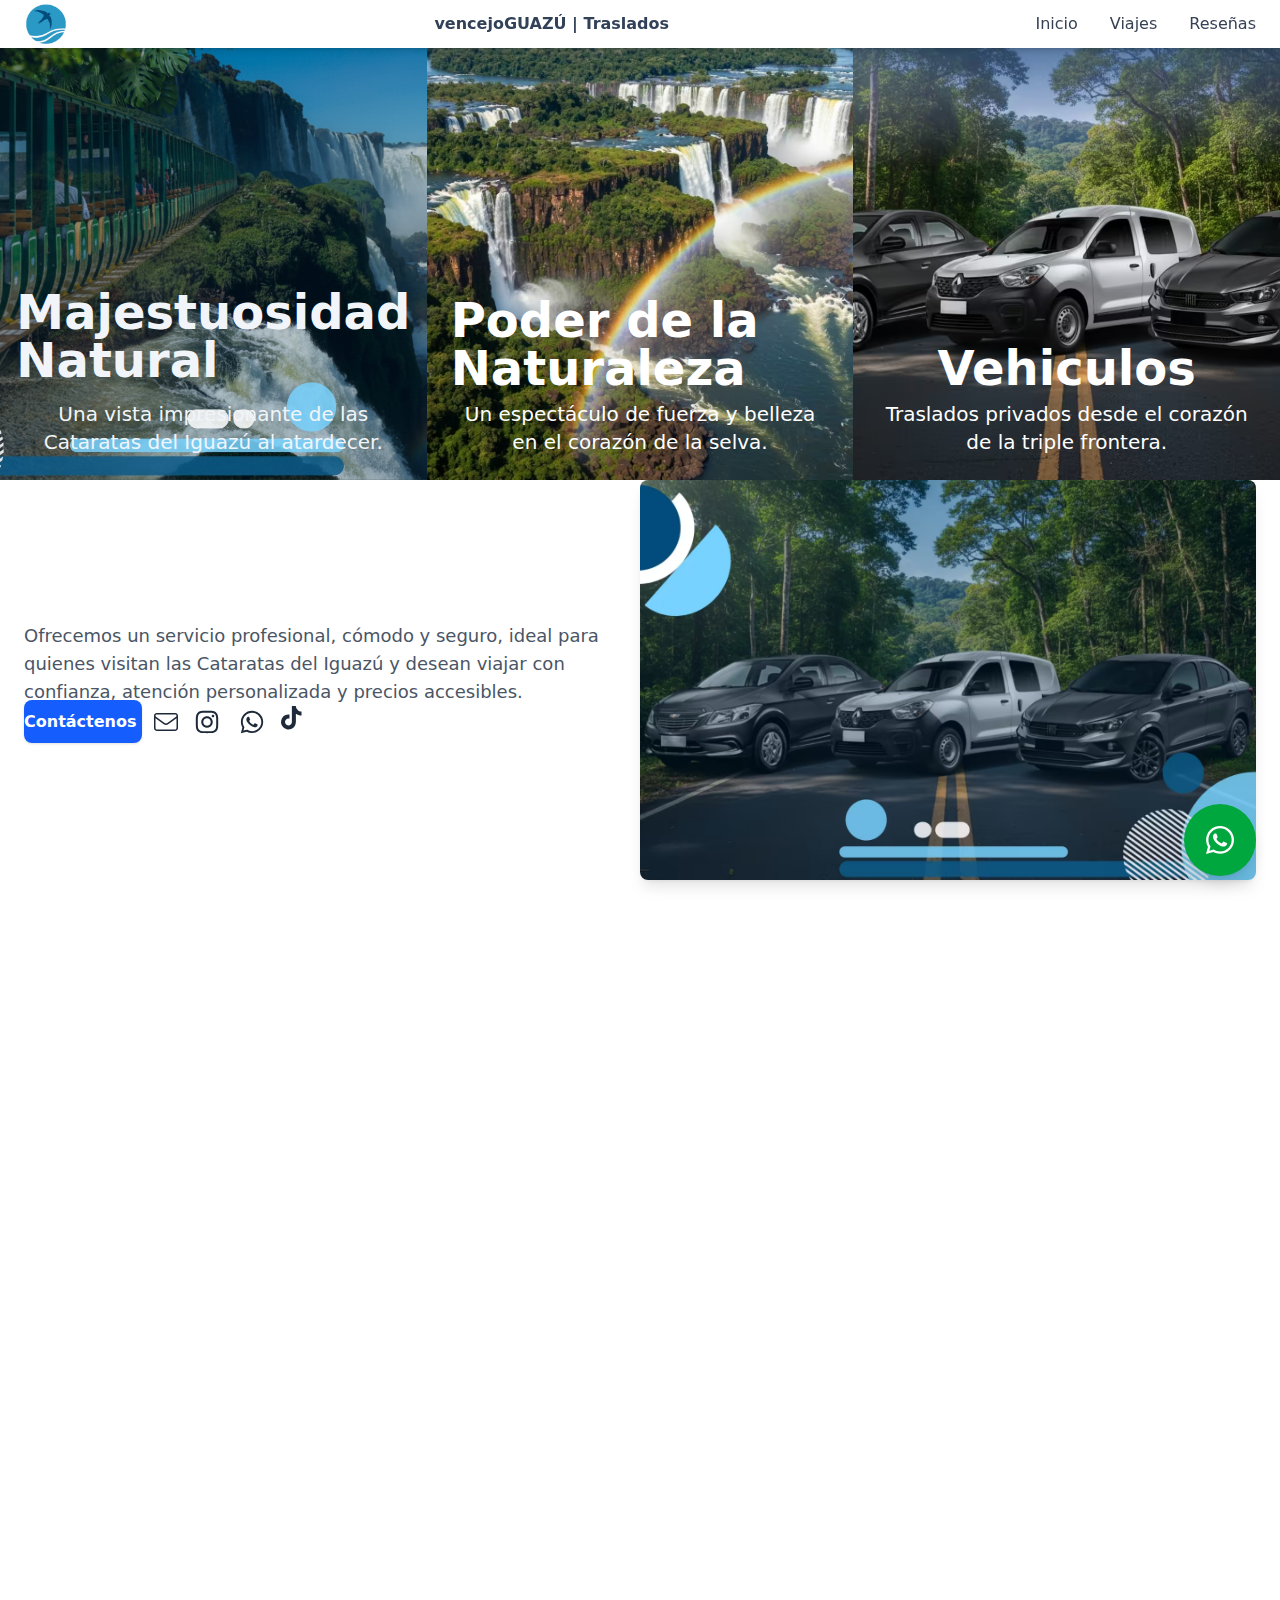
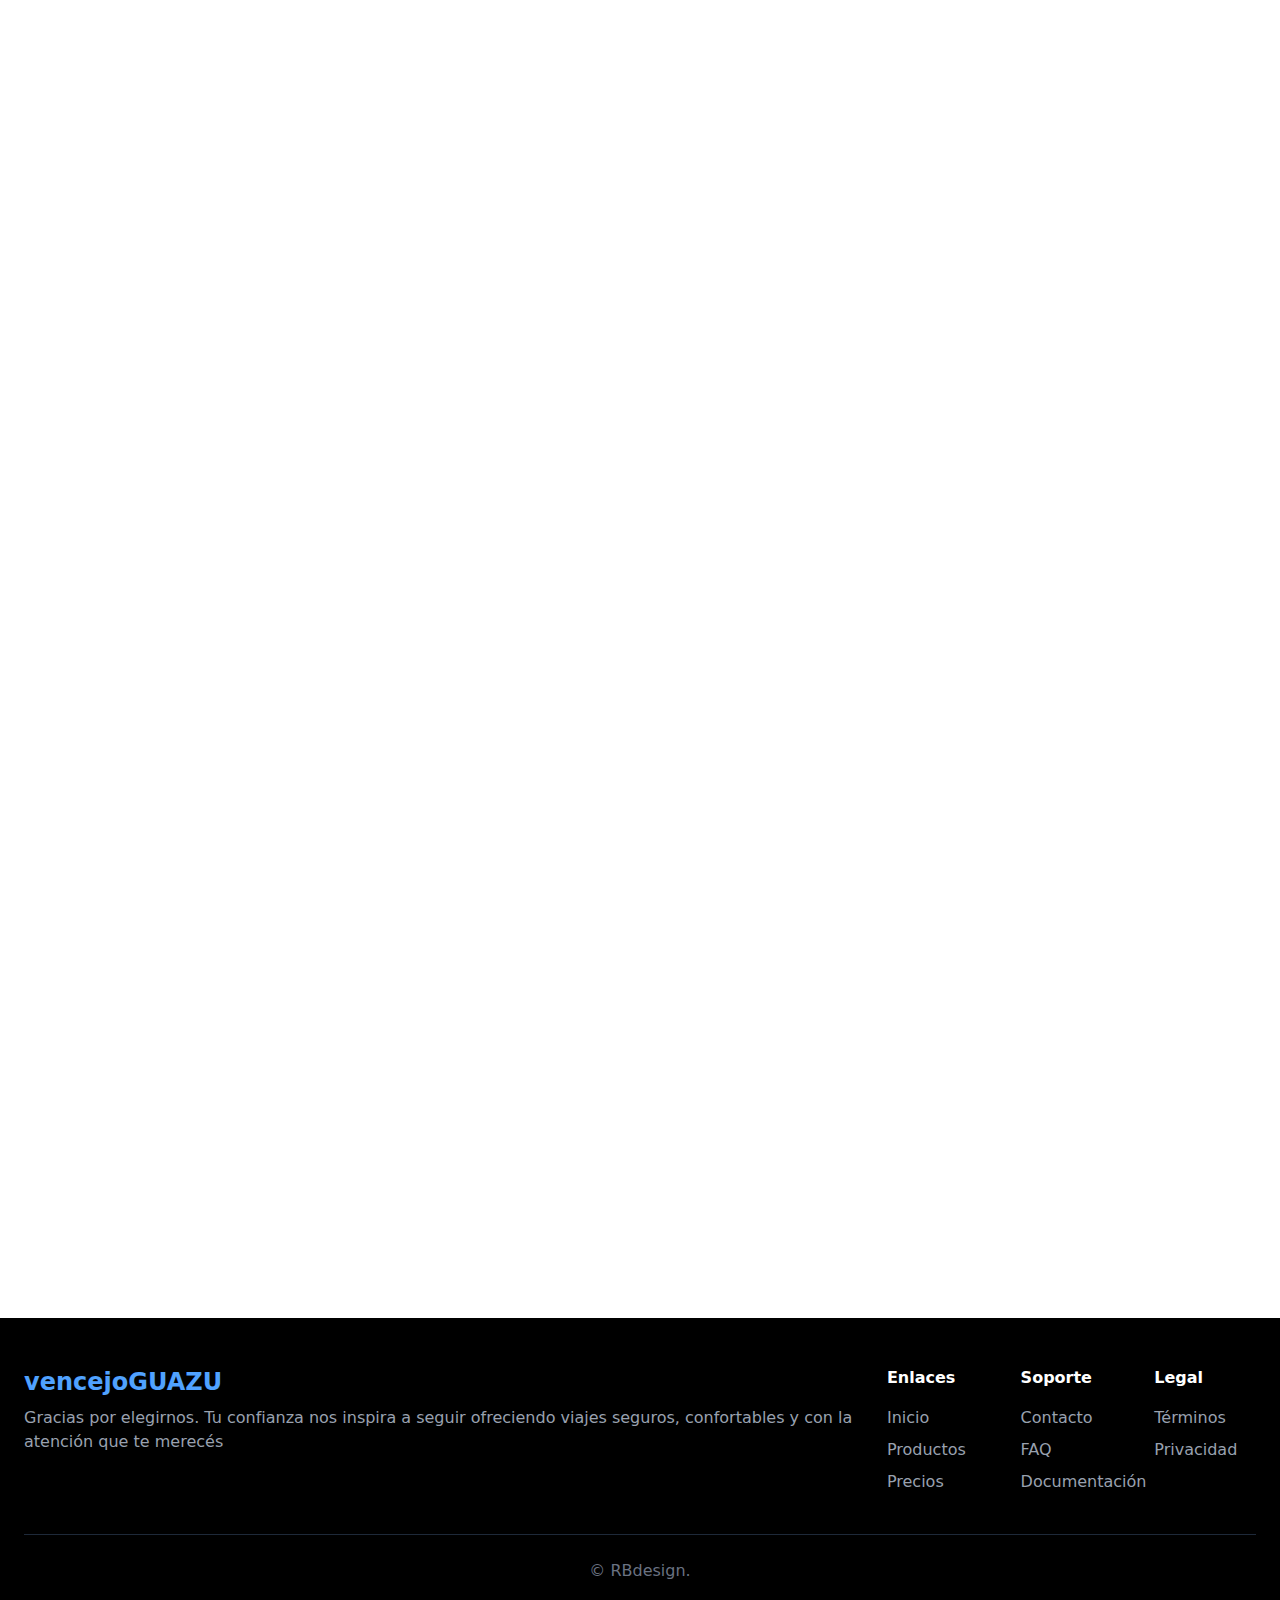
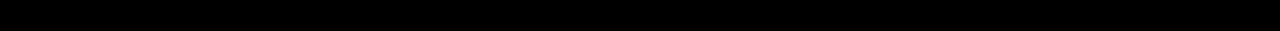
<file: index.html>
<!DOCTYPE html>
<html lang="es" class="scroll-smooth">
<head>
  <meta charset="UTF-8" />
  <meta name="viewport" content="width=device-width, initial-scale=1.0"/>
  <title>vencejoGUAZU | Traslados Puerto Iguazú</title>

   <link href="./src/output.css" rel="stylesheet">

  <!-- AOS Animations (librería ligera) -->
  <link href="https://unpkg.com/aos@2.3.4/dist/aos.css" rel="stylesheet">
  <script src="https://unpkg.com/aos@2.3.4/dist/aos.js" defer></script>
  <link rel="icon" type="image/x-icon" href="./img/logo-vencejo.png">

  <!-- Font Awesome para íconos -->
  <link href="https://cdnjs.cloudflare.com/ajax/libs/font-awesome/6.4.0/css/all.min.css" rel="stylesheet">

  <script>
    // Inicializar AOS cuando cargue la página
    document.addEventListener("DOMContentLoaded", () => {
      AOS.init({
        duration: 800,
        easing: 'ease-in-out',
        once: true
      });

      // Modo oscuro
/*       const darkModeToggle = document.getElementById('darkModeToggle');
      const html = document.documentElement; */

      // Verificar preferencia guardada
/*       if (localStorage.getItem('darkMode') === 'enabled') {
        html.classList.add('dark');
        darkModeToggle.innerHTML = '<i class="fas fa-sun"></i>';
      } else {
        darkModeToggle.innerHTML = '<i class="fas fa-moon"></i>';
      } */

      
      
    });
  </script>

</head>
<body class="font-sans text-gray-800 bg-white transition-colors duration-300">


  <!-- Navbar -->
<nav class="bg-white shadow-md fixed w-full top-0 z-50 transition-colors duration-300" id="navbar">
  <div class="container mx-auto px-6 py-1 flex justify-between items-center ">
    <!-- <div class="text-2xl font-bold text-blue-600 dark:text-blue-400">vencejoGUAZÚ</div> -->
     <img src="./img/logo-vencejo.png" class="h-10">
     <h3 class=" font-bold text-slate-700 xl:justify-start">vencejoGUAZÚ | Traslados</h3>

    <!-- Menú desktop -->
    <div class="hidden md:flex space-x-8 items-center">
      <a href="#hero" class="text-gray-700 hover:text-blue-600 transition">Inicio</a>
      <a href="#productos" class="text-gray-700 hover:text-blue-600  transition">Viajes</a>
<!--       <a href="#precios" class="text-gray-700 hover:text-blue-600  transition">Precios</a>
      <a href="#galeria" class="text-gray-700 hover:text-blue-600 transition">Galería</a> -->
      <a href="#reseñas" class="text-gray-700 hover:text-blue-600 transition">Reseñas</a>

    </div>

    <!-- Botón móvil -->
    <div class="flex items-center md:hidden">
      </button>
      <button id="menuButton" class="text-gray-700  focus:outline-none">
        <i id="menuIcon" class="fas fa-bars text-xl"></i>
      </button>
    </div>
  </div>

  <!-- Menú móvil fullscreen (overlay) -->
  <div id="mobileMenu" class="hidden fixed inset-0 bg-black bg-opacity-90 z-50 flex items-center justify-center">
    <div class="text-center text-white space-y-8">
      <h2 class="text-3xl font-bold">Menú</h2>
      <div class="space-y-6 text-2xl">
        <a href="./index.html" class="block hover:text-blue-400 transition" onclick="closeMenu()">Inicio</a>
        <a href="#productos" class="block hover:text-blue-400 transition" onclick="closeMenu()">Viajes</a>
<!--         <a href="#precios" class="block hover:text-blue-400 transition" onclick="closeMenu()">Precios</a>
        <a href="#galeria" class="block hover:text-blue-400 transition" onclick="closeMenu()">Galería</a> -->
        <a href="#reseñas" class="block hover:text-blue-400 transition" onclick="closeMenu()">Reseñas</a>
      </div>
      <button id="closeMenuButton" class="absolute top-6 right-6 text-white text-3xl focus:outline-none" onclick="closeMenu()">
        <i class="fas fa-times"></i>
      </button>
    </div>
  </div>
</nav>


<!-- inicio carrousel -->

<div class="relative w-full overflow-hidden" id="carousel">
    <div class="flex transition-transform duration-1000 ease-in-out" id="carousel-items">
<div class="w-full shrink-0 relative bg-black bg-opacity-50">
    <img src="./img/port001.jpeg" class="w-full h-full md:h-96 xl:h-120 object-cover " alt="Cataratas del Iguazú atardecer">
    
    <div class="absolute inset-0 hover:backdrop-blur-sm flex flex-col justify-end items-center text-slate-100 p-6">
        <h2 class="text-4xl md:text-5xl font-bold   p-4 rounded-full">Majestuosidad Natural</h2>
        <p class="text-lg md:text-xl text-center">Una vista impresionante de las Cataratas del Iguazú al atardecer.</p>
    </div>
</div>
        <div class="w-full shrink-0 relative bg-black">
            <img src="./img/cat07.avif" class="w-full h-full md:h-96 xl:h-120 object-cover" alt="Cataratas del Iguazú día">
            <div class="absolute inset-0  bg-opacity-90 flex flex-col justify-end items-center text-white p-6">
                <h2 class="text-4xl md:text-5xl font-bold mb-2">Poder de la Naturaleza</h2>
                <p class="text-lg md:text-xl text-center">Un espectáculo de fuerza y belleza en el corazón de la selva.</p>
            </div>
        </div>
        <div class="w-full shrink-0 relative bg-black">
            <img src="./img/autos.avif" class="w-full h-full md:h-96 xl:h-120 object-cover" alt="Garganta del Diablo Iguazú">
            <div class="absolute inset-0 bg-opacity-40 flex flex-col justify-end items-center text-white p-6">
                <h2 class="text-4xl md:text-5xl font-bold mb-2">Vehiculos</h2>
                <p class="text-lg md:text-xl text-center">Traslados privados desde el corazón de la triple frontera.</p>
            </div>
        </div>
    </div>
    
<!--     <button class="absolute top-1/2 left-4 -translate-y-1/2 bg-black bg-opacity-50 text-white p-3 rounded-full hover:bg-opacity-75 transition-all" aria-label="Anterior" onclick="prevSlide()">
        <svg xmlns="http://www.w3.org/2000/svg" fill="none" viewBox="0 0 24 24" stroke-width="2.5" stroke="currentColor" class="w-6 h-6">
            <path stroke-linecap="round" stroke-linejoin="round" d="M15.75 19.5 8.25 12l7.5-7.5" />
        </svg>
    </button>
    <button class="absolute top-1/2 right-4 -translate-y-1/2 bg-black bg-opacity-50 text-white p-3 rounded-full hover:bg-opacity-75 transition-all" aria-label="Siguiente" onclick="nextSlide()">
        <svg xmlns="http://www.w3.org/2000/svg" fill="none" viewBox="0 0 24 24" stroke-width="2.5" stroke="currentColor" class="w-6 h-6">
            <path stroke-linecap="round" stroke-linejoin="round" d="m8.25 4.5 7.5 7.5-7.5 7.5" />
        </svg>
    </button> -->
</div>

<script>
    const carousel = document.getElementById('carousel');
    const carouselItems = document.getElementById('carousel-items');
    const items = carouselItems.children;
    let currentIndex = 0;
    
    const updateCarousel = () => {
        carouselItems.style.transform = `translateX(-${currentIndex * 100}%)`;
    };

    const nextSlide = () => {
        currentIndex = (currentIndex + 1) % items.length;
        updateCarousel();
    };

    const prevSlide = () => {
        currentIndex = (currentIndex - 1 + items.length) % items.length;
        updateCarousel();
    };

    // Auto-avance del carrusel cada 3 segundos
    setInterval(nextSlide, 4500);
</script>

<!-- fin carrousel -->

  <!-- Hero Section -->
  <section id="hero" class="px-2 py-6 bg-white transition-colors duration-300" data-aos="fade-right">
    <div class="container mx-auto px-6 flex flex-col md:flex-row items-center">
      <div class="md:w-1/2 mb-10 md:mb-0">

        <p class=" text-lg text-gray-600 mb-6 md:mr-8 ">
          Ofrecemos un servicio profesional, cómodo y seguro, ideal para quienes visitan las Cataratas del Iguazú y desean viajar con confianza, atención personalizada y precios accesibles.
        </p>

        <a href="https://wa.me/5493757500099" class=" bg-blue-600 mt-6  hover:bg-slate-800 text-white font-semibold px-3 py-3 rounded-lg shadow transition">
          Contáctenos
        </a>

        <div class="inline text-blue-500">
        <a href="https://wa.me/5493757500099">
            <svg xmlns="http://www.w3.org/2000/svg" viewBox="0 0 512 512" class="h-6 inline pl-3 fill-current hover:text-slate-800 ml-3"><path d="M0 122.5l0-2.5 .1 0C1.3 88.9 27 64 58.5 64l395 0c31.5 0 57.1 24.9 58.4 56l.1 0 0 264c0 35.3-28.7 64-64 64L64 448c-35.3 0-64-28.7-64-64L0 122.5zm480 53.1L303.3 305.1c-28.2 20.6-66.5 20.6-94.6 0L32 175.6 32 384c0 17.7 14.3 32 32 32l384 0c17.7 0 32-14.3 32-32l0-208.4zm0-53.1c0-14.6-11.9-26.5-26.5-26.5l-395 0c-14.6 0-26.5 11.9-26.5 26.5 0 8.4 4 16.4 10.8 21.4L227.6 279.3c16.9 12.4 39.9 12.4 56.8 0L469.2 143.8c6.8-5 10.8-12.9 10.8-21.4z"/></svg>
        </a>
        
        <a href="https://www.instagram.com/vencejo.guazu/?hl=es-la">
            <svg xmlns="http://www.w3.org/2000/svg" viewBox="0 0 640 640" class="h-8 inline pl-2 fill-current hover:text-slate-800 ml-2"><path d="M320.3 205C256.8 204.8 205.2 256.2 205 319.7C204.8 383.2 256.2 434.8 319.7 435C383.2 435.2 434.8 383.8 435 320.3C435.2 256.8 383.8 205.2 320.3 205zM319.7 245.4C360.9 245.2 394.4 278.5 394.6 319.7C394.8 360.9 361.5 394.4 320.3 394.6C279.1 394.8 245.6 361.5 245.4 320.3C245.2 279.1 278.5 245.6 319.7 245.4zM413.1 200.3C413.1 185.5 425.1 173.5 439.9 173.5C454.7 173.5 466.7 185.5 466.7 200.3C466.7 215.1 454.7 227.1 439.9 227.1C425.1 227.1 413.1 215.1 413.1 200.3zM542.8 227.5C541.1 191.6 532.9 159.8 506.6 133.6C480.4 107.4 448.6 99.2 412.7 97.4C375.7 95.3 264.8 95.3 227.8 97.4C192 99.1 160.2 107.3 133.9 133.5C107.6 159.7 99.5 191.5 97.7 227.4C95.6 264.4 95.6 375.3 97.7 412.3C99.4 448.2 107.6 480 133.9 506.2C160.2 532.4 191.9 540.6 227.8 542.4C264.8 544.5 375.7 544.5 412.7 542.4C448.6 540.7 480.4 532.5 506.6 506.2C532.8 480 541 448.2 542.8 412.3C544.9 375.3 544.9 264.5 542.8 227.5zM495 452C487.2 471.6 472.1 486.7 452.4 494.6C422.9 506.3 352.9 503.6 320.3 503.6C287.7 503.6 217.6 506.2 188.2 494.6C168.6 486.8 153.5 471.7 145.6 452C133.9 422.5 136.6 352.5 136.6 319.9C136.6 287.3 134 217.2 145.6 187.8C153.4 168.2 168.5 153.1 188.2 145.2C217.7 133.5 287.7 136.2 320.3 136.2C352.9 136.2 423 133.6 452.4 145.2C472 153 487.1 168.1 495 187.8C506.7 217.3 504 287.3 504 319.9C504 352.5 506.7 422.6 495 452z"/></svg>
        </a>
        
        <a href="https://wa.me/5493757500099">
            <svg xmlns="http://www.w3.org/2000/svg" viewBox="0 0 640 640" class="h-8 inline pl-2 fill-current hover:text-slate-800"><path d="M476.9 161.1C435 119.1 379.2 96 319.9 96C197.5 96 97.9 195.6 97.9 318C97.9 357.1 108.1 395.3 127.5 429L96 544L213.7 513.1C246.1 530.8 282.6 540.1 319.8 540.1L319.9 540.1C442.2 540.1 544 440.5 544 318.1C544 258.8 518.8 203.1 476.9 161.1zM319.9 502.7C286.7 502.7 254.2 493.8 225.9 477L219.2 473L149.4 491.3L168 423.2L163.6 416.2C145.1 386.8 135.4 352.9 135.4 318C135.4 216.3 218.2 133.5 320 133.5C369.3 133.5 415.6 152.7 450.4 187.6C485.2 222.5 506.6 268.8 506.5 318.1C506.5 419.9 421.6 502.7 319.9 502.7zM421.1 364.5C415.6 361.7 388.3 348.3 383.2 346.5C378.1 344.6 374.4 343.7 370.7 349.3C367 354.9 356.4 367.3 353.1 371.1C349.9 374.8 346.6 375.3 341.1 372.5C308.5 356.2 287.1 343.4 265.6 306.5C259.9 296.7 271.3 297.4 281.9 276.2C283.7 272.5 282.8 269.3 281.4 266.5C280 263.7 268.9 236.4 264.3 225.3C259.8 214.5 255.2 216 251.8 215.8C248.6 215.6 244.9 215.6 241.2 215.6C237.5 215.6 231.5 217 226.4 222.5C221.3 228.1 207 241.5 207 268.8C207 296.1 226.9 322.5 229.6 326.2C232.4 329.9 268.7 385.9 324.4 410C359.6 425.2 373.4 426.5 391 423.9C401.7 422.3 423.8 410.5 428.4 397.5C433 384.5 433 373.4 431.6 371.1C430.3 368.6 426.6 367.2 421.1 364.5z"/></svg>
        </a>

        <a href="https://www.tiktok.com/@vencejo.guazu">
            <svg xmlns="http://www.w3.org/2000/svg" viewBox="0 0 640 700" class="h-8 inline pl-2 fill-current hover:text-slate-800 ">
              <path d="M448.5 209.9c-44 .1-87-13.6-122.8-39.2l0 178.7c0 33.1-10.1 65.4-29 92.6s-45.6 48-76.6 59.6-64.8 13.5-96.9 5.3-60.9-25.9-82.7-50.8-35.3-56-39-88.9 2.9-66.1 18.6-95.2 40-52.7 69.6-67.7 62.9-20.5 95.7-16l0 89.9c-15-4.7-31.1-4.6-46 .4s-27.9 14.6-37 27.3-14 28.1-13.9 43.9 5.2 31 14.5 43.7 22.4 22.1 37.4 26.9 31.1 4.8 46-.1 28-14.4 37.2-27.1 14.2-28.1 14.2-43.8l0-349.4 88 0c-.1 7.4 .6 14.9 1.9 22.2 3.1 16.3 9.4 31.9 18.7 45.7s21.3 25.6 35.2 34.6c19.9 13.1 43.2 20.1 67 20.1l0 87.4z"/></svg>
        </a>

        </div>


      </div>
      <div class="md:w-1/2">
        <img src="./img/autos001.avif" alt="Hero" class="rounded-lg shadow-lg h-100 w-full object-cover">
      </div>
    </div>
  </section>

  <!-- Productos con Buscador -->
  <section id="productos" class="py-16 bg-white  transition-colors duration-300" data-aos="fade-up">
    <div class="container mx-auto px-6">
      
      


          <section class="p-6 bg-gray-50">
              <h2 class="text-3xl font-bold text-center mb-8 text-gray-800">
                  Explora la Triple Frontera
              </h2>
              <div class="grid gap-6 md:grid-cols-3">
                  
                  <a href="./ar-es.html" class="block">
                      <div class="bg-white rounded-xl shadow-lg hover:shadow-xl transition duration-300 transform hover:scale-[1.02] overflow-hidden border border-gray-200 h-full">
                          <div class="p-6">
                              <h3 class="text-2xl font-semibold mb-2 text-blue-600">
                                  Argentina
                              </h3>
                              <p class="text-gray-600 mb-4">
                                  Descubre la majestuosidad de las Cataratas del Iguazú. Hay muchos destinos increíbles para explorar.
                              </p>
                              <span class="inline-block bg-blue-100 text-blue-800 text-sm font-medium px-3 py-1 rounded-full">
                                  Ver Destinos
                              </span>
                          </div>
                      </div>
                  </a>

                  <a href="./br-es.html"  class="block">
                      <div class="bg-white rounded-xl shadow-lg hover:shadow-xl transition duration-300 transform hover:scale-[1.02] overflow-hidden border border-gray-200 h-full">
                          <div class="p-6">
                              <h3 class="text-2xl font-semibold mb-2 text-green-600">
                                  Brasil
                              </h3>
                              <p class="text-gray-600 mb-4">
                                  Te llevamos a un tour de compras por Ciudad del Este, viajas seguro con nosotros y encontratás los mejores precios en los productos.
                              </p>
                              <span class="inline-block bg-green-100 text-green-800 text-sm font-medium px-3 py-1 rounded-full">
                                  Ver Destinos
                              </span>
                          </div>
                      </div>
                  </a>

                  <a href="./py-es.html"  class="block">
                      <div class="bg-white rounded-xl shadow-lg hover:shadow-xl transition duration-300 transform hover:scale-[1.02] overflow-hidden border border-gray-200 h-full">
                          <div class="p-6">
                              <h3 class="text-2xl font-semibold mb-2 text-red-600">
                                  Paraguay
                              </h3>
                              <p class="text-gray-600 mb-4">
                                  Ciudad del Este, en Paraguay, es un destino imperdible para las compras: electrónicos, ropa, zapatillas y mucho más, todo en un solo lugar con precios irresistibles.
                              </p>
                              <span class="inline-block bg-red-100 text-red-800 text-sm font-medium px-3 py-1 rounded-full justify-center">
                                  Ver Destinos
                              </span>
                          </div>
                      </div>
                  </a>
                  
              </div>
          </section>

     

        <!-- Repetir otras 5 cards (igual que antes, pero con dark:text) -->
        <!-- ... (copiar las otras 5 cards del código anterior, ya están adaptadas arriba) ... -->
        <!-- Por brevedad no repito todas, pero asegúrate de que cada <p>, <h3> tenga dark:text-... -->
      </div>
    </div>
  </section>

  <section>
    
    
     <!--  <div class="text-center mb-8" data-aos="fade-up">
          <h2 class="text-3xl font-bold dark:text-white">Nuestra Flota</h2>
          Vehículos modernos y seguros para todos tus traslados.
      </div>
      
      <div class="grid grid-cols-1 md:grid-cols-2 lg:grid-cols-3 gap-8" id="productGrid">
        
        <div class="product-card p-6 bg-gray-50 dark:bg-gray-800 rounded-lg overflow-hidden shadow hover:shadow-lg transition">
          <img src="./img/auto-cronos.png" alt="Fiat Cronos" class="w-full h-68 object-cover bg-slate-200 rounded-2xl">

          <div class="p-5 text-center">
            <h3 class="text-2xl font-bold dark:text-white">Fiat Cronos</h3>
            <p class="mt-2 text-gray-600 dark:text-gray-300">Hasta cuatro personas</p>
          </div>
        </div>

        <div class="product-card p-6 bg-gray-50 dark:bg-gray-800 rounded-lg overflow-hidden shadow hover:shadow-lg transition">
          <img src="./img/auto-prisma.png" alt="Toyota Etios" class="w-full h-68 object-cover bg-slate-200 rounded-2xl">

          <div class="p-5 text-center">
            <h3 class="text-2xl font-bold dark:text-white">Chevrolet Prisma Joy</h3>
            <p class="mt-2 text-gray-600 dark:text-gray-300">Hasta cuatro personas</p>
          </div>
        </div>

        <div class="product-card p-6 bg-gray-50 dark:bg-gray-800 rounded-lg overflow-hidden shadow hover:shadow-lg transition">
          <img src="./img/auto-kangoo.webp" alt="Toyota Etios" class="w-full h-68 object-cover bg-slate-200 rounded-2xl">

          <div class="p-5 text-center">
            <h3 class="text-2xl font-bold dark:text-white">Renault Kangoo</h3>
            <p class="mt-2 text-gray-600 dark:text-gray-300">Hasta seis personas</p>
          </div>
        </div>



      </div>
  </section Asado Experience -->
  <section id="galeria" class="py-4" data-aos="fade-in">
    <div class="relative h-96 md:h-[500px] md:mx-48 overflow-hidden rounded-xl mx-6">
      <img src="./img/asado-experience.avif" alt="Asado Argentino" class="w-full h-full object-cover">
      <div class="absolute inset-0  bg-opacity-40 flex items-center justify-center">
        <div class="text-center text-white justify-center">
          <h2 class="text-4xl md:text-5xl font-bold">Asado Experience</h2>
          <p class="mt-4 text-lg">Realizamos la experiencia del asado con su chofer de confianza, en un quincho Argentino. Disfrute de una experiencia única e inolvidable.</p>
<!--           <button class="mt-6 bg-blue-600 hover:bg-blue-700 text-white font-semibold px-6 py-3 rounded-lg">
            Ver Más
          </button> -->
        </div>
      </div>
    </div>
  </section>



  <!-- Galería -->
  <section id="galeria" class="py-16" data-aos="fade-in">
    <div class="relative h-96 md:h-[500px] md:mx-48 overflow-hidden rounded-xl mx-6">
      <img src="./img/autos001.avif" alt="Galería" class="w-full h-full object-cover">
      <div class="absolute inset-0  bg-opacity-40 flex items-center justify-center">
        <div class="text-center text-white">
          <h2 class="text-4xl md:text-5xl font-bold">Viaje seguro con nosotros</h2>
          <p class="mt-4 text-lg">Contamos con los mejores automoviles para brindarle un excelente servicio. </p>
          <button class="mt-6 bg-blue-600 hover:bg-blue-700 text-white font-semibold px-6 py-3 rounded-lg">
            Ver Más
          </button>
        </div>
      </div>
    </div>
  </section>

  <!-- Reseñas -->
  <section id="reseñas" class="py-16 bg-gray-50  transition-colors duration-300" data-aos="fade-up">
    <div class="container mx-auto px-6 text-center">
      <h2 class="text-3xl font-bold mb-10">Lo que Dicen Nuestros Clientes</h2>
      <div class="grid grid-cols-1 md:grid-cols-3 gap-8 max-w-5xl mx-auto">
        <div class="bg-white p-6 rounded-lg shadow">
          <div class="text-yellow-400 text-lg">★★★★★</div>
          <p class="mt-4 text-gray-600">"Excelente servicio, muy profesional y rápido. Recomendado 100%."</p>
          <p class="mt-4 font-semibold">— Ana G., Madrid</p>
        </div>
        <div class="bg-white p-6 rounded-lg shadow">
          <div class="text-yellow-400 text-lg">★★★★★</div>
          <p class="mt-4 text-gray-600">"La plataforma es intuitiva y el soporte responde en minutos. Muy contento."</p>
          <p class="mt-4 font-semibold">— Carlos M., México</p>
        </div>
        <div class="bg-white p-6 rounded-lg shadow">
          <div class="text-yellow-400 text-lg">★★★★☆</div>
          <p class="mt-4 text-gray-600">"Buen producto, aunque faltaría más documentación. Pero en general muy bien."</p>
          <p class="mt-4 font-semibold">— Lucía R., Argentina</p>
        </div>
      </div>
    </div>
  </section>




    <a href="https://wa.me/5493757500099" class="fixed bottom-6 right-6 z-50 bg-green-600 text-white p-4 rounded-full shadow-lg hover:bg-green-800 transition-colors" target="_blank" aria-label="Contactar por WhatsApp">
      
      
      <svg xmlns="http://www.w3.org/2000/svg" viewBox="0 0 640 640" class="h-10 fill-current"><path d="M476.9 161.1C435 119.1 379.2 96 319.9 96C197.5 96 97.9 195.6 97.9 318C97.9 357.1 108.1 395.3 127.5 429L96 544L213.7 513.1C246.1 530.8 282.6 540.1 319.8 540.1L319.9 540.1C442.2 540.1 544 440.5 544 318.1C544 258.8 518.8 203.1 476.9 161.1zM319.9 502.7C286.7 502.7 254.2 493.8 225.9 477L219.2 473L149.4 491.3L168 423.2L163.6 416.2C145.1 386.8 135.4 352.9 135.4 318C135.4 216.3 218.2 133.5 320 133.5C369.3 133.5 415.6 152.7 450.4 187.6C485.2 222.5 506.6 268.8 506.5 318.1C506.5 419.9 421.6 502.7 319.9 502.7zM421.1 364.5C415.6 361.7 388.3 348.3 383.2 346.5C378.1 344.6 374.4 343.7 370.7 349.3C367 354.9 356.4 367.3 353.1 371.1C349.9 374.8 346.6 375.3 341.1 372.5C308.5 356.2 287.1 343.4 265.6 306.5C259.9 296.7 271.3 297.4 281.9 276.2C283.7 272.5 282.8 269.3 281.4 266.5C280 263.7 268.9 236.4 264.3 225.3C259.8 214.5 255.2 216 251.8 215.8C248.6 215.6 244.9 215.6 241.2 215.6C237.5 215.6 231.5 217 226.4 222.5C221.3 228.1 207 241.5 207 268.8C207 296.1 226.9 322.5 229.6 326.2C232.4 329.9 268.7 385.9 324.4 410C359.6 425.2 373.4 426.5 391 423.9C401.7 422.3 423.8 410.5 428.4 397.5C433 384.5 433 373.4 431.6 371.1C430.3 368.6 426.6 367.2 421.1 364.5z"/></svg>

    </a>


  <!-- Footer -->
  <footer class="bg-black text-white py-12">
    <div class="container mx-auto px-6">
      <div class="flex flex-col md:flex-row justify-between">
        <div class="mb-8 md:mb-0">
          <h3 class="text-2xl font-bold text-blue-400">vencejoGUAZU</h3>
          <p class="mt-2 text-gray-400">Gracias por elegirnos. Tu confianza nos inspira a seguir ofreciendo viajes seguros, confortables y con la atención que te merecés</p>
        </div>
        <div class="grid grid-cols-2 md:grid-cols-3 gap-8">
          <div>
            <h4 class="font-semibold mb-4">Enlaces</h4>
            <ul class="space-y-2 text-gray-400">
              <li><a href="#" class="hover:text-white transition">Inicio</a></li>
              <li><a href="#" class="hover:text-white transition">Productos</a></li>
              <li><a href="#" class="hover:text-white transition">Precios</a></li>
            </ul>
          </div>
          <div>
            <h4 class="font-semibold mb-4">Soporte</h4>
            <ul class="space-y-2 text-gray-400">
              <li><a href="#" class="hover:text-white transition">Contacto</a></li>
              <li><a href="#" class="hover:text-white transition">FAQ</a></li>
              <li><a href="#" class="hover:text-white transition">Documentación</a></li>
            </ul>
          </div>
          <div>
            <h4 class="font-semibold mb-4">Legal</h4>
            <ul class="space-y-2 text-gray-400">
              <li><a href="#" class="hover:text-white transition">Términos</a></li>
              <li><a href="#" class="hover:text-white transition">Privacidad</a></li>
            </ul>
          </div>
        </div>
      </div>
      <div class="mt-10 pt-6 border-t border-gray-800 text-center text-gray-500">
        &copy; RBdesign.
      </div>
    </div>
  </footer>



  <!-- Script para menú móvil y buscador -->
<script>
  // Menú móvil
  const menuButton = document.getElementById('menuButton');
  const menuIcon = document.getElementById('menuIcon');
  const mobileMenu = document.getElementById('mobileMenu');

  menuButton.addEventListener('click', () => {
    if (mobileMenu.classList.contains('hidden')) {
      // Abrir menú
      mobileMenu.classList.remove('hidden');
      setTimeout(() => {
        menuIcon.classList.remove('fa-bars');
        menuIcon.classList.add('fa-times');
      }, 10);
    } else {
      // Cerrar menú
      mobileMenu.classList.add('hidden');
      menuIcon.classList.remove('fa-times');
      menuIcon.classList.add('fa-bars');
    }
  });

  function closeMenu() {
    mobileMenu.classList.add('hidden');
    menuIcon.classList.remove('fa-times');
    menuIcon.classList.add('fa-bars');
  }

  // Cerrar menú al hacer scroll (opcional)
  window.addEventListener('scroll', () => {
    if (!mobileMenu.classList.contains('hidden')) {
      closeMenu();
    }
  });



</script>
</body>
</html>
</file>
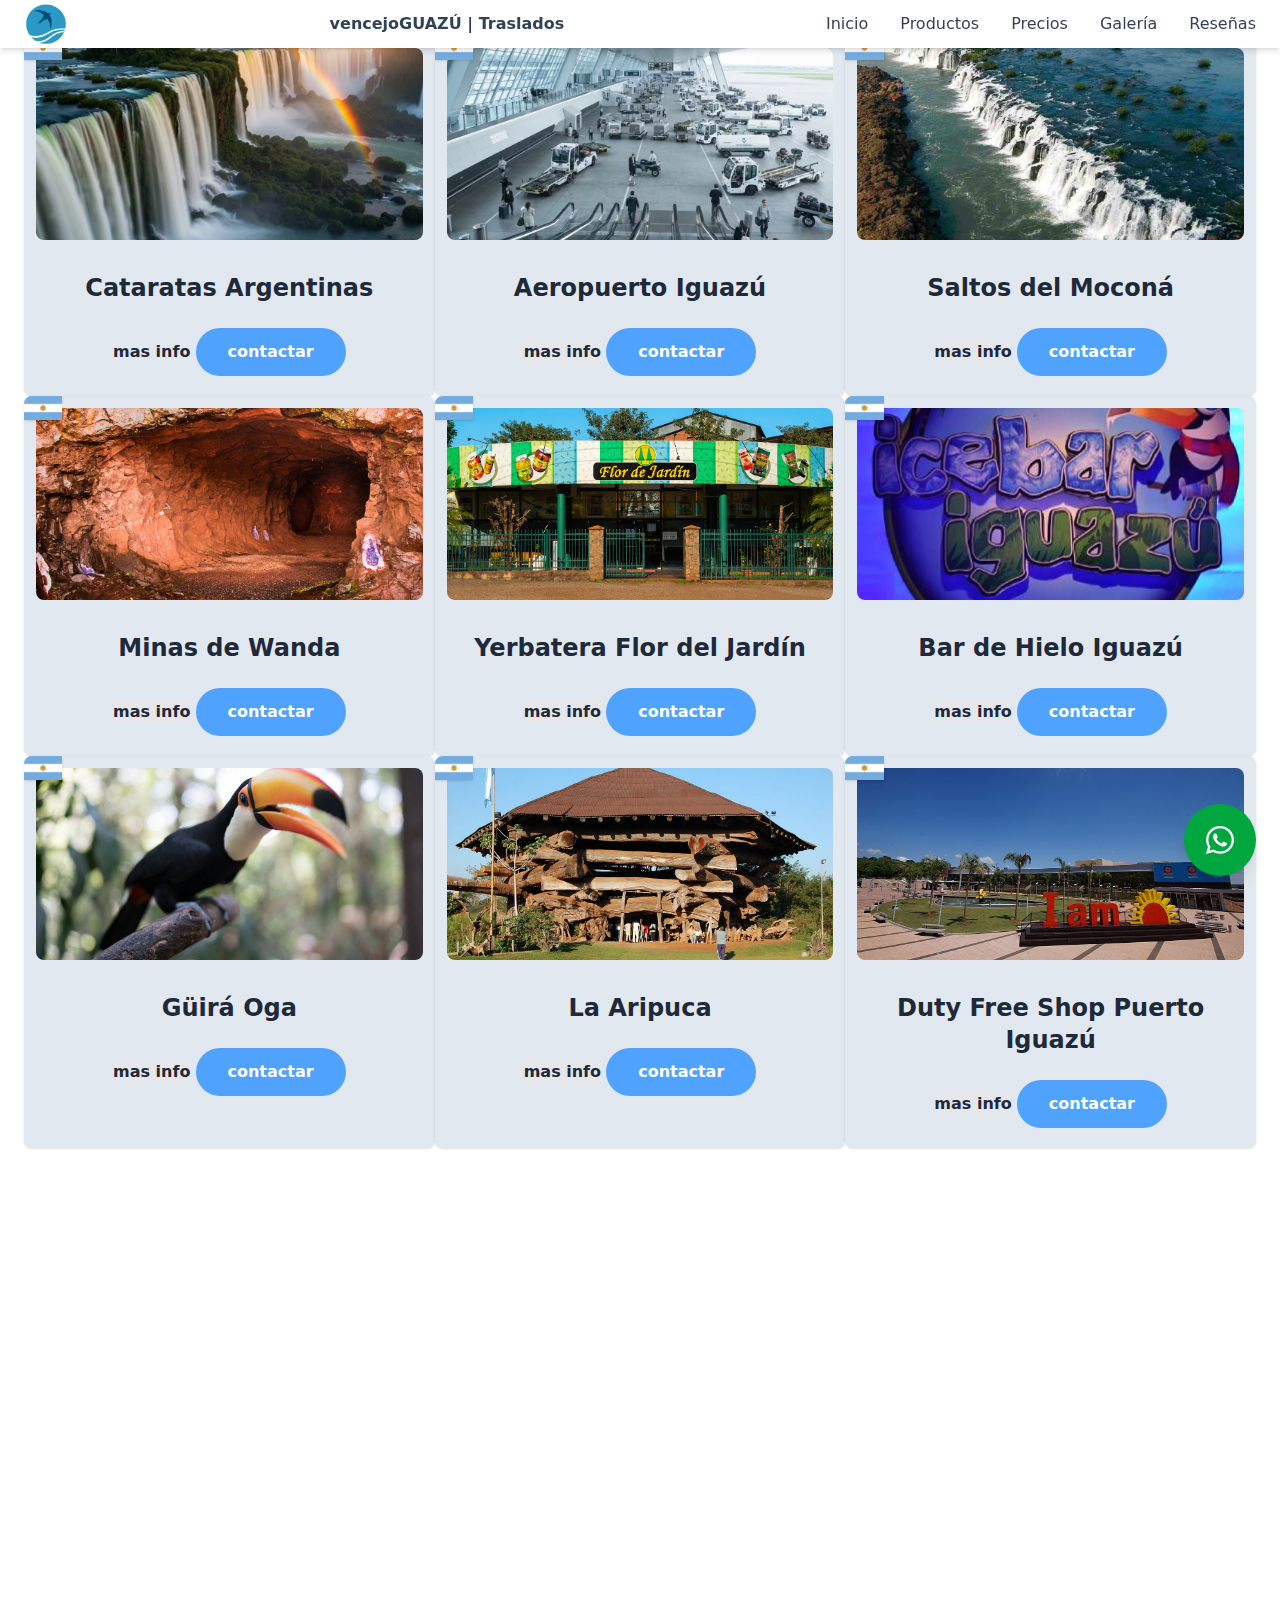
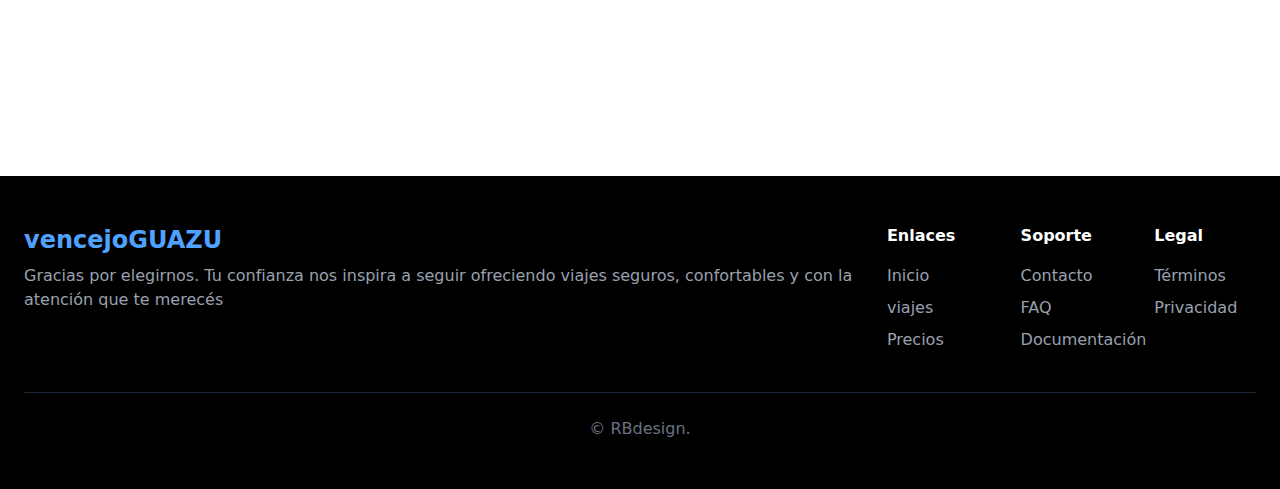
<file: ar-es.html>
<!DOCTYPE html>
<html lang="es" class="scroll-smooth">
<head>
  <meta charset="UTF-8" />
  <meta name="viewport" content="width=device-width, initial-scale=1.0"/>
  <title>vencejoGUAZU | Traslados Puerto Iguazú</title>
  <meta name="description" content="vencejoGUAZÚ | Servicios de traslados en Puerto Iguazú, Argentina. Ofrecemos traslados cómodos y seguros al Aeropuerto, Cataratas del Iguazú y más. ¡Reserva ahora tu viaje con nosotros!" />


   <link href="./src/output.css" rel="stylesheet">

  <!-- AOS Animations (librería ligera) -->
  <link href="https://unpkg.com/aos@2.3.4/dist/aos.css" rel="stylesheet">
  <script src="https://unpkg.com/aos@2.3.4/dist/aos.js" defer></script>
  <link rel="icon" type="image/x-icon" href="./img/logo-vencejo.png">

  

  <!-- Font Awesome para íconos -->
  <link href="https://cdnjs.cloudflare.com/ajax/libs/font-awesome/6.4.0/css/all.min.css" rel="stylesheet">

  <script>
    // Inicializar AOS cuando cargue la página
    document.addEventListener("DOMContentLoaded", () => {
      AOS.init({
        duration: 800,
        easing: 'ease-in-out',
        once: true
      });

      // Modo oscuro
/*       const darkModeToggle = document.getElementById('darkModeToggle');
      const html = document.documentElement; */

      // Verificar preferencia guardada
/*       if (localStorage.getItem('darkMode') === 'enabled') {
        html.classList.add('dark');
        darkModeToggle.innerHTML = '<i class="fas fa-sun"></i>';
      } else {
        darkModeToggle.innerHTML = '<i class="fas fa-moon"></i>';
      } */

      
      
    });
  </script>

</head>
<body class="font-sans text-gray-800 bg-white transition-colors duration-300">


  <!-- Navbar -->
<nav class="bg-white shadow-md fixed w-full top-0 z-50 transition-colors duration-300" id="navbar">
  <div class="container mx-auto px-6 py-1 flex justify-between items-center ">
    <!-- <div class="text-2xl font-bold text-blue-600 dark:text-blue-400">vencejoGUAZÚ</div> -->
     <img src="./img/logo-vencejo.avif" class="h-10" alt="Logo vencejoGUAZU">
     <h3 class=" font-bold text-slate-700 xl:justify-start">vencejoGUAZÚ | Traslados</h3>

    <!-- Menú desktop -->
    <div class="hidden md:flex space-x-8 items-center">
      <a href="#hero" class="text-gray-700 hover:text-blue-600 transition">Inicio</a>
      <a href="#productos" class="text-gray-700 hover:text-blue-600  transition">Productos</a>
      <a href="#precios" class="text-gray-700 hover:text-blue-600  transition">Precios</a>
      <a href="#galeria" class="text-gray-700 hover:text-blue-600 transition">Galería</a>
      <a href="#reseñas" class="text-gray-700 hover:text-blue-600 transition">Reseñas</a>

    </div>

    <!-- Botón móvil -->
    <div class="flex items-center md:hidden">
      
      <button id="menuButton" class="text-gray-700  focus:outline-none">
        <i id="menuIcon" class="fas fa-bars text-xl"></i>
      </button>
    </div>
  </div>

  <!-- Menú móvil fullscreen (overlay) -->
  <div id="mobileMenu" class="hidden fixed inset-0 bg-black bg-opacity-90 z-50 flex items-center justify-center">
    <div class="text-center text-white space-y-8">
      <h2 class="text-3xl font-bold">Menú</h2>
      <div class="space-y-6 text-2xl">
        <a href="./index.html" class="block hover:text-blue-400 transition" onclick="closeMenu()">Inicio</a>
        <a href="#productos" class="block hover:text-blue-400 transition" onclick="closeMenu()">Productos</a>
        <a href="#precios" class="block hover:text-blue-400 transition" onclick="closeMenu()">Precios</a>
        <a href="#galeria" class="block hover:text-blue-400 transition" onclick="closeMenu()">Galería</a>
        <a href="#reseñas" class="block hover:text-blue-400 transition" onclick="closeMenu()">Reseñas</a>
      </div>
      <button id="closeMenuButton" class="absolute top-6 right-6 text-white text-3xl focus:outline-none" onclick="closeMenu()">
        <i class="fas fa-times"></i>
      </button>
    </div>
  </div>
</nav>


<section id="argentina" class="">
              <h2 class="pt-16 pb-4 text-3xl font-bold text-center text-blue-400">
                  ARGENTINA
              </h2>
              

<div id="tarjetas" class="px-6 md:px-48 grid grid-cols-1 md:grid-cols-3 gap-4">


      <!-- inicio card -->
        <div class="product-card bg-slate-200  rounded-lg overflow-hidden shadow hover:shadow-lg transition relative">
          <!-- Bandera argentina sola, en la esquina superior izquierda -->
          <img src="./img/flag-arg.webp" alt="Bandera Argentina" class="absolute top-8 left-8 h-6 w-auto  shadow" />

          <!-- Imagen con márgenes en todos los lados y bordes redondeados -->
          <div class="p-3">
            <img src="./img/cat-atardecer.avif" alt="Cataratas Argentinas" class="w-full h-48 object-cover rounded-lg">
          </div>

          <div class="p-5 text-center pt-2">
            <h3 class="text-2xl font-bold ">Cataratas Argentinas</h3>
            <p class="mt-2 text-gray-600 "></p>

            <button command="show-modal" commandfor="dialog" class="rounded-md bg-slate-200 px-2.5 py-1.5 text-sm font-semibold text-gray-900 hover:bg-gray-950/10">mas info</button>
            <el-dialog>
              <dialog id="dialog" aria-labelledby="dialog-title" class="fixed inset-0 size-auto max-h-none max-w-none overflow-y-auto bg-transparent backdrop:bg-transparent">
                <el-dialog-backdrop class="fixed inset-0 bg-gray-500/75 transition-opacity data-closed:opacity-0 data-enter:duration-300 data-enter:ease-out data-leave:duration-200 data-leave:ease-in"></el-dialog-backdrop>
                <div tabindex="0" class="flex min-h-full items-end justify-center p-4 text-center focus:outline-none sm:items-center sm:p-0">
                  <el-dialog-panel class="relative transform overflow-hidden rounded-lg bg-slate-100 text-left shadow-xl transition-all data-closed:translate-y-4 data-closed:opacity-0 data-enter:duration-300 data-enter:ease-out data-leave:duration-200 data-leave:ease-in sm:my-8 sm:w-full sm:max-w-lg data-closed:sm:translate-y-0 data-closed:sm:scale-95">
                    <div class="bg-slate-100 px-4 pt-5 pb-4 sm:p-6 sm:pb-4">
                      <div class="sm:flex sm:items-start">
                        <div class="mt-3 text-center sm:mt-0 sm:ml-4 sm:text-left">
                          <h3 id="dialog-title" class="text-base font-semibold text-slate-800">Cataratas Argentinas</h3>
                          <div class="mt-2">
                            <p class="text-sm text-slate-800 ">Explorar el Parque Nacional Iguazú, una de las 7 maravillas del mundo, es una experiencia que no puede faltar en tu viaje. Con más de un millón de visitantes al año, combina naturaleza, aventura y emoción en un entorno simplemente inolvidable.</p>
                            <p class="text-sm text-slate-800 ">Estudiantes, jubilados, pensionados y discapacitados, consulte por precio diferenciado, se deberá presentar documentación.</p>
                            <br>
                            <p class="text-sm text-slate-800 "><strong>Horarios:</strong> Todos los dias de 08:00hs a 18:00hs.</p>
                            <p class="text-sm text-slate-800 "><strong>Duración:</strong> 3/6hs aproximadamente.</p>
                            <p class="text-sm text-slate-800 "><strong>Requisitos:</strong> DNI o Pasaporte.</p>
                            
                          </div>
                        </div>
                      </div>
                    </div>
                    <div class="bg-slate-100 px-4 py-3 sm:flex sm:flex-row-reverse sm:px-6">
                      <!-- <button type="button" command="close" commandfor="dialog" class="inline-flex w-full justify-center rounded-md bg-red-600 px-3 py-2 text-sm font-semibold text-white shadow-xs hover:bg-red-500 sm:ml-3 sm:w-auto">Deactivate</button> -->
                      <button type="button" command="close" commandfor="dialog" class="mt-3 inline-flex w-full justify-center rounded-md bg-slate-200  px-3 py-2 text-sm font-semibold text-gray-900 shadow-xs inset-ring inset-ring-gray-300 hover:bg-gray-50 sm:mt-0 sm:w-auto">volver</button>
                    </div>
                  </el-dialog-panel>
                </div>
              </dialog>
            </el-dialog>

            <a href="https://wa.me/543757500099" class="inline-block bg-blue-400 hover:bg-blue-800 text-white font-bold py-3 px-8 mt-4 rounded-full transition-all duration-300 transform hover:scale-105">
              contactar
            </a>
          </div>
        </div>
        <!-- fin card -->

        <!-- inicio card -->
        <div class="product-card bg-slate-200  rounded-lg overflow-hidden shadow hover:shadow-lg transition relative">
          <!-- Bandera argentina sola, en la esquina superior izquierda -->
          <img src="./img/flag-arg.webp" alt="Bandera Argentina" class="absolute top-8 left-8 h-6 w-auto  shadow" />

          <!-- Imagen con márgenes en todos los lados y bordes redondeados -->
          <div class="p-3">
            <img src="./img/aer-traslados.avif" alt="Aeropuerto Iguazú" class="w-full h-48 object-cover rounded-lg">
          </div>

          <div class="p-5 text-center pt-2">
            <h3 class="text-2xl font-bold ">Aeropuerto Iguazú</h3>
            <p class="mt-2 text-gray-600 "></p>

            <button command="show-modal" commandfor="dialog2" class="rounded-md bg-gray-200 px-2.5 py-1.5 text-sm font-semibold text-gray-900 hover:bg-gray-950/10">mas info</button>
            <el-dialog>
              <dialog id="dialog2" aria-labelledby="dialog-title" class="fixed inset-0 size-auto max-h-none max-w-none overflow-y-auto bg-transparent backdrop:bg-transparent">
                <el-dialog-backdrop class="fixed inset-0 bg-gray-500/75 transition-opacity data-closed:opacity-0 data-enter:duration-300 data-enter:ease-out data-leave:duration-200 data-leave:ease-in"></el-dialog-backdrop>
                <div tabindex="0" class="flex min-h-full items-end justify-center p-4 text-center focus:outline-none sm:items-center sm:p-0">
                  <el-dialog-panel class="relative transform overflow-hidden rounded-lg bg-slate-100 text-left shadow-xl transition-all data-closed:translate-y-4 data-closed:opacity-0 data-enter:duration-300 data-enter:ease-out data-leave:duration-200 data-leave:ease-in sm:my-8 sm:w-full sm:max-w-lg data-closed:sm:translate-y-0 data-closed:sm:scale-95">
                    <div class="bg-slate-100 px-4 pt-5 pb-4 sm:p-6 sm:pb-4">
                      <div class="sm:flex sm:items-start">
                        <div class="mt-3 text-center sm:mt-0 sm:ml-4 sm:text-left">
                          <h3 id="dialog-title" class="text-base font-semibold text-slate-800">Aeropuerto Iguazú</h3>
                          <div class="mt-2">
                            <p class="text-sm text-slate-800 ">Traslado desde el Aeropuerto de Puerto Iguazú (IGR) hasta su hotel, con comodidad y puntualidad garantizadas.</p>
                            <br>
                            <p class="text-sm text-slate-800 ">Traslados desde cualquier punto de la zona hacia el aeropuerto.</p>
                           
                          </div>
                        </div>
                      </div>
                    </div>
                    <div class="bg-slate-100 px-4 py-3 sm:flex sm:flex-row-reverse sm:px-6">
                      <!-- <button type="button" command="close" commandfor="dialog" class="inline-flex w-full justify-center rounded-md bg-red-600 px-3 py-2 text-sm font-semibold text-white shadow-xs hover:bg-red-500 sm:ml-3 sm:w-auto">Deactivate</button> -->
                      <button type="button" command="close" commandfor="dialog2" class="mt-3 inline-flex w-full justify-center rounded-md bg-slate-200  px-3 py-2 text-sm font-semibold text-gray-900 shadow-xs inset-ring inset-ring-gray-300 hover:bg-gray-50 sm:mt-0 sm:w-auto">volver</button>
                    </div>
                  </el-dialog-panel>
                </div>
              </dialog>
            </el-dialog>

            <a href="https://wa.me/543757500099" class="inline-block bg-blue-400 hover:bg-blue-800 text-white font-bold py-3 px-8 mt-4 rounded-full transition-all duration-300 transform hover:scale-105">
              contactar
            </a>
          </div>
        </div>
        <!-- fin card -->

        <!-- inicio card -->
        <div class="product-card bg-slate-200  rounded-lg overflow-hidden shadow hover:shadow-lg transition relative">
          <!-- Bandera argentina sola, en la esquina superior izquierda -->
          <img src="./img/flag-arg.webp" alt="Bandera Argentina" class="absolute top-8 left-8 h-6 w-auto  shadow" />

          <!-- Imagen con márgenes en todos los lados y bordes redondeados -->
          <div class="p-3">
            <img src="./img/saltos-del-moconajpg.webp" alt="Saltos del moconá" class="w-full h-48 object-cover rounded-lg">
          </div>

          <div class="p-5 text-center pt-2">
            <h3 class="text-2xl font-bold ">Saltos del Moconá</h3>
            <p class="mt-2 text-gray-600 "></p>

            <button command="show-modal" commandfor="dialog3" class="rounded-md bg-gray-200 px-2.5 py-1.5 text-sm font-semibold text-gray-900 hover:bg-gray-950/10">mas info</button>
            <el-dialog>
              <dialog id="dialog3" aria-labelledby="dialog-title" class="fixed inset-0 size-auto max-h-none max-w-none overflow-y-auto bg-transparent backdrop:bg-transparent">
                <el-dialog-backdrop class="fixed inset-0 bg-gray-500/75 transition-opacity data-closed:opacity-0 data-enter:duration-300 data-enter:ease-out data-leave:duration-200 data-leave:ease-in"></el-dialog-backdrop>
                <div tabindex="0" class="flex min-h-full items-end justify-center p-4 text-center focus:outline-none sm:items-center sm:p-0">
                  <el-dialog-panel class="relative transform overflow-hidden rounded-lg bg-slate-100 text-left shadow-xl transition-all data-closed:translate-y-4 data-closed:opacity-0 data-enter:duration-300 data-enter:ease-out data-leave:duration-200 data-leave:ease-in sm:my-8 sm:w-full sm:max-w-lg data-closed:sm:translate-y-0 data-closed:sm:scale-95">
                    <div class="bg-slate-100 px-4 pt-5 pb-4 sm:p-6 sm:pb-4">
                      <div class="sm:flex sm:items-start">
                        <div class="mt-3 text-center sm:mt-0 sm:ml-4 sm:text-left">
                          <h3 id="dialog-title" class="text-base font-semibold text-slate-800">Saltos del Moconá</h3>
                          <div class="mt-2">
                            <p class="text-sm text-slate-800 ">Los Saltos del Moconá son un espectáculo natural único en el mundo: un salto longitudinal de cientos de metros sobre el río Uruguay, donde la fuerza del agua y la belleza del entorno selvático crean un paisaje impresionante. Una visita que combina aventura, naturaleza y experiencias inolvidables.</p>
                              <br>
                            <p class="text-sm text-slate-800 "><strong>Importante:</strong> Consulte con nosotros si esta habilitado el paseo.</p>
                            <p class="text-sm text-slate-800 "><strong>Horarios:</strong> Todos los días de 09:30 a 17:30hs.</p>
                            
                          </div>
                        </div>
                      </div>
                    </div>
                    <div class="bg-slate-100 px-4 py-3 sm:flex sm:flex-row-reverse sm:px-6">
                      <!-- <button type="button" command="close" commandfor="dialog" class="inline-flex w-full justify-center rounded-md bg-red-600 px-3 py-2 text-sm font-semibold text-white shadow-xs hover:bg-red-500 sm:ml-3 sm:w-auto">Deactivate</button> -->
                      <button type="button" command="close" commandfor="dialog3" class="mt-3 inline-flex w-full justify-center rounded-md bg-slate-200  px-3 py-2 text-sm font-semibold text-gray-900 shadow-xs inset-ring inset-ring-gray-300 hover:bg-gray-50 sm:mt-0 sm:w-auto">volver</button>
                    </div>
                  </el-dialog-panel>
                </div>
              </dialog>
            </el-dialog>

            <a href="https://wa.me/543757500099" class="inline-block bg-blue-400 hover:bg-blue-800 text-white font-bold py-3 px-8 mt-4 rounded-full transition-all duration-300 transform hover:scale-105">
              contactar
            </a>
          </div>
        </div>
        <!-- fin card -->

        <!-- inicio card -->
        <div class="product-card bg-slate-200  rounded-lg overflow-hidden shadow hover:shadow-lg transition relative">
          <!-- Bandera argentina sola, en la esquina superior izquierda -->
          <img src="./img/flag-arg.webp" alt="Bandera Argentina" class="absolute top-8 left-8 h-6 w-auto  shadow" />

          <!-- Imagen con márgenes en todos los lados y bordes redondeados -->
          <div class="p-3">
            <img src="./img/minas_wanda.jpg" alt="Minas de Wanda" class="w-full h-48 object-cover rounded-lg">
          </div>

          <div class="p-5 text-center pt-2">
            <h3 class="text-2xl font-bold ">Minas de Wanda</h3>
            <p class="mt-2 text-gray-600 "></p>

            <button command="show-modal" commandfor="dialog4" class="rounded-md bg-gray-200 px-2.5 py-1.5 text-sm font-semibold text-gray-900 hover:bg-gray-950/10">mas info</button>
            <el-dialog>
              <dialog id="dialog4" aria-labelledby="dialog-title" class="fixed inset-0 size-auto max-h-none max-w-none overflow-y-auto bg-transparent backdrop:bg-transparent">
                <el-dialog-backdrop class="fixed inset-0 bg-gray-500/75 transition-opacity data-closed:opacity-0 data-enter:duration-300 data-enter:ease-out data-leave:duration-200 data-leave:ease-in"></el-dialog-backdrop>
                <div tabindex="0" class="flex min-h-full items-end justify-center p-4 text-center focus:outline-none sm:items-center sm:p-0">
                  <el-dialog-panel class="relative transform overflow-hidden rounded-lg bg-slate-100 text-left shadow-xl transition-all data-closed:translate-y-4 data-closed:opacity-0 data-enter:duration-300 data-enter:ease-out data-leave:duration-200 data-leave:ease-in sm:my-8 sm:w-full sm:max-w-lg data-closed:sm:translate-y-0 data-closed:sm:scale-95">
                    <div class="bg-slate-100 px-4 pt-5 pb-4 sm:p-6 sm:pb-4">
                      <div class="sm:flex sm:items-start">
                        <div class="mt-3 text-center sm:mt-0 sm:ml-4 sm:text-left">
                          <h3 id="dialog-title" class="text-base font-semibold text-slate-800">Minas de Wanda</h3>
                          <div class="mt-2">
                            <p class="text-sm text-slate-800 ">La Compañía Minera Wanda S.R.L. comienza sus actividades en el año 1994, adquiriendo el yacimiento denominado Selva Irupé (descubierto en el año 1976) conformando así el primer yacimiento de piedras preciosas de la Provincia de Misiones.</p>
                            <p>Precios diferenciados para Jubilados, pensionados, estudiantes y discapacitados. Traer documentación a presentar.</p>
                            <br>
                            <p class="text-sm text-slate-800 "><strong>Horarios:</strong> Todos los días de 07:30 a 18:00hs.</p>

                          </div>
                        </div>
                      </div>
                    </div>
                    <div class="bg-slate-100 px-4 py-3 sm:flex sm:flex-row-reverse sm:px-6">
                      <!-- <button type="button" command="close" commandfor="dialog" class="inline-flex w-full justify-center rounded-md bg-red-600 px-3 py-2 text-sm font-semibold text-white shadow-xs hover:bg-red-500 sm:ml-3 sm:w-auto">Deactivate</button> -->
                      <button type="button" command="close" commandfor="dialog4" class="mt-3 inline-flex w-full justify-center rounded-md bg-slate-200  px-3 py-2 text-sm font-semibold text-gray-900 shadow-xs inset-ring inset-ring-gray-300 hover:bg-gray-50 sm:mt-0 sm:w-auto">volver</button>
                    </div>
                  </el-dialog-panel>
                </div>
              </dialog>
            </el-dialog>

            <a href="https://wa.me/543757500099" class="inline-block bg-blue-400 hover:bg-blue-800 text-white font-bold py-3 px-8 mt-4 rounded-full transition-all duration-300 transform hover:scale-105">
              contactar
            </a>
          </div>
        </div>
        <!-- fin card -->

        <!-- inicio card -->
        <div class="product-card bg-slate-200  rounded-lg overflow-hidden shadow hover:shadow-lg transition relative">
          <!-- Bandera argentina sola, en la esquina superior izquierda -->
          <img src="./img/flag-arg.webp" alt="Bandera Argentina" class="absolute top-8 left-8 h-6 w-auto  shadow" />

          <!-- Imagen con márgenes en todos los lados y bordes redondeados -->
          <div class="p-3">
            <img src="./img/Flor-de-Jardin.jpg" alt="Yerbatera" class="w-full h-48 object-cover rounded-lg">
          </div>

          <div class="p-5 text-center pt-2">
            <h3 class="text-2xl font-bold ">Yerbatera Flor del Jardín</h3>
            <p class="mt-2 text-gray-600 "></p>

            <button command="show-modal" commandfor="dialog5" class="rounded-md bg-gray-200 px-2.5 py-1.5 text-sm font-semibold text-gray-900 hover:bg-gray-950/10">mas info</button>
            <el-dialog>
              <dialog id="dialog5" aria-labelledby="dialog-title" class="fixed inset-0 size-auto max-h-none max-w-none overflow-y-auto bg-transparent backdrop:bg-transparent">
                <el-dialog-backdrop class="fixed inset-0 bg-gray-500/75 transition-opacity data-closed:opacity-0 data-enter:duration-300 data-enter:ease-out data-leave:duration-200 data-leave:ease-in"></el-dialog-backdrop>
                <div tabindex="0" class="flex min-h-full items-end justify-center p-4 text-center focus:outline-none sm:items-center sm:p-0">
                  <el-dialog-panel class="relative transform overflow-hidden rounded-lg bg-slate-100 text-left shadow-xl transition-all data-closed:translate-y-4 data-closed:opacity-0 data-enter:duration-300 data-enter:ease-out data-leave:duration-200 data-leave:ease-in sm:my-8 sm:w-full sm:max-w-lg data-closed:sm:translate-y-0 data-closed:sm:scale-95">
                    <div class="bg-slate-100 px-4 pt-5 pb-4 sm:p-6 sm:pb-4">
                      <div class="sm:flex sm:items-start">
                        <div class="mt-3 text-center sm:mt-0 sm:ml-4 sm:text-left">
                          <h3 id="dialog-title" class="text-base font-semibold text-slate-800">Yerbatera Flor del Jardín</h3>
                          <div class="mt-2">
                            <p class="text-sm text-slate-800 ">Yerbatera Flor de Jardín es el lugar ideal para descubrir y comprar yerba mate de calidad. Con productos locales y tradicionales, ofrece a los visitantes la oportunidad de conocer el proceso, degustar variedades únicas y llevarse un pedacito de la cultura misionera.</p>
                                                        <br>
                            <p class="text-sm text-slate-800 "><strong>Horarios:</strong> Lun a Sáb. 08:00 a 12:00hs - 14:30 a 18:30hs.</p>

                          </div>
                        </div>
                      </div>
                    </div>
                    <div class="bg-slate-100 px-4 py-3 sm:flex sm:flex-row-reverse sm:px-6">
                      <!-- <button type="button" command="close" commandfor="dialog" class="inline-flex w-full justify-center rounded-md bg-red-600 px-3 py-2 text-sm font-semibold text-white shadow-xs hover:bg-red-500 sm:ml-3 sm:w-auto">Deactivate</button> -->
                      <button type="button" command="close" commandfor="dialog5" class="mt-3 inline-flex w-full justify-center rounded-md bg-slate-200  px-3 py-2 text-sm font-semibold text-gray-900 shadow-xs inset-ring inset-ring-gray-300 hover:bg-gray-50 sm:mt-0 sm:w-auto">volver</button>
                    </div>
                  </el-dialog-panel>
                </div>
              </dialog>
            </el-dialog>

            <a href="https://wa.me/543757500099" class="inline-block bg-blue-400 hover:bg-blue-800 text-white font-bold py-3 px-8 mt-4 rounded-full transition-all duration-300 transform hover:scale-105">
              contactar
            </a>
          </div>
        </div>
        <!-- fin card -->

        <!-- inicio card -->
        <div class="product-card bg-slate-200  rounded-lg overflow-hidden shadow hover:shadow-lg transition relative">
          <!-- Bandera argentina sola, en la esquina superior izquierda -->
          <img src="./img/flag-arg.webp" alt="Bandera Argentina" class="absolute top-8 left-8 h-6 w-auto  shadow" />

          <!-- Imagen con márgenes en todos los lados y bordes redondeados -->
          <div class="p-3">
            <img src="./img/icebar-iguazu.jpg" alt="Bar de hielo" class="w-full h-48 object-cover rounded-lg">
          </div>

          <div class="p-5 text-center pt-2">
            <h3 class="text-2xl font-bold ">Bar de Hielo Iguazú</h3>
            <p class="mt-2 text-gray-600 "></p>

            <button command="show-modal" commandfor="dialog6" class="rounded-md bg-gray-200 px-2.5 py-1.5 text-sm font-semibold text-gray-900 hover:bg-gray-950/10">mas info</button>
            <el-dialog>
              <dialog id="dialog6" aria-labelledby="dialog-title" class="fixed inset-0 size-auto max-h-none max-w-none overflow-y-auto bg-transparent backdrop:bg-transparent">
                <el-dialog-backdrop class="fixed inset-0 bg-gray-500/75 transition-opacity data-closed:opacity-0 data-enter:duration-300 data-enter:ease-out data-leave:duration-200 data-leave:ease-in"></el-dialog-backdrop>
                <div tabindex="0" class="flex min-h-full items-end justify-center p-4 text-center focus:outline-none sm:items-center sm:p-0">
                  <el-dialog-panel class="relative transform overflow-hidden rounded-lg bg-slate-100 text-left shadow-xl transition-all data-closed:translate-y-4 data-closed:opacity-0 data-enter:duration-300 data-enter:ease-out data-leave:duration-200 data-leave:ease-in sm:my-8 sm:w-full sm:max-w-lg data-closed:sm:translate-y-0 data-closed:sm:scale-95">
                    <div class="bg-slate-100 px-4 pt-5 pb-4 sm:p-6 sm:pb-4">
                      <div class="sm:flex sm:items-start">
                        <div class="mt-3 text-center sm:mt-0 sm:ml-4 sm:text-left">
                          <h3 id="dialog-title" class="text-base font-semibold text-slate-800">Ice Bar Iguazú</h3>
                          <div class="mt-2">
                            <p class="text-sm text-slate-800 "> Ice Bar Puerto Iguazú es una experiencia refrescante y única: un bar completamente hecho de hielo donde todo, desde las paredes hasta los vasos, está congelado. Perfecto para disfrutar de cócteles en un ambiente divertido y sorprendente, ideal para quienes buscan algo diferente en la ciudad.</p>
                                                        <br>
                            <p class="text-sm text-slate-800 "><strong>Horarios:</strong> Todos los días de 13:00 a 00:00hs.</p>

                          </div>
                        </div>
                      </div>
                    </div>
                    <div class="bg-slate-100 px-4 py-3 sm:flex sm:flex-row-reverse sm:px-6">
                      <!-- <button type="button" command="close" commandfor="dialog" class="inline-flex w-full justify-center rounded-md bg-red-600 px-3 py-2 text-sm font-semibold text-white shadow-xs hover:bg-red-500 sm:ml-3 sm:w-auto">Deactivate</button> -->
                      <button type="button" command="close" commandfor="dialog6" class="mt-3 inline-flex w-full justify-center rounded-md bg-slate-200  px-3 py-2 text-sm font-semibold text-gray-900 shadow-xs inset-ring inset-ring-gray-300 hover:bg-gray-50 sm:mt-0 sm:w-auto">volver</button>
                    </div>
                  </el-dialog-panel>
                </div>
              </dialog>
            </el-dialog>

            <a href="https://wa.me/543757500099" class="inline-block bg-blue-400 hover:bg-blue-800 text-white font-bold py-3 px-8 mt-4 rounded-full transition-all duration-300 transform hover:scale-105">
              contactar
            </a>
          </div>
        </div>
        <!-- fin card -->

        <!-- inicio card -->
        <div class="product-card bg-slate-200  rounded-lg overflow-hidden shadow hover:shadow-lg transition relative">
          <!-- Bandera argentina sola, en la esquina superior izquierda -->
          <img src="./img/flag-arg.webp" alt="Bandera Argentina" class="absolute top-8 left-8 h-6 w-auto  shadow" />

          <!-- Imagen con márgenes en todos los lados y bordes redondeados -->
          <div class="p-3">
            <img src="./img/guira-oga-iguazu.jpg" alt="Güirá Oga" class="w-full h-48 object-cover rounded-lg">
          </div>

          <div class="p-5 text-center pt-2">
            <h3 class="text-2xl font-bold ">Güirá Oga</h3>
            <p class="mt-2 text-gray-600 "></p>

            <button command="show-modal" commandfor="dialog7" class="rounded-md bg-gray-200 px-2.5 py-1.5 text-sm font-semibold text-gray-900 hover:bg-gray-950/10">mas info</button>
            <el-dialog>
              <dialog id="dialog7" aria-labelledby="dialog-title" class="fixed inset-0 size-auto max-h-none max-w-none overflow-y-auto bg-transparent backdrop:bg-transparent">
                <el-dialog-backdrop class="fixed inset-0 bg-gray-500/75 transition-opacity data-closed:opacity-0 data-enter:duration-300 data-enter:ease-out data-leave:duration-200 data-leave:ease-in"></el-dialog-backdrop>
                <div tabindex="0" class="flex min-h-full items-end justify-center p-4 text-center focus:outline-none sm:items-center sm:p-0">
                  <el-dialog-panel class="relative transform overflow-hidden rounded-lg bg-slate-100 text-left shadow-xl transition-all data-closed:translate-y-4 data-closed:opacity-0 data-enter:duration-300 data-enter:ease-out data-leave:duration-200 data-leave:ease-in sm:my-8 sm:w-full sm:max-w-lg data-closed:sm:translate-y-0 data-closed:sm:scale-95">
                    <div class="bg-slate-100 px-4 pt-5 pb-4 sm:p-6 sm:pb-4">
                      <div class="sm:flex sm:items-start">
                        <div class="mt-3 text-center sm:mt-0 sm:ml-4 sm:text-left">
                          <h3 id="dialog-title" class="text-base font-semibold text-slate-800">Güirá Oga</h3>
                          <div class="mt-2">
                            <p class="text-sm text-slate-800 ">Conocido como la <strong>Casa de los Pájaros</strong>, es un refugio dedicado a la conservación de aves y fauna autóctona de Misiones. Ubicado cerca de Puerto Iguazú, ofrece a los visitantes la oportunidad de conectarse con la naturaleza, aprender sobre la biodiversidad local y disfrutar de un recorrido educativo y único en contacto con la fauna</p>
                                                        <br>
                            <p class="text-sm text-slate-800 "><strong>Horarios:</strong> Todos los días de 09:00 a 16:30hs.</p>

                          </div>
                        </div>
                      </div>
                    </div>
                    <div class="bg-slate-100 px-4 py-3 sm:flex sm:flex-row-reverse sm:px-6">
                      <!-- <button type="button" command="close" commandfor="dialog" class="inline-flex w-full justify-center rounded-md bg-red-600 px-3 py-2 text-sm font-semibold text-white shadow-xs hover:bg-red-500 sm:ml-3 sm:w-auto">Deactivate</button> -->
                      <button type="button" command="close" commandfor="dialog7" class="mt-3 inline-flex w-full justify-center rounded-md bg-slate-200  px-3 py-2 text-sm font-semibold text-gray-900 shadow-xs inset-ring inset-ring-gray-300 hover:bg-gray-50 sm:mt-0 sm:w-auto">volver</button>
                    </div>
                  </el-dialog-panel>
                </div>
              </dialog>
            </el-dialog>

            <a href="https://wa.me/543757500099" class="inline-block bg-blue-400 hover:bg-blue-800 text-white font-bold py-3 px-8 mt-4 rounded-full transition-all duration-300 transform hover:scale-105">
              contactar
            </a>
          </div>
        </div>
        <!-- fin card -->


        <!-- inicio card -->
        <div class="product-card bg-slate-200  rounded-lg overflow-hidden shadow hover:shadow-lg transition relative">
          <!-- Bandera argentina sola, en la esquina superior izquierda -->
          <img src="./img/flag-arg.webp" alt="Bandera Argentina" class="absolute top-8 left-8 h-6 w-auto  shadow" />

          <!-- Imagen con márgenes en todos los lados y bordes redondeados -->
          <div class="p-3">
            <img src="./img/la-aripuca.jpg" alt="La Aripuca" class="w-full h-48 object-cover rounded-lg">
          </div>

          <div class="p-5 text-center pt-2">
            <h3 class="text-2xl font-bold ">La Aripuca</h3>
            <p class="mt-2 text-gray-600 "></p>

            <button command="show-modal" commandfor="dialog8" class="rounded-md bg-gray-200 px-2.5 py-1.5 text-sm font-semibold text-gray-900 hover:bg-gray-950/10">mas info</button>
            <el-dialog>
              <dialog id="dialog8" aria-labelledby="dialog-title" class="fixed inset-0 size-auto max-h-none max-w-none overflow-y-auto bg-transparent backdrop:bg-transparent">
                <el-dialog-backdrop class="fixed inset-0 bg-gray-500/75 transition-opacity data-closed:opacity-0 data-enter:duration-300 data-enter:ease-out data-leave:duration-200 data-leave:ease-in"></el-dialog-backdrop>
                <div tabindex="0" class="flex min-h-full items-end justify-center p-4 text-center focus:outline-none sm:items-center sm:p-0">
                  <el-dialog-panel class="relative transform overflow-hidden rounded-lg bg-slate-100 text-left shadow-xl transition-all data-closed:translate-y-4 data-closed:opacity-0 data-enter:duration-300 data-enter:ease-out data-leave:duration-200 data-leave:ease-in sm:my-8 sm:w-full sm:max-w-lg data-closed:sm:translate-y-0 data-closed:sm:scale-95">
                    <div class="bg-slate-100 px-4 pt-5 pb-4 sm:p-6 sm:pb-4">
                      <div class="sm:flex sm:items-start">
                        <div class="mt-3 text-center sm:mt-0 sm:ml-4 sm:text-left">
                          <h3 id="dialog-title" class="text-base font-semibold text-slate-800">La Aripuca, parque temático en Puerto Iguazú</h3>
                          <div class="mt-2">
                            <p class="text-sm text-slate-800 ">La mejor excursión en Puerto Iguazú: visitá La Aripuca, un atractivo cultural con senderos, artesanías, restaurante de gastronomía regional, cafetería y heladería con sabores locales en la selva misionera.</p>
                                                        <br>
                            <p class="text-sm text-slate-800 "><strong>Horarios:</strong> Todos los días de 09:00 a 18:00hs.</p>

                          </div>
                        </div>
                      </div>
                    </div>
                    <div class="bg-slate-100 px-4 py-3 sm:flex sm:flex-row-reverse sm:px-6">
                      <!-- <button type="button" command="close" commandfor="dialog" class="inline-flex w-full justify-center rounded-md bg-red-600 px-3 py-2 text-sm font-semibold text-white shadow-xs hover:bg-red-500 sm:ml-3 sm:w-auto">Deactivate</button> -->
                      <button type="button" command="close" commandfor="dialog8" class="mt-3 inline-flex w-full justify-center rounded-md bg-slate-200  px-3 py-2 text-sm font-semibold text-gray-900 shadow-xs inset-ring inset-ring-gray-300 hover:bg-gray-50 sm:mt-0 sm:w-auto">volver</button>
                    </div>
                  </el-dialog-panel>
                </div>
              </dialog>
            </el-dialog>

            <a href="https://wa.me/543757500099" class="inline-block bg-blue-400 hover:bg-blue-800 text-white font-bold py-3 px-8 mt-4 rounded-full transition-all duration-300 transform hover:scale-105">
              contactar
            </a>
          </div>
        </div>
        <!-- fin card -->


        <!-- inicio card -->
        <div class="product-card bg-slate-200  rounded-lg overflow-hidden shadow hover:shadow-lg transition relative">
          <!-- Bandera argentina sola, en la esquina superior izquierda -->
          <img src="./img/flag-arg.webp" alt="Bandera Argentina" class="absolute top-8 left-8 h-6 w-auto  shadow" />

          <!-- Imagen con márgenes en todos los lados y bordes redondeados -->
          <div class="p-3">
            <img src="./img/duty-free-shop-puerto.jpg" alt="Duty Free Shop Puerto Iguazú" class="w-full h-48 object-cover rounded-lg">
          </div>

          <div class="p-5 text-center pt-2">
            <h3 class="text-2xl font-bold ">Duty Free Shop Puerto Iguazú</h3>
            <p class="mt-2 text-gray-600 "></p>

            <button command="show-modal" commandfor="dialog9" class="rounded-md bg-gray-200 px-2.5 py-1.5 text-sm font-semibold text-gray-900 hover:bg-gray-950/10">mas info</button>
            <el-dialog>
              <dialog id="dialog9" aria-labelledby="dialog-title" class="fixed inset-0 size-auto max-h-none max-w-none overflow-y-auto bg-transparent backdrop:bg-transparent">
                <el-dialog-backdrop class="fixed inset-0 bg-gray-500/75 transition-opacity data-closed:opacity-0 data-enter:duration-300 data-enter:ease-out data-leave:duration-200 data-leave:ease-in"></el-dialog-backdrop>
                <div tabindex="0" class="flex min-h-full items-end justify-center p-4 text-center focus:outline-none sm:items-center sm:p-0">
                  <el-dialog-panel class="relative transform overflow-hidden rounded-lg bg-slate-100 text-left shadow-xl transition-all data-closed:translate-y-4 data-closed:opacity-0 data-enter:duration-300 data-enter:ease-out data-leave:duration-200 data-leave:ease-in sm:my-8 sm:w-full sm:max-w-lg data-closed:sm:translate-y-0 data-closed:sm:scale-95">
                    <div class="bg-slate-100 px-4 pt-5 pb-4 sm:p-6 sm:pb-4">
                      <div class="sm:flex sm:items-start">
                        <div class="mt-3 text-center sm:mt-0 sm:ml-4 sm:text-left">
                          <h3 id="dialog-title" class="text-base font-semibold text-slate-800">Duty Free Shop Puerto Iguazú</h3>
                          <div class="mt-2">
                            <p class="text-sm text-slate-800 ">El Duty Free Shop de Puerto Iguazú es el destino ideal para quienes buscan compras internacionales sin impuestos. Perfumes, electrónica, bebidas y mucho más te esperan en un espacio cómodo y accesible, perfecto para aprovechar al máximo tu visita.</p>
                                                        <br>
                            <p class="text-sm text-slate-800 "><strong>Horarios:</strong> Lun a Vie de 12:00 a 20:00hs.</p>
                            <p class="text-sm text-slate-800 "><strong>Horarios:</strong> Sab a Dom de 10:00 a 21:00hs.</p>


                          </div>
                        </div>
                      </div>
                    </div>
                    <div class="bg-slate-100 px-4 py-3 sm:flex sm:flex-row-reverse sm:px-6">
                      <!-- <button type="button" command="close" commandfor="dialog" class="inline-flex w-full justify-center rounded-md bg-red-600 px-3 py-2 text-sm font-semibold text-white shadow-xs hover:bg-red-500 sm:ml-3 sm:w-auto">Deactivate</button> -->
                      <button type="button" command="close" commandfor="dialog9" class="mt-3 inline-flex w-full justify-center rounded-md bg-slate-200  px-3 py-2 text-sm font-semibold text-gray-900 shadow-xs inset-ring inset-ring-gray-300 hover:bg-gray-50 sm:mt-0 sm:w-auto">volver</button>
                    </div>
                  </el-dialog-panel>
                </div>
              </dialog>
            </el-dialog>

            <a href="https://wa.me/543757500099" class="inline-block bg-blue-400 hover:bg-blue-800 text-white font-bold py-3 px-8 mt-4 rounded-full transition-all duration-300 transform hover:scale-105">
              contactar
            </a>
          </div>
        </div>
        <!-- fin card -->


          
</div>

        
</section>





  <!-- Galería -->
  <section id="galeria" class="py-16" data-aos="fade-in">
    <div class="relative h-96 md:h-[500px] overflow-hidden rounded-xl mx-6">
      <img src="./img/autos001.avif" alt="Galería" class="w-full h-full object-cover">
      <div class="absolute inset-0  bg-opacity-40 flex items-center justify-center">
        <div class="text-center text-white">
          <h2 class="text-4xl md:text-5xl font-bold">Viaje seguro con nosotros</h2>
          <p class="mt-4 text-lg">Contamos con los mejores automoviles para brindarle un excelente servicio.</p>
          <button class="mt-6 bg-blue-600 hover:bg-blue-700 text-white font-semibold px-6 py-3 rounded-lg">
            Ver Más
          </button>
        </div>
      </div>
    </div>
  </section>




    <a href="https://wa.me/5493757500099" class="fixed bottom-6 right-6 z-50 bg-green-600 text-white p-4 rounded-full shadow-lg hover:bg-green-800 transition-colors" target="_blank" aria-label="Contactar por WhatsApp">
      
      
      <svg xmlns="http://www.w3.org/2000/svg" viewBox="0 0 640 640" class="h-10 fill-current"><path d="M476.9 161.1C435 119.1 379.2 96 319.9 96C197.5 96 97.9 195.6 97.9 318C97.9 357.1 108.1 395.3 127.5 429L96 544L213.7 513.1C246.1 530.8 282.6 540.1 319.8 540.1L319.9 540.1C442.2 540.1 544 440.5 544 318.1C544 258.8 518.8 203.1 476.9 161.1zM319.9 502.7C286.7 502.7 254.2 493.8 225.9 477L219.2 473L149.4 491.3L168 423.2L163.6 416.2C145.1 386.8 135.4 352.9 135.4 318C135.4 216.3 218.2 133.5 320 133.5C369.3 133.5 415.6 152.7 450.4 187.6C485.2 222.5 506.6 268.8 506.5 318.1C506.5 419.9 421.6 502.7 319.9 502.7zM421.1 364.5C415.6 361.7 388.3 348.3 383.2 346.5C378.1 344.6 374.4 343.7 370.7 349.3C367 354.9 356.4 367.3 353.1 371.1C349.9 374.8 346.6 375.3 341.1 372.5C308.5 356.2 287.1 343.4 265.6 306.5C259.9 296.7 271.3 297.4 281.9 276.2C283.7 272.5 282.8 269.3 281.4 266.5C280 263.7 268.9 236.4 264.3 225.3C259.8 214.5 255.2 216 251.8 215.8C248.6 215.6 244.9 215.6 241.2 215.6C237.5 215.6 231.5 217 226.4 222.5C221.3 228.1 207 241.5 207 268.8C207 296.1 226.9 322.5 229.6 326.2C232.4 329.9 268.7 385.9 324.4 410C359.6 425.2 373.4 426.5 391 423.9C401.7 422.3 423.8 410.5 428.4 397.5C433 384.5 433 373.4 431.6 371.1C430.3 368.6 426.6 367.2 421.1 364.5z"/></svg>

    </a>


  <!-- Footer -->
  <footer class="bg-black text-white py-12">
    <div class="container mx-auto px-6">
      <div class="flex flex-col md:flex-row justify-between">
        <div class="mb-8 md:mb-0">
          <h3 class="text-2xl font-bold text-blue-400">vencejoGUAZU</h3>
          <p class="mt-2 text-gray-400">Gracias por elegirnos. Tu confianza nos inspira a seguir ofreciendo viajes seguros, confortables y con la atención que te merecés</p>
        </div>
        <div class="grid grid-cols-2 md:grid-cols-3 gap-8">
          <div>
            <h4 class="font-semibold mb-4">Enlaces</h4>
            <ul class="space-y-2 text-gray-400">
              <li><a href="./index.html" class="hover:text-white transition">Inicio</a></li>
              <li><a href="#tarjetas" class="hover:text-white transition">viajes</a></li>
              <li><a href="#" class="hover:text-white transition">Precios</a></li>
            </ul>
          </div>
          <div>
            <h4 class="font-semibold mb-4">Soporte</h4>
            <ul class="space-y-2 text-gray-400">
              <li><a href="#" class="hover:text-white transition">Contacto</a></li>
              <li><a href="#" class="hover:text-white transition">FAQ</a></li>
              <li><a href="#" class="hover:text-white transition">Documentación</a></li>
            </ul>
          </div>
          <div>
            <h4 class="font-semibold mb-4">Legal</h4>
            <ul class="space-y-2 text-gray-400">
              <li><a href="#" class="hover:text-white transition">Términos</a></li>
              <li><a href="#" class="hover:text-white transition">Privacidad</a></li>
            </ul>
          </div>
        </div>
      </div>
      <div class="mt-10 pt-6 border-t border-gray-800 text-center text-gray-500">
        &copy; RBdesign.
      </div>
    </div>
  </footer>



  <!-- Script para menú móvil y buscador -->
<script>
  // Menú móvil
  const menuButton = document.getElementById('menuButton');
  const menuIcon = document.getElementById('menuIcon');
  const mobileMenu = document.getElementById('mobileMenu');

  menuButton.addEventListener('click', () => {
    if (mobileMenu.classList.contains('hidden')) {
      // Abrir menú
      mobileMenu.classList.remove('hidden');
      setTimeout(() => {
        menuIcon.classList.remove('fa-bars');
        menuIcon.classList.add('fa-times');
      }, 10);
    } else {
      // Cerrar menú
      mobileMenu.classList.add('hidden');
      menuIcon.classList.remove('fa-times');
      menuIcon.classList.add('fa-bars');
    }
  });

  function closeMenu() {
    mobileMenu.classList.add('hidden');
    menuIcon.classList.remove('fa-times');
    menuIcon.classList.add('fa-bars');
  }

  // Cerrar menú al hacer scroll (opcional)
  window.addEventListener('scroll', () => {
    if (!mobileMenu.classList.contains('hidden')) {
      closeMenu();
    }
  });



</script>
</body>
</html>
</file>
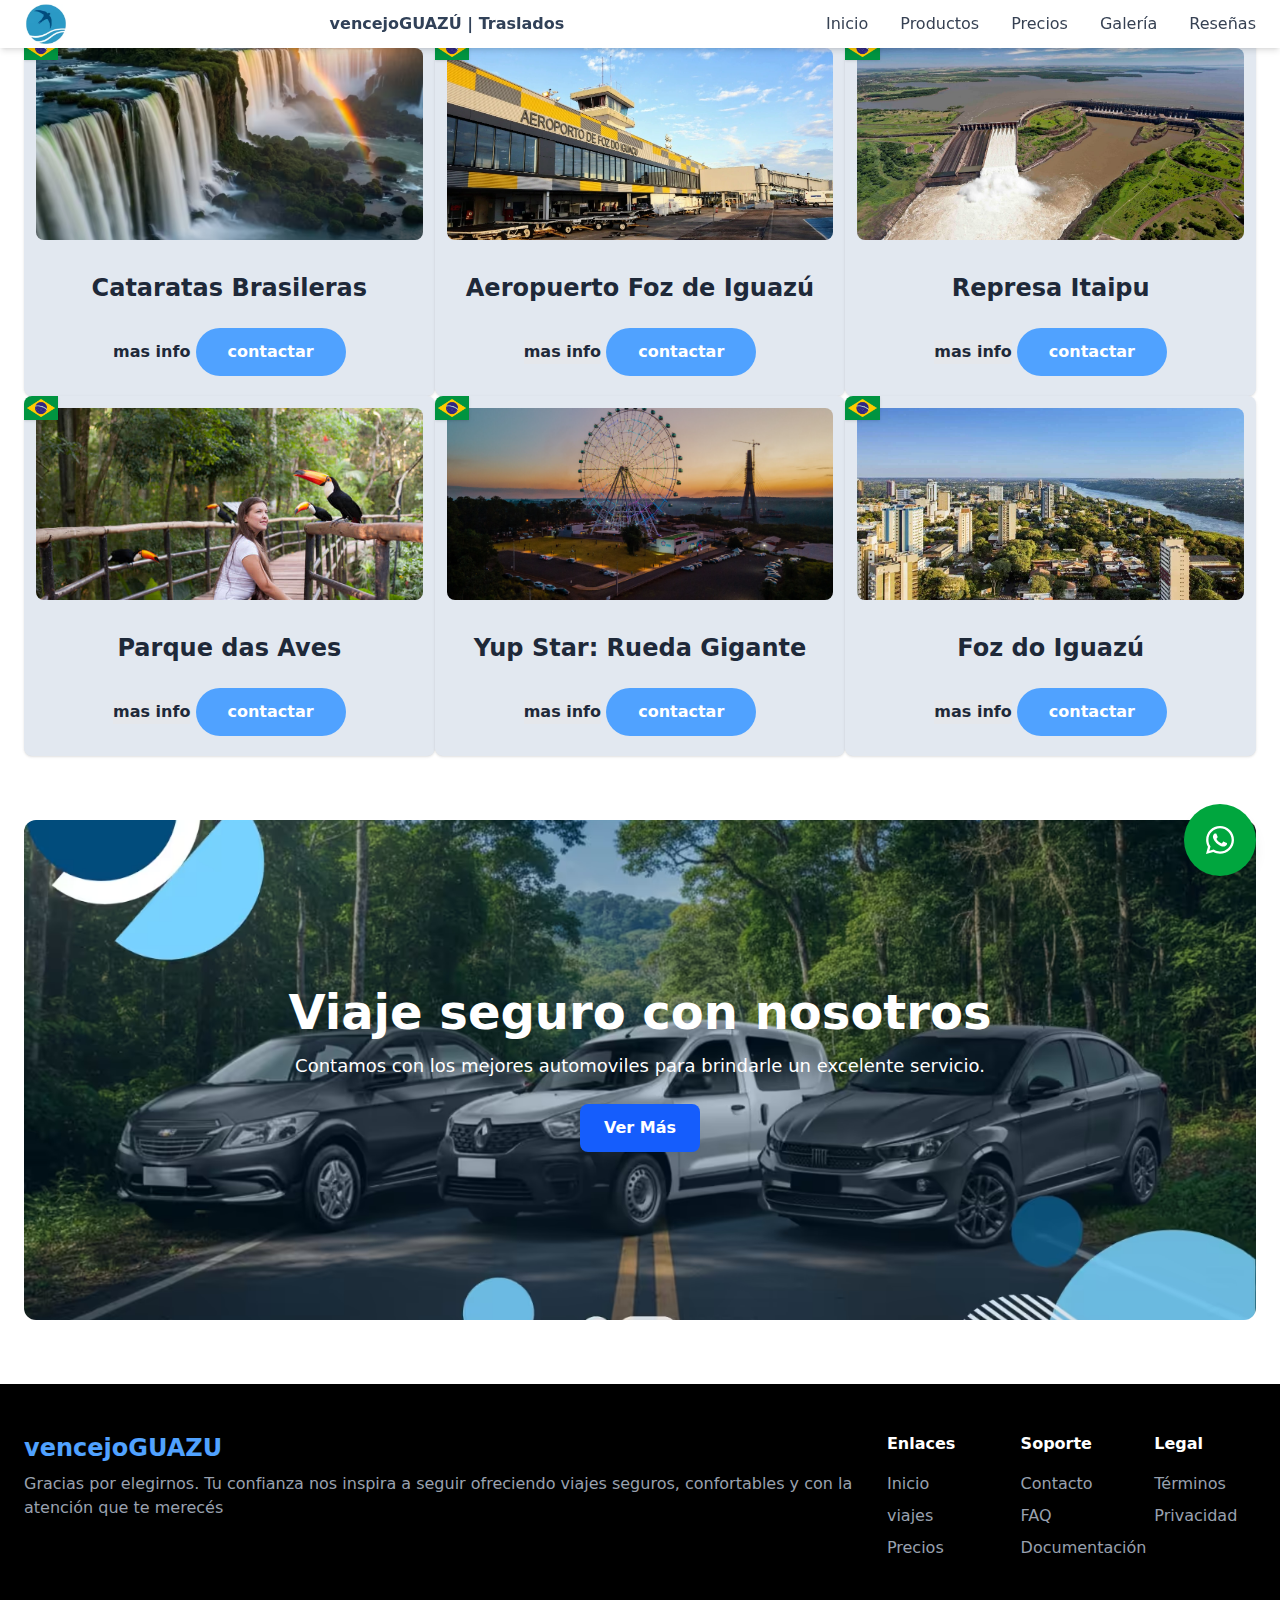
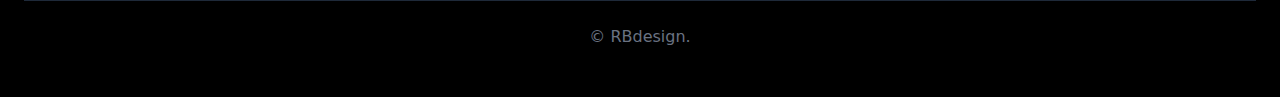
<file: br-es.html>
<!DOCTYPE html>
<html lang="es" class="scroll-smooth">
<head>
  <meta charset="UTF-8" />
  <meta name="viewport" content="width=device-width, initial-scale=1.0"/>
  <title>vencejoGUAZU | Traslados Puerto Iguazú</title>
  <meta name="description" content="vencejoGUAZÚ | Servicios de traslados en Puerto Iguazú, Brasil. Ofrecemos traslados cómodos y seguros al Aeropuerto, Cataratas del Iguazú y más. ¡Reserva ahora tu viaje con nosotros!" />

   <link href="./src/output.css" rel="stylesheet">

  <!-- AOS Animations (librería ligera) -->
  <link href="https://unpkg.com/aos@2.3.4/dist/aos.css" rel="stylesheet">
  <script src="https://unpkg.com/aos@2.3.4/dist/aos.js" defer></script>
  <link rel="icon" type="image/x-icon" href="./img/logo-vencejo.png">

  <!-- Font Awesome para íconos -->
  <link href="https://cdnjs.cloudflare.com/ajax/libs/font-awesome/6.4.0/css/all.min.css" rel="stylesheet">

  <script>
    // Inicializar AOS cuando cargue la página
    document.addEventListener("DOMContentLoaded", () => {
      AOS.init({
        duration: 800,
        easing: 'ease-in-out',
        once: true
      });

      // Modo oscuro
/*       const darkModeToggle = document.getElementById('darkModeToggle');
      const html = document.documentElement; */

      // Verificar preferencia guardada
/*       if (localStorage.getItem('darkMode') === 'enabled') {
        html.classList.add('dark');
        darkModeToggle.innerHTML = '<i class="fas fa-sun"></i>';
      } else {
        darkModeToggle.innerHTML = '<i class="fas fa-moon"></i>';
      } */

      
      
    });
  </script>

</head>
<body class="font-sans text-gray-800 bg-white transition-colors duration-300">


  <!-- Navbar -->
<nav class="bg-white shadow-md fixed w-full top-0 z-50 transition-colors duration-300" id="navbar">
  <div class="container mx-auto px-6 py-1 flex justify-between items-center ">
    <!-- <div class="text-2xl font-bold text-blue-600 dark:text-blue-400">vencejoGUAZÚ</div> -->
     <img src="./img/logo-vencejo.avif" class="h-10">
     <h3 class=" font-bold text-slate-700 xl:justify-start">vencejoGUAZÚ | Traslados</h3>

    <!-- Menú desktop -->
    <div class="hidden md:flex space-x-8 items-center">
      <a href="#hero" class="text-gray-700 hover:text-blue-600 transition">Inicio</a>
      <a href="#productos" class="text-gray-700 hover:text-blue-600  transition">Productos</a>
      <a href="#precios" class="text-gray-700 hover:text-blue-600  transition">Precios</a>
      <a href="#galeria" class="text-gray-700 hover:text-blue-600 transition">Galería</a>
      <a href="#reseñas" class="text-gray-700 hover:text-blue-600 transition">Reseñas</a>

    </div>

    <!-- Botón móvil -->
    <div class="flex items-center md:hidden">
      
      <button id="menuButton" class="text-gray-700  focus:outline-none">
        <i id="menuIcon" class="fas fa-bars text-xl"></i>
      </button>
    </div>
  </div>

  <!-- Menú móvil fullscreen (overlay) -->
  <div id="mobileMenu" class="hidden fixed inset-0 bg-black bg-opacity-90 z-50 flex items-center justify-center">
    <div class="text-center text-white space-y-8">
      <h2 class="text-3xl font-bold">Menú</h2>
      <div class="space-y-6 text-2xl">
        <a href="./index.html" class="block hover:text-blue-400 transition" onclick="closeMenu()">Inicio</a>
        <a href="#productos" class="block hover:text-blue-400 transition" onclick="closeMenu()">Productos</a>
        <a href="#precios" class="block hover:text-blue-400 transition" onclick="closeMenu()">Precios</a>
        <a href="#galeria" class="block hover:text-blue-400 transition" onclick="closeMenu()">Galería</a>
        <a href="#reseñas" class="block hover:text-blue-400 transition" onclick="closeMenu()">Reseñas</a>
      </div>
      <button id="closeMenuButton" class="absolute top-6 right-6 text-white text-3xl focus:outline-none" onclick="closeMenu()">
        <i class="fas fa-times"></i>
      </button>
    </div>
  </div>
</nav>


<section id="argentina" class="">
              <h2 class="pt-16 pb-4 text-3xl font-bold text-center text-green-500">
                  BRASIL
              </h2>
              

<div id="tarjetas" class="px-6 md:px-48 grid grid-cols-1 md:grid-cols-3 gap-4">


      <!-- inicio card -->
        <div class="product-card bg-slate-200  rounded-lg overflow-hidden shadow hover:shadow-lg transition relative">
          <!-- Bandera Brasilera sola, en la esquina superior izquierda -->
          <img src="./img/flag-br.webp" alt="Bandera Brasilera" class="absolute top-8 left-8 h-6 w-auto  shadow" />

          <!-- Imagen con márgenes en todos los lados y bordes redondeados -->
          <div class="p-3">
            <img src="./img/cat-atardecer.avif" alt="Cataratas Brasileras" class="w-full h-48 object-cover rounded-lg">
          </div>

          <div class="p-5 text-center pt-2">
            <h3 class="text-2xl font-bold ">Cataratas Brasileras</h3>
            <p class="mt-2 text-gray-600 "></p>

            <button command="show-modal" commandfor="dialog" class="rounded-md bg-slate-200 px-2.5 py-1.5 text-sm font-semibold text-gray-900 hover:bg-gray-950/10">mas info</button>
            <el-dialog>
              <dialog id="dialog" aria-labelledby="dialog-title" class="fixed inset-0 size-auto max-h-none max-w-none overflow-y-auto bg-transparent backdrop:bg-transparent">
                <el-dialog-backdrop class="fixed inset-0 bg-gray-500/75 transition-opacity data-closed:opacity-0 data-enter:duration-300 data-enter:ease-out data-leave:duration-200 data-leave:ease-in"></el-dialog-backdrop>
                <div tabindex="0" class="flex min-h-full items-end justify-center p-4 text-center focus:outline-none sm:items-center sm:p-0">
                  <el-dialog-panel class="relative transform overflow-hidden rounded-lg bg-slate-100 text-left shadow-xl transition-all data-closed:translate-y-4 data-closed:opacity-0 data-enter:duration-300 data-enter:ease-out data-leave:duration-200 data-leave:ease-in sm:my-8 sm:w-full sm:max-w-lg data-closed:sm:translate-y-0 data-closed:sm:scale-95">
                    <div class="bg-slate-100 px-4 pt-5 pb-4 sm:p-6 sm:pb-4">
                      <div class="sm:flex sm:items-start">
                        <div class="mt-3 text-center sm:mt-0 sm:ml-4 sm:text-left">
                          <h3 id="dialog-title" class="text-base font-semibold text-slate-800">Cataratas Brasileras</h3>
                          <div class="mt-2">
                            <p class="text-sm text-slate-800 ">Parque Nacional del lado brasileño, conocido por sus impactantes cataratas, es uno de los destinos que no pueden faltar en tu visita a Foz. Una experiencia que completa tu recorrido por las Cataratas.</p>

                          </div>
                        </div>
                      </div>
                    </div>
                    <div class="bg-slate-100 px-4 py-3 sm:flex sm:flex-row-reverse sm:px-6">
                      <!-- <button type="button" command="close" commandfor="dialog" class="inline-flex w-full justify-center rounded-md bg-red-600 px-3 py-2 text-sm font-semibold text-white shadow-xs hover:bg-red-500 sm:ml-3 sm:w-auto">Deactivate</button> -->
                      <button type="button" command="close" commandfor="dialog" class="mt-3 inline-flex w-full justify-center rounded-md bg-slate-200  px-3 py-2 text-sm font-semibold text-gray-900 shadow-xs inset-ring inset-ring-gray-300 hover:bg-gray-50 sm:mt-0 sm:w-auto">volver</button>
                    </div>
                  </el-dialog-panel>
                </div>
              </dialog>
            </el-dialog>

            <a href="https://wa.me/543757500099" class="inline-block bg-blue-400 hover:bg-blue-800 text-white font-bold py-3 px-8 mt-4 rounded-full transition-all duration-300 transform hover:scale-105">
              contactar
            </a>
          </div>
        </div>
        <!-- fin card ---------------------------------------------------------------------------------------------------------------------------->

        <!-- inicio card ------------------------------------------------------------------------------------------------------------------------->
        <div class="product-card bg-slate-200  rounded-lg overflow-hidden shadow hover:shadow-lg transition relative">
          <!-- Bandera Brasilera sola, en la esquina superior izquierda -->
          <img src="./img/flag-br.webp" alt="Bandera Brasilera" class="absolute top-8 left-8 h-6 w-auto  shadow" />

          <!-- Imagen con márgenes en todos los lados y bordes redondeados -->
          <div class="p-3">
            <img src="./img/aer-foz-br.webp" alt="Aeropuerto Foz de Iguazú" class="w-full h-48 object-cover rounded-lg">
          </div>

          <div class="p-5 text-center pt-2">
            <h3 class="text-2xl font-bold ">Aeropuerto Foz de Iguazú</h3>
            <p class="mt-2 text-gray-600 "></p>

            <button command="show-modal" commandfor="dialog2" class="rounded-md bg-gray-200 px-2.5 py-1.5 text-sm font-semibold text-gray-900 hover:bg-gray-950/10">mas info</button>
            <el-dialog>
              <dialog id="dialog2" aria-labelledby="dialog-title" class="fixed inset-0 size-auto max-h-none max-w-none overflow-y-auto bg-transparent backdrop:bg-transparent">
                <el-dialog-backdrop class="fixed inset-0 bg-gray-500/75 transition-opacity data-closed:opacity-0 data-enter:duration-300 data-enter:ease-out data-leave:duration-200 data-leave:ease-in"></el-dialog-backdrop>
                <div tabindex="0" class="flex min-h-full items-end justify-center p-4 text-center focus:outline-none sm:items-center sm:p-0">
                  <el-dialog-panel class="relative transform overflow-hidden rounded-lg bg-slate-100 text-left shadow-xl transition-all data-closed:translate-y-4 data-closed:opacity-0 data-enter:duration-300 data-enter:ease-out data-leave:duration-200 data-leave:ease-in sm:my-8 sm:w-full sm:max-w-lg data-closed:sm:translate-y-0 data-closed:sm:scale-95">
                    <div class="bg-slate-100 px-4 pt-5 pb-4 sm:p-6 sm:pb-4">
                      <div class="sm:flex sm:items-start">
                        <div class="mt-3 text-center sm:mt-0 sm:ml-4 sm:text-left">
                          <h3 id="dialog-title" class="text-base font-semibold text-slate-800">Aeropuerto Foz de Iguazú</h3>
                          <div class="mt-2">
                            <p class="text-sm text-slate-800 ">Aeropuerto foz: Traslado desde el Aeropuerto de Foz hasta tu hotel, con el confort y la puntualidad que tu viaje merece.</p>
                           
                          </div>
                        </div>
                      </div>
                    </div>
                    <div class="bg-slate-100 px-4 py-3 sm:flex sm:flex-row-reverse sm:px-6">
                      <!-- <button type="button" command="close" commandfor="dialog" class="inline-flex w-full justify-center rounded-md bg-red-600 px-3 py-2 text-sm font-semibold text-white shadow-xs hover:bg-red-500 sm:ml-3 sm:w-auto">Deactivate</button> -->
                      <button type="button" command="close" commandfor="dialog2" class="mt-3 inline-flex w-full justify-center rounded-md bg-slate-200  px-3 py-2 text-sm font-semibold text-gray-900 shadow-xs inset-ring inset-ring-gray-300 hover:bg-gray-50 sm:mt-0 sm:w-auto">volver</button>
                    </div>
                  </el-dialog-panel>
                </div>
              </dialog>
            </el-dialog>

            <a href="https://wa.me/543757500099" class="inline-block bg-blue-400 hover:bg-blue-800 text-white font-bold py-3 px-8 mt-4 rounded-full transition-all duration-300 transform hover:scale-105">
              contactar
            </a>
          </div>
        </div>
        <!-- fin card -------------------------------------------------------------------------------------------------------------------->

        <!-- inicio card ----------------------------------------------------------------------------------------------------------------->
        <div class="product-card bg-slate-200  rounded-lg overflow-hidden shadow hover:shadow-lg transition relative">
          <!-- Bandera Brasilera sola, en la esquina superior izquierda -->
          <img src="./img/flag-br.webp" alt="Bandera Brasilera" class="absolute top-8 left-8 h-6 w-auto  shadow" />

          <!-- Imagen con márgenes en todos los lados y bordes redondeados -->
          <div class="p-3">
            <img src="./img/itaipu.jpeg" alt="Represa Itaipu" class="w-full h-48 object-cover rounded-lg">
          </div>

          <div class="p-5 text-center pt-2">
            <h3 class="text-2xl font-bold ">Represa Itaipu</h3>
            <p class="mt-2 text-gray-600 "></p>

            <button command="show-modal" commandfor="dialog3" class="rounded-md bg-gray-200 px-2.5 py-1.5 text-sm font-semibold text-gray-900 hover:bg-gray-950/10">mas info</button>
            <el-dialog>
              <dialog id="dialog3" aria-labelledby="dialog-title" class="fixed inset-0 size-auto max-h-none max-w-none overflow-y-auto bg-transparent backdrop:bg-transparent">
                <el-dialog-backdrop class="fixed inset-0 bg-gray-500/75 transition-opacity data-closed:opacity-0 data-enter:duration-300 data-enter:ease-out data-leave:duration-200 data-leave:ease-in"></el-dialog-backdrop>
                <div tabindex="0" class="flex min-h-full items-end justify-center p-4 text-center focus:outline-none sm:items-center sm:p-0">
                  <el-dialog-panel class="relative transform overflow-hidden rounded-lg bg-slate-100 text-left shadow-xl transition-all data-closed:translate-y-4 data-closed:opacity-0 data-enter:duration-300 data-enter:ease-out data-leave:duration-200 data-leave:ease-in sm:my-8 sm:w-full sm:max-w-lg data-closed:sm:translate-y-0 data-closed:sm:scale-95">
                    <div class="bg-slate-100 px-4 pt-5 pb-4 sm:p-6 sm:pb-4">
                      <div class="sm:flex sm:items-start">
                        <div class="mt-3 text-center sm:mt-0 sm:ml-4 sm:text-left">
                          <h3 id="dialog-title" class="text-base font-semibold text-slate-800">Represa Itaipu</h3>
                          <div class="mt-2">
                            <p class="text-sm text-slate-800 ">La represa de Itaipú, compartida por Brasil y Paraguay sobre el Río Paraná, es una maravilla de la ingeniería y uno de los mayores hitos energéticos del mundo. Abastece gran parte de paraguay y un cuarto de Brasil, y se ha convertido en un atractivo imperdible para quienes visitan Foz de Iguazú. Una experiencia única que combina tecnología, magnitud y turismo: ¡no te la podés.</p>
                            
                          </div>
                        </div>
                      </div>
                    </div>
                    <div class="bg-slate-100 px-4 py-3 sm:flex sm:flex-row-reverse sm:px-6">
                      <!-- <button type="button" command="close" commandfor="dialog" class="inline-flex w-full justify-center rounded-md bg-red-600 px-3 py-2 text-sm font-semibold text-white shadow-xs hover:bg-red-500 sm:ml-3 sm:w-auto">Deactivate</button> -->
                      <button type="button" command="close" commandfor="dialog3" class="mt-3 inline-flex w-full justify-center rounded-md bg-slate-200  px-3 py-2 text-sm font-semibold text-gray-900 shadow-xs inset-ring inset-ring-gray-300 hover:bg-gray-50 sm:mt-0 sm:w-auto">volver</button>
                    </div>
                  </el-dialog-panel>
                </div>
              </dialog>
            </el-dialog>

            <a href="https://wa.me/543757500099" class="inline-block bg-blue-400 hover:bg-blue-800 text-white font-bold py-3 px-8 mt-4 rounded-full transition-all duration-300 transform hover:scale-105">
              contactar
            </a>
          </div>
        </div>
        <!-- fin card ------------------------------------------------------------------------------------------------------------------------>

        <!-- inicio card --------------------------------------------------------------------------------------------------------------------->
        <div class="product-card bg-slate-200  rounded-lg overflow-hidden shadow hover:shadow-lg transition relative">
          <!-- Bandera Brasilera sola, en la esquina superior izquierda -->
          <img src="./img/flag-br.webp" alt="Bandera Brasilera" class="absolute top-8 left-8 h-6 w-auto  shadow" />

          <!-- Imagen con márgenes en todos los lados y bordes redondeados -->
          <div class="p-3">
            <img src="./img/parque-das-aves-br.jpg" alt="Parque das Aves" class="w-full h-48 object-cover rounded-lg">
          </div>

          <div class="p-5 text-center pt-2">
            <h3 class="text-2xl font-bold ">Parque das Aves</h3>
            <p class="mt-2 text-gray-600 "></p>

            <button command="show-modal" commandfor="dialog4" class="rounded-md bg-gray-200 px-2.5 py-1.5 text-sm font-semibold text-gray-900 hover:bg-gray-950/10">mas info</button>
            <el-dialog>
              <dialog id="dialog4" aria-labelledby="dialog-title" class="fixed inset-0 size-auto max-h-none max-w-none overflow-y-auto bg-transparent backdrop:bg-transparent">
                <el-dialog-backdrop class="fixed inset-0 bg-gray-500/75 transition-opacity data-closed:opacity-0 data-enter:duration-300 data-enter:ease-out data-leave:duration-200 data-leave:ease-in"></el-dialog-backdrop>
                <div tabindex="0" class="flex min-h-full items-end justify-center p-4 text-center focus:outline-none sm:items-center sm:p-0">
                  <el-dialog-panel class="relative transform overflow-hidden rounded-lg bg-slate-100 text-left shadow-xl transition-all data-closed:translate-y-4 data-closed:opacity-0 data-enter:duration-300 data-enter:ease-out data-leave:duration-200 data-leave:ease-in sm:my-8 sm:w-full sm:max-w-lg data-closed:sm:translate-y-0 data-closed:sm:scale-95">
                    <div class="bg-slate-100 px-4 pt-5 pb-4 sm:p-6 sm:pb-4">
                      <div class="sm:flex sm:items-start">
                        <div class="mt-3 text-center sm:mt-0 sm:ml-4 sm:text-left">
                          <h3 id="dialog-title" class="text-base font-semibold text-slate-800">Parque das Aves</h3>
                          <div class="mt-2">
                            <p class="text-sm text-slate-800">El Parque das Aves es una de las pocas instituciones en el mundo enfocada en la conservación de las aves de la Mata Atlántica. Al visitar el Parque, se tiene una experiencia encantadora con estas hermosas y exuberantes aves y con los bosques que habitan, y se ayuda a revertir la crisis de conservación que atraviesa la Mata Atlántica y sus especies.</p>
                            <br>
                            <p class="text-sm text-slate-800"><strong>Horario:</strong> Todos los días de 08:30 a 17:30hs</p>

                          </div>
                        </div>
                      </div>
                    </div>
                    <div class="bg-slate-100 px-4 py-3 sm:flex sm:flex-row-reverse sm:px-6">
                      <!-- <button type="button" command="close" commandfor="dialog" class="inline-flex w-full justify-center rounded-md bg-red-600 px-3 py-2 text-sm font-semibold text-white shadow-xs hover:bg-red-500 sm:ml-3 sm:w-auto">Deactivate</button> -->
                      <button type="button" command="close" commandfor="dialog4" class="mt-3 inline-flex w-full justify-center rounded-md bg-slate-200  px-3 py-2 text-sm font-semibold text-gray-900 shadow-xs inset-ring inset-ring-gray-300 hover:bg-gray-50 sm:mt-0 sm:w-auto">volver</button>
                    </div>
                  </el-dialog-panel>
                </div>
              </dialog>
            </el-dialog>

            <a href="https://wa.me/543757500099" class="inline-block bg-blue-400 hover:bg-blue-800 text-white font-bold py-3 px-8 mt-4 rounded-full transition-all duration-300 transform hover:scale-105">
              contactar
            </a>
          </div>
        </div>
        <!-- fin card -------------------------------------------------------------------------------------------------------------------->

        <!-- inicio card ----------------------------------------------------------------------------------------------------------------->
        <div class="product-card bg-slate-200  rounded-lg overflow-hidden shadow hover:shadow-lg transition relative">
          <!-- Bandera Brasilera sola, en la esquina superior izquierda -->
          <img src="./img/flag-br.webp" alt="Bandera Brasilera" class="absolute top-8 left-8 h-6 w-auto  shadow" />

          <!-- Imagen con márgenes en todos los lados y bordes redondeados -->
          <div class="p-3">
            <img src="./img/Yup-Star-1.jpg" alt="Yup Star" class="w-full h-48 object-cover rounded-lg">
          </div>

          <div class="p-5 text-center pt-2">
            <h3 class="text-2xl font-bold ">Yup Star: Rueda Gigante</h3>
            <p class="mt-2 text-gray-600 "></p>

            <button command="show-modal" commandfor="dialog5" class="rounded-md bg-gray-200 px-2.5 py-1.5 text-sm font-semibold text-gray-900 hover:bg-gray-950/10">mas info</button>
            <el-dialog>
              <dialog id="dialog5" aria-labelledby="dialog-title" class="fixed inset-0 size-auto max-h-none max-w-none overflow-y-auto bg-transparent backdrop:bg-transparent">
                <el-dialog-backdrop class="fixed inset-0 bg-gray-500/75 transition-opacity data-closed:opacity-0 data-enter:duration-300 data-enter:ease-out data-leave:duration-200 data-leave:ease-in"></el-dialog-backdrop>
                <div tabindex="0" class="flex min-h-full items-end justify-center p-4 text-center focus:outline-none sm:items-center sm:p-0">
                  <el-dialog-panel class="relative transform overflow-hidden rounded-lg bg-slate-100 text-left shadow-xl transition-all data-closed:translate-y-4 data-closed:opacity-0 data-enter:duration-300 data-enter:ease-out data-leave:duration-200 data-leave:ease-in sm:my-8 sm:w-full sm:max-w-lg data-closed:sm:translate-y-0 data-closed:sm:scale-95">
                    <div class="bg-slate-100 px-4 pt-5 pb-4 sm:p-6 sm:pb-4">
                      <div class="sm:flex sm:items-start">
                        <div class="mt-3 text-center sm:mt-0 sm:ml-4 sm:text-left">
                          <h3 id="dialog-title" class="text-base font-semibold text-slate-800">Yup Star: Rueda Gigante</h3>
                          <div class="mt-2">
                            <p class="text-sm text-slate-800 ">La Rueda de Yup Star en Foz de Iguazú es una experiencia divertida y panorámica para toda la familia. Desde lo alto, podés disfrutar de vistas únicas de la ciudad y sus alrededores mientras te divertís en un ambiente seguro y lleno de color.</p>
                              <br>
                            <p class="text-sm text-slate-800"><strong>Horario:</strong> Lun a Vier de 13:00 a 20:00hs</p>
                            <p class="text-sm text-slate-800"><strong>Horario:</strong> Sab a Dom de 11:00 a 20:00hs</p>
                          </div>
                        </div>
                      </div>
                    </div>
                    <div class="bg-slate-100 px-4 py-3 sm:flex sm:flex-row-reverse sm:px-6">
                      <!-- <button type="button" command="close" commandfor="dialog" class="inline-flex w-full justify-center rounded-md bg-red-600 px-3 py-2 text-sm font-semibold text-white shadow-xs hover:bg-red-500 sm:ml-3 sm:w-auto">Deactivate</button> -->
                      <button type="button" command="close" commandfor="dialog5" class="mt-3 inline-flex w-full justify-center rounded-md bg-slate-200  px-3 py-2 text-sm font-semibold text-gray-900 shadow-xs inset-ring inset-ring-gray-300 hover:bg-gray-50 sm:mt-0 sm:w-auto">volver</button>
                    </div>
                  </el-dialog-panel>
                </div>
              </dialog>
            </el-dialog>

            <a href="https://wa.me/543757500099" class="inline-block bg-blue-400 hover:bg-blue-800 text-white font-bold py-3 px-8 mt-4 rounded-full transition-all duration-300 transform hover:scale-105">
              contactar
            </a>
          </div>
        </div>
        <!-- fin card ------------------------------------------------------------------------------------------------------------------------>

        <!-- inicio card --------------------------------------------------------------------------------------------------------------------->
        <div class="product-card bg-slate-200  rounded-lg overflow-hidden shadow hover:shadow-lg transition relative">
          <!-- Bandera Brasilera sola, en la esquina superior izquierda -->
          <img src="./img/flag-br.webp" alt="Bandera Brasilera" class="absolute top-8 left-8 h-6 w-auto  shadow" />

          <!-- Imagen con márgenes en todos los lados y bordes redondeados -->
          <div class="p-3">
            <img src="./img/foz-de-iguazu-brasil.webp" alt="Foz do Iguazú" class="w-full h-48 object-cover rounded-lg">
          </div>

          <div class="p-5 text-center pt-2">
            <h3 class="text-2xl font-bold ">Foz do Iguazú</h3>
            <p class="mt-2 text-gray-600 "></p>

            <button command="show-modal" commandfor="dialog6" class="rounded-md bg-gray-200 px-2.5 py-1.5 text-sm font-semibold text-gray-900 hover:bg-gray-950/10">mas info</button>
            <el-dialog>
              <dialog id="dialog6" aria-labelledby="dialog-title" class="fixed inset-0 size-auto max-h-none max-w-none overflow-y-auto bg-transparent backdrop:bg-transparent">
                <el-dialog-backdrop class="fixed inset-0 bg-gray-500/75 transition-opacity data-closed:opacity-0 data-enter:duration-300 data-enter:ease-out data-leave:duration-200 data-leave:ease-in"></el-dialog-backdrop>
                <div tabindex="0" class="flex min-h-full items-end justify-center p-4 text-center focus:outline-none sm:items-center sm:p-0">
                  <el-dialog-panel class="relative transform overflow-hidden rounded-lg bg-slate-100 text-left shadow-xl transition-all data-closed:translate-y-4 data-closed:opacity-0 data-enter:duration-300 data-enter:ease-out data-leave:duration-200 data-leave:ease-in sm:my-8 sm:w-full sm:max-w-lg data-closed:sm:translate-y-0 data-closed:sm:scale-95">
                    <div class="bg-slate-100 px-4 pt-5 pb-4 sm:p-6 sm:pb-4">
                      <div class="sm:flex sm:items-start">
                        <div class="mt-3 text-center sm:mt-0 sm:ml-4 sm:text-left">
                          <h3 id="dialog-title" class="text-base font-semibold text-slate-800">Foz do Iguazú</h3>
                          <div class="mt-2">
                            <p class="text-sm text-slate-800 ">Foz do Iguaçu, una ciudad del estado de Paraná en Brasil, es la base principal para visitar las famosas Cataratas del Iguazú, una de las cascadas más grandes del mundo. Las Cataratas se extienden por 2.7 km, cubren el límite con Argentina y abarcan cientos de cascadas, incluida la Garganta del Diablo de 80 m de altura. Los recorridos empapados en botes de goma son una manera popular de disfrutar el estruendoso espectáculo.</p>
                          </div>
                        </div>
                      </div>
                    </div>
                    <div class="bg-slate-100 px-4 py-3 sm:flex sm:flex-row-reverse sm:px-6">
                      <!-- <button type="button" command="close" commandfor="dialog" class="inline-flex w-full justify-center rounded-md bg-red-600 px-3 py-2 text-sm font-semibold text-white shadow-xs hover:bg-red-500 sm:ml-3 sm:w-auto">Deactivate</button> -->
                      <button type="button" command="close" commandfor="dialog6" class="mt-3 inline-flex w-full justify-center rounded-md bg-slate-200  px-3 py-2 text-sm font-semibold text-gray-900 shadow-xs inset-ring inset-ring-gray-300 hover:bg-gray-50 sm:mt-0 sm:w-auto">volver</button>
                    </div>
                  </el-dialog-panel>
                </div>
              </dialog>
            </el-dialog>

            <a href="https://wa.me/543757500099" class="inline-block bg-blue-400 hover:bg-blue-800 text-white font-bold py-3 px-8 mt-4 rounded-full transition-all duration-300 transform hover:scale-105">
              contactar
            </a>
          </div>
        </div>
        <!-- fin card ------------------------------------------------------------------------------------------------------------------------->

       


          
</div>

        
</section>





  <!-- Galería -->
  <section id="galeria" class="py-16" data-aos="fade-in">
    <div class="relative h-96 md:h-[500px] overflow-hidden rounded-xl mx-6">
      <img src="./img/autos001.avif" alt="Galería" class="w-full h-full object-cover">
      <div class="absolute inset-0  bg-opacity-40 flex items-center justify-center">
        <div class="text-center text-white">
          <h2 class="text-4xl md:text-5xl font-bold">Viaje seguro con nosotros</h2>
          <p class="mt-4 text-lg">Contamos con los mejores automoviles para brindarle un excelente servicio.</p>
          <button class="mt-6 bg-blue-600 hover:bg-blue-700 text-white font-semibold px-6 py-3 rounded-lg">
            Ver Más
          </button>
        </div>
      </div>
    </div>
  </section>




    <a href="https://wa.me/5493757500099" class="fixed bottom-6 right-6 z-50 bg-green-600 text-white p-4 rounded-full shadow-lg hover:bg-green-800 transition-colors" target="_blank" aria-label="Contactar por WhatsApp">
      
      
      <svg xmlns="http://www.w3.org/2000/svg" viewBox="0 0 640 640" class="h-10 fill-current"><path d="M476.9 161.1C435 119.1 379.2 96 319.9 96C197.5 96 97.9 195.6 97.9 318C97.9 357.1 108.1 395.3 127.5 429L96 544L213.7 513.1C246.1 530.8 282.6 540.1 319.8 540.1L319.9 540.1C442.2 540.1 544 440.5 544 318.1C544 258.8 518.8 203.1 476.9 161.1zM319.9 502.7C286.7 502.7 254.2 493.8 225.9 477L219.2 473L149.4 491.3L168 423.2L163.6 416.2C145.1 386.8 135.4 352.9 135.4 318C135.4 216.3 218.2 133.5 320 133.5C369.3 133.5 415.6 152.7 450.4 187.6C485.2 222.5 506.6 268.8 506.5 318.1C506.5 419.9 421.6 502.7 319.9 502.7zM421.1 364.5C415.6 361.7 388.3 348.3 383.2 346.5C378.1 344.6 374.4 343.7 370.7 349.3C367 354.9 356.4 367.3 353.1 371.1C349.9 374.8 346.6 375.3 341.1 372.5C308.5 356.2 287.1 343.4 265.6 306.5C259.9 296.7 271.3 297.4 281.9 276.2C283.7 272.5 282.8 269.3 281.4 266.5C280 263.7 268.9 236.4 264.3 225.3C259.8 214.5 255.2 216 251.8 215.8C248.6 215.6 244.9 215.6 241.2 215.6C237.5 215.6 231.5 217 226.4 222.5C221.3 228.1 207 241.5 207 268.8C207 296.1 226.9 322.5 229.6 326.2C232.4 329.9 268.7 385.9 324.4 410C359.6 425.2 373.4 426.5 391 423.9C401.7 422.3 423.8 410.5 428.4 397.5C433 384.5 433 373.4 431.6 371.1C430.3 368.6 426.6 367.2 421.1 364.5z"/></svg>

    </a>


  <!-- Footer -->
  <footer class="bg-black text-white py-12">
    <div class="container mx-auto px-6">
      <div class="flex flex-col md:flex-row justify-between">
        <div class="mb-8 md:mb-0">
          <h3 class="text-2xl font-bold text-blue-400">vencejoGUAZU</h3>
          <p class="mt-2 text-gray-400">Gracias por elegirnos. Tu confianza nos inspira a seguir ofreciendo viajes seguros, confortables y con la atención que te merecés</p>
        </div>
        <div class="grid grid-cols-2 md:grid-cols-3 gap-8">
          <div>
            <h4 class="font-semibold mb-4">Enlaces</h4>
            <ul class="space-y-2 text-gray-400">
              <li><a href="./index.html" class="hover:text-white transition">Inicio</a></li>
              <li><a href="#tarjetas" class="hover:text-white transition">viajes</a></li>
              <li><a href="#" class="hover:text-white transition">Precios</a></li>
            </ul>
          </div>
          <div>
            <h4 class="font-semibold mb-4">Soporte</h4>
            <ul class="space-y-2 text-gray-400">
              <li><a href="#" class="hover:text-white transition">Contacto</a></li>
              <li><a href="#" class="hover:text-white transition">FAQ</a></li>
              <li><a href="#" class="hover:text-white transition">Documentación</a></li>
            </ul>
          </div>
          <div>
            <h4 class="font-semibold mb-4">Legal</h4>
            <ul class="space-y-2 text-gray-400">
              <li><a href="#" class="hover:text-white transition">Términos</a></li>
              <li><a href="#" class="hover:text-white transition">Privacidad</a></li>
            </ul>
          </div>
        </div>
      </div>
      <div class="mt-10 pt-6 border-t border-gray-800 text-center text-gray-500">
        &copy; RBdesign.
      </div>
    </div>
  </footer>



  <!-- Script para menú móvil y buscador -->
<script>
  // Menú móvil
  const menuButton = document.getElementById('menuButton');
  const menuIcon = document.getElementById('menuIcon');
  const mobileMenu = document.getElementById('mobileMenu');

  menuButton.addEventListener('click', () => {
    if (mobileMenu.classList.contains('hidden')) {
      // Abrir menú
      mobileMenu.classList.remove('hidden');
      setTimeout(() => {
        menuIcon.classList.remove('fa-bars');
        menuIcon.classList.add('fa-times');
      }, 10);
    } else {
      // Cerrar menú
      mobileMenu.classList.add('hidden');
      menuIcon.classList.remove('fa-times');
      menuIcon.classList.add('fa-bars');
    }
  });

  function closeMenu() {
    mobileMenu.classList.add('hidden');
    menuIcon.classList.remove('fa-times');
    menuIcon.classList.add('fa-bars');
  }

  // Cerrar menú al hacer scroll (opcional)
  window.addEventListener('scroll', () => {
    if (!mobileMenu.classList.contains('hidden')) {
      closeMenu();
    }
  });



</script>
</body>
</html>
</file>
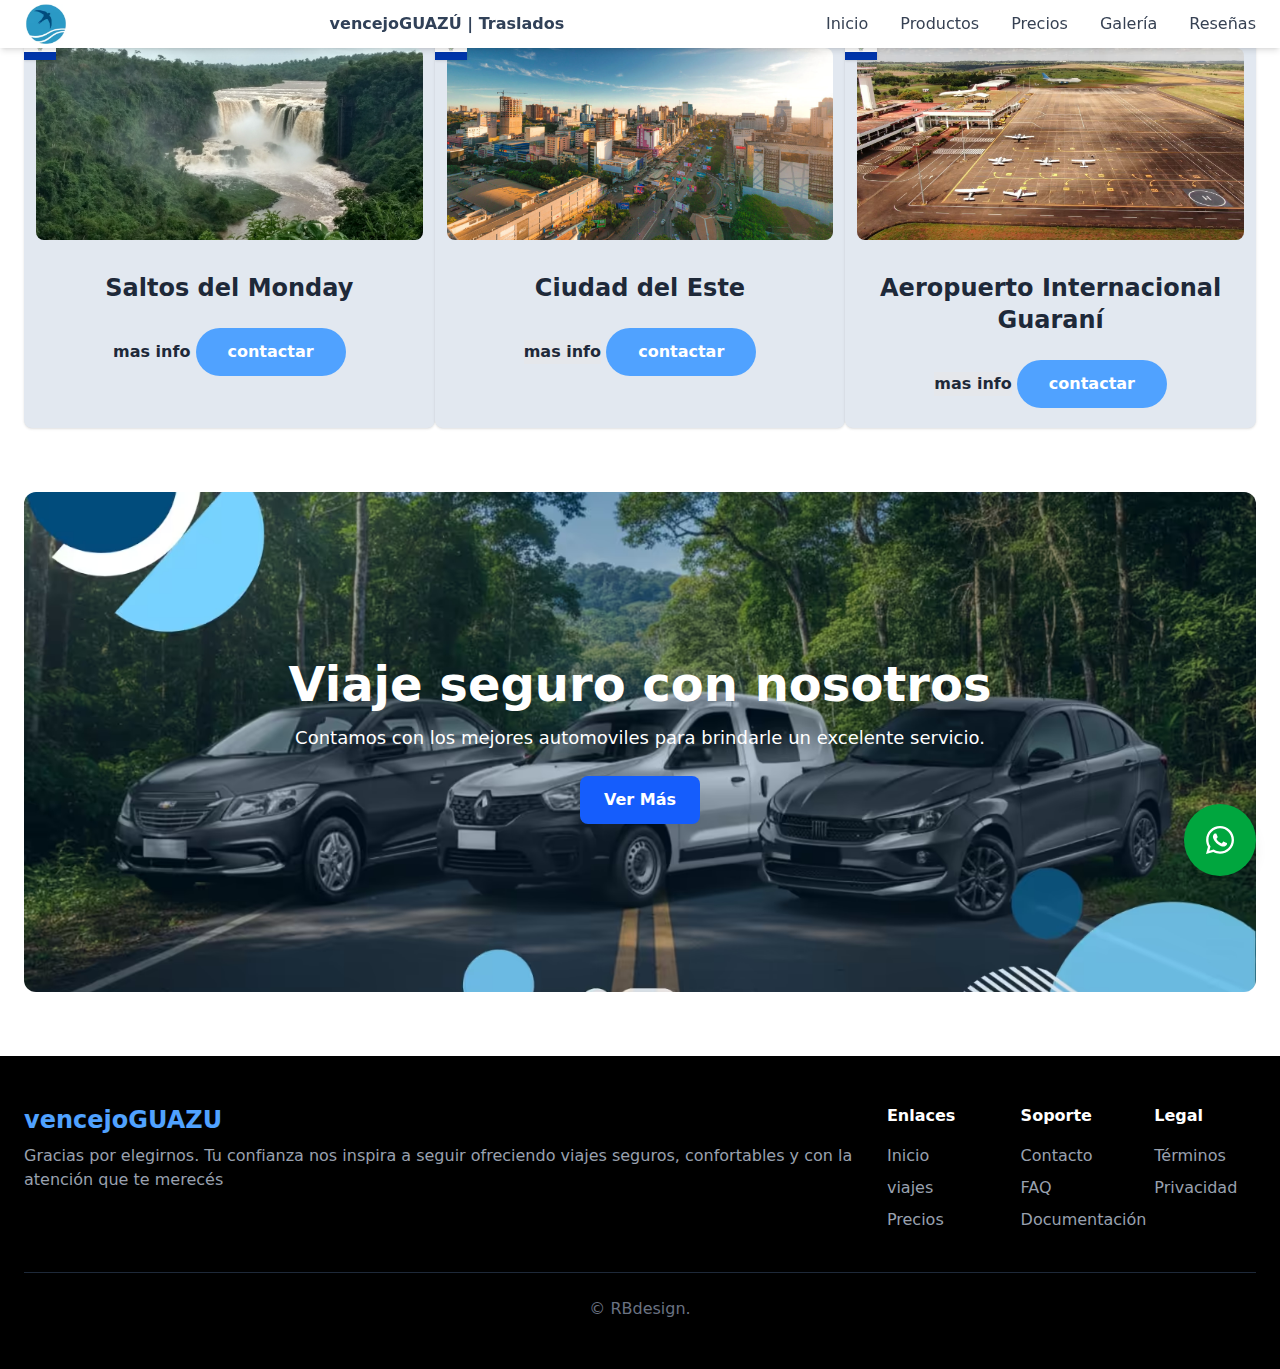
<file: py-es.html>
<!DOCTYPE html>
<html lang="es" class="scroll-smooth">
<head>
  <meta charset="UTF-8" />
  <meta name="viewport" content="width=device-width, initial-scale=1.0"/>
  <title>vencejoGUAZU | Traslados Puerto Iguazú</title>
  <meta name="description" content="vencejoGUAZÚ | Servicios de traslados en Puerto Iguazú, Paraguay. Ofrecemos traslados cómodos y seguros al Aeropuerto, Cataratas del Iguazú y más. ¡Reserva ahora tu viaje con nosotros!" />

   <link href="./src/output.css" rel="stylesheet">

  <!-- AOS Animations (librería ligera) -->
  <link href="https://unpkg.com/aos@2.3.4/dist/aos.css" rel="stylesheet">
  <script src="https://unpkg.com/aos@2.3.4/dist/aos.js" defer></script>
  <link rel="icon" type="image/x-icon" href="./img/logo-vencejo.png">

  <!-- Font Awesome para íconos -->
  <link href="https://cdnjs.cloudflare.com/ajax/libs/font-awesome/6.4.0/css/all.min.css" rel="stylesheet">

  <script>
    // Inicializar AOS cuando cargue la página
    document.addEventListener("DOMContentLoaded", () => {
      AOS.init({
        duration: 800,
        easing: 'ease-in-out',
        once: true
      });

      // Modo oscuro
/*       const darkModeToggle = document.getElementById('darkModeToggle');
      const html = document.documentElement; */

      // Verificar preferencia guardada
/*       if (localStorage.getItem('darkMode') === 'enabled') {
        html.classList.add('dark');
        darkModeToggle.innerHTML = '<i class="fas fa-sun"></i>';
      } else {
        darkModeToggle.innerHTML = '<i class="fas fa-moon"></i>';
      } */

      
      
    });
  </script>

</head>
<body class="font-sans text-gray-800 bg-white transition-colors duration-300">


  <!-- Navbar -->
<nav class="bg-white shadow-md fixed w-full top-0 z-50 transition-colors duration-300" id="navbar">
  <div class="container mx-auto px-6 py-1 flex justify-between items-center ">
    <!-- <div class="text-2xl font-bold text-blue-600 dark:text-blue-400">vencejoGUAZÚ</div> -->
     <img src="./img/logo-vencejo.avif" class="h-10">
     <h3 class=" font-bold text-slate-700 xl:justify-start">vencejoGUAZÚ | Traslados</h3>

    <!-- Menú desktop -->
    <div class="hidden md:flex space-x-8 items-center">
      <a href="#hero" class="text-gray-700 hover:text-blue-600 transition">Inicio</a>
      <a href="#productos" class="text-gray-700 hover:text-blue-600  transition">Productos</a>
      <a href="#precios" class="text-gray-700 hover:text-blue-600  transition">Precios</a>
      <a href="#galeria" class="text-gray-700 hover:text-blue-600 transition">Galería</a>
      <a href="#reseñas" class="text-gray-700 hover:text-blue-600 transition">Reseñas</a>

    </div>

    <!-- Botón móvil -->
    <div class="flex items-center md:hidden">
      
      <button id="menuButton" class="text-gray-700  focus:outline-none">
        <i id="menuIcon" class="fas fa-bars text-xl"></i>
      </button>
    </div>
  </div>

  <!-- Menú móvil fullscreen (overlay) -->
  <div id="mobileMenu" class="hidden fixed inset-0 bg-black bg-opacity-90 z-50 flex items-center justify-center">
    <div class="text-center text-white space-y-8">
      <h2 class="text-3xl font-bold">Menú</h2>
      <div class="space-y-6 text-2xl">
        <a href="./index.html" class="block hover:text-blue-400 transition" onclick="closeMenu()">Inicio</a>
        <a href="#productos" class="block hover:text-blue-400 transition" onclick="closeMenu()">Productos</a>
        <a href="#precios" class="block hover:text-blue-400 transition" onclick="closeMenu()">Precios</a>
        <a href="#galeria" class="block hover:text-blue-400 transition" onclick="closeMenu()">Galería</a>
        <a href="#reseñas" class="block hover:text-blue-400 transition" onclick="closeMenu()">Reseñas</a>
      </div>
      <button id="closeMenuButton" class="absolute top-6 right-6 text-white text-3xl focus:outline-none" onclick="closeMenu()">
        <i class="fas fa-times"></i>
      </button>
    </div>
  </div>
</nav>


<section id="argentina" class="">
              <h2 class="pt-16 pb-4 text-3xl font-bold text-center text-red-500">
                  PARAGUAY
              </h2>
              

<div id="tarjetas" class="px-6 md:px-48 grid grid-cols-1 md:grid-cols-3 gap-4">


      <!-- inicio card -->
        <div class="product-card bg-slate-200  rounded-lg overflow-hidden shadow hover:shadow-lg transition relative">
          <!-- Bandera argentina sola, en la esquina superior izquierda -->
          <img src="./img/flag-py.png" alt="Bandera Paraguaya" class="absolute top-8 left-8 h-6 w-8  shadow" />

          <!-- Imagen con márgenes en todos los lados y bordes redondeados -->
          <div class="p-3">
            <img src="./img/Saltos_del_Monday.jpg" alt="Salto del Monday" class="w-full h-48 object-cover rounded-lg">
          </div>

          <div class="p-5 text-center pt-2">
            <h3 class="text-2xl font-bold ">Saltos del Monday</h3>
            <p class="mt-2 text-gray-600 "></p>

            <button command="show-modal" commandfor="dialog" class="rounded-md bg-slate-200 px-2.5 py-1.5 text-sm font-semibold text-gray-900 hover:bg-gray-950/10">mas info</button>
            <el-dialog>
              <dialog id="dialog" aria-labelledby="dialog-title" class="fixed inset-0 size-auto max-h-none max-w-none overflow-y-auto bg-transparent backdrop:bg-transparent">
                <el-dialog-backdrop class="fixed inset-0 bg-gray-500/75 transition-opacity data-closed:opacity-0 data-enter:duration-300 data-enter:ease-out data-leave:duration-200 data-leave:ease-in"></el-dialog-backdrop>
                <div tabindex="0" class="flex min-h-full items-end justify-center p-4 text-center focus:outline-none sm:items-center sm:p-0">
                  <el-dialog-panel class="relative transform overflow-hidden rounded-lg bg-slate-100 text-left shadow-xl transition-all data-closed:translate-y-4 data-closed:opacity-0 data-enter:duration-300 data-enter:ease-out data-leave:duration-200 data-leave:ease-in sm:my-8 sm:w-full sm:max-w-lg data-closed:sm:translate-y-0 data-closed:sm:scale-95">
                    <div class="bg-slate-100 px-4 pt-5 pb-4 sm:p-6 sm:pb-4">
                      <div class="sm:flex sm:items-start">
                        <div class="mt-3 text-center sm:mt-0 sm:ml-4 sm:text-left">
                          <h3 id="dialog-title" class="text-base font-semibold text-slate-800">Saltos del Monday Presidente Franco</h3>
                          <div class="mt-2">
                            <p class="text-sm text-slate-800 ">El Salto Monday, ubicado cerca de Ciudad del Este, es una de las cascadas más impresionantes de Paraguay. Con su caída de agua de gran altura y rodeado de naturaleza, ofrece un paisaje impactante y la oportunidad de disfrutar de la fuerza y belleza del río en un entorno natural único.</p>
                            <br>
                            <p class="text-sm text-slate-800 "><strong>Horarios:</strong> Todos los dias de 08:00hs a 17:00hs.</p>

                          </div>
                        </div>
                      </div>
                    </div>
                    <div class="bg-slate-100 px-4 py-3 sm:flex sm:flex-row-reverse sm:px-6">
                      <!-- <button type="button" command="close" commandfor="dialog" class="inline-flex w-full justify-center rounded-md bg-red-600 px-3 py-2 text-sm font-semibold text-white shadow-xs hover:bg-red-500 sm:ml-3 sm:w-auto">Deactivate</button> -->
                      <button type="button" command="close" commandfor="dialog" class="mt-3 inline-flex w-full justify-center rounded-md bg-slate-200  px-3 py-2 text-sm font-semibold text-gray-900 shadow-xs inset-ring inset-ring-gray-300 hover:bg-gray-50 sm:mt-0 sm:w-auto">volver</button>
                    </div>
                  </el-dialog-panel>
                </div>
              </dialog>
            </el-dialog>

            <a href="https://wa.me/543757500099" class="inline-block bg-blue-400 hover:bg-blue-800 text-white font-bold py-3 px-8 mt-4 rounded-full transition-all duration-300 transform hover:scale-105">
              contactar
            </a>
          </div>
        </div>
        <!-- fin card ---------------------------------------------------------------------------------------------------------------------------->

        <!-- inicio card ------------------------------------------------------------------------------------------------------------------------->
        <div class="product-card bg-slate-200  rounded-lg overflow-hidden shadow hover:shadow-lg transition relative">
          <!-- Bandera argentina sola, en la esquina superior izquierda -->
          <img src="./img/flag-py.png" alt="Bandera Paraguaya" class="absolute top-8 left-8 h-6 w-8  shadow" />

          <!-- Imagen con márgenes en todos los lados y bordes redondeados -->
          <div class="p-3">
            <img src="./img/ciudad-del-este.jpg" alt="Ciudad del Este" class="w-full h-48 object-cover rounded-lg">
          </div>

          <div class="p-5 text-center pt-2">
            <h3 class="text-2xl font-bold ">Ciudad del Este</h3>
            <p class="mt-2 text-gray-600 "></p>

            <button command="show-modal" commandfor="dialog2" class="rounded-md bg-gray-200 px-2.5 py-1.5 text-sm font-semibold text-gray-900 hover:bg-gray-950/10">mas info</button>
            <el-dialog>
              <dialog id="dialog2" aria-labelledby="dialog-title" class="fixed inset-0 size-auto max-h-none max-w-none overflow-y-auto bg-transparent backdrop:bg-transparent">
                <el-dialog-backdrop class="fixed inset-0 bg-gray-500/75 transition-opacity data-closed:opacity-0 data-enter:duration-300 data-enter:ease-out data-leave:duration-200 data-leave:ease-in"></el-dialog-backdrop>
                <div tabindex="0" class="flex min-h-full items-end justify-center p-4 text-center focus:outline-none sm:items-center sm:p-0">
                  <el-dialog-panel class="relative transform overflow-hidden rounded-lg bg-slate-100 text-left shadow-xl transition-all data-closed:translate-y-4 data-closed:opacity-0 data-enter:duration-300 data-enter:ease-out data-leave:duration-200 data-leave:ease-in sm:my-8 sm:w-full sm:max-w-lg data-closed:sm:translate-y-0 data-closed:sm:scale-95">
                    <div class="bg-slate-100 px-4 pt-5 pb-4 sm:p-6 sm:pb-4">
                      <div class="sm:flex sm:items-start">
                        <div class="mt-3 text-center sm:mt-0 sm:ml-4 sm:text-left">
                          <h3 id="dialog-title" class="text-base font-semibold text-slate-800">Ciudad del Este - Paraguay</h3>
                          <div class="mt-2">
                            <p class="text-sm text-slate-800 ">Ciudad del Este, en Paraguay, es un destino imperdible para las compras: electrónicos, ropa, zapatillas y mucho más, todo en un solo lugar con precios irresistibles.</p>
                            <br>
                            <p class="text-sm text-slate-800 "><strong>Horarios:</strong> Consultar horarios de salida.</p>
                           
                          </div>
                        </div>
                      </div>
                    </div>
                    <div class="bg-slate-100 px-4 py-3 sm:flex sm:flex-row-reverse sm:px-6">
                      <!-- <button type="button" command="close" commandfor="dialog" class="inline-flex w-full justify-center rounded-md bg-red-600 px-3 py-2 text-sm font-semibold text-white shadow-xs hover:bg-red-500 sm:ml-3 sm:w-auto">Deactivate</button> -->
                      <button type="button" command="close" commandfor="dialog2" class="mt-3 inline-flex w-full justify-center rounded-md bg-slate-200  px-3 py-2 text-sm font-semibold text-gray-900 shadow-xs inset-ring inset-ring-gray-300 hover:bg-gray-50 sm:mt-0 sm:w-auto">volver</button>
                    </div>
                  </el-dialog-panel>
                </div>
              </dialog>
            </el-dialog>

            <a href="https://wa.me/543757500099" class="inline-block bg-blue-400 hover:bg-blue-800 text-white font-bold py-3 px-8 mt-4 rounded-full transition-all duration-300 transform hover:scale-105">
              contactar
            </a>
          </div>
        </div>
        <!-- fin card -------------------------------------------------------------------------------------------------------------------->

        <!-- inicio card ----------------------------------------------------------------------------------------------------------------->
        <div class="product-card bg-slate-200  rounded-lg overflow-hidden shadow hover:shadow-lg transition relative">
          <!-- Bandera argentina sola, en la esquina superior izquierda -->
          <img src="./img/flag-py.png" alt="Bandera Paraguaya" class="absolute top-8 left-8 h-6 w-8  shadow" />

          <!-- Imagen con márgenes en todos los lados y bordes redondeados -->
          <div class="p-3">
            <img src="./img/aer-guarani-py.avif" alt="Aeropuerto Paraguay" class="w-full h-48 object-cover rounded-lg">
          </div>

          <div class="p-5 text-center pt-2">
            <h3 class="text-2xl font-bold ">Aeropuerto Internacional Guaraní</h3>
            <p class="mt-2 text-gray-600 "></p>

            <button command="show-modal" commandfor="dialog3" class="rounded-md bg-gray-200 px-2.5 py-1.5 text-sm font-semibold text-gray-900 hover:bg-gray-950/10">mas info</button>
            <el-dialog>
              <dialog id="dialog3" aria-labelledby="dialog-title" class="fixed inset-0 size-auto max-h-none max-w-none overflow-y-auto bg-transparent backdrop:bg-transparent">
                <el-dialog-backdrop class="fixed inset-0 bg-gray-500/75 transition-opacity data-closed:opacity-0 data-enter:duration-300 data-enter:ease-out data-leave:duration-200 data-leave:ease-in"></el-dialog-backdrop>
                <div tabindex="0" class="flex min-h-full items-end justify-center p-4 text-center focus:outline-none sm:items-center sm:p-0">
                  <el-dialog-panel class="relative transform overflow-hidden rounded-lg bg-slate-100 text-left shadow-xl transition-all data-closed:translate-y-4 data-closed:opacity-0 data-enter:duration-300 data-enter:ease-out data-leave:duration-200 data-leave:ease-in sm:my-8 sm:w-full sm:max-w-lg data-closed:sm:translate-y-0 data-closed:sm:scale-95">
                    <div class="bg-slate-100 px-4 pt-5 pb-4 sm:p-6 sm:pb-4">
                      <div class="sm:flex sm:items-start">
                        <div class="mt-3 text-center sm:mt-0 sm:ml-4 sm:text-left">
                          <h3 id="dialog-title" class="text-base font-semibold text-slate-800">Aeropuerto Internacional Guaraní</h3>
                          <div class="mt-2">
                            <p class="text-sm text-slate-800 ">Traslado desde el Aeropuerto hasta su hotel, con el confort y la puntualidad que tu viaje merece.</p>
                            
                          </div>
                        </div>
                      </div>
                    </div>
                    <div class="bg-slate-100 px-4 py-3 sm:flex sm:flex-row-reverse sm:px-6">
                      <!-- <button type="button" command="close" commandfor="dialog" class="inline-flex w-full justify-center rounded-md bg-red-600 px-3 py-2 text-sm font-semibold text-white shadow-xs hover:bg-red-500 sm:ml-3 sm:w-auto">Deactivate</button> -->
                      <button type="button" command="close" commandfor="dialog3" class="mt-3 inline-flex w-full justify-center rounded-md bg-slate-200  px-3 py-2 text-sm font-semibold text-gray-900 shadow-xs inset-ring inset-ring-gray-300 hover:bg-gray-50 sm:mt-0 sm:w-auto">volver</button>
                    </div>
                  </el-dialog-panel>
                </div>
              </dialog>
            </el-dialog>

            <a href="https://wa.me/543757500099" class="inline-block bg-blue-400 hover:bg-blue-800 text-white font-bold py-3 px-8 mt-4 rounded-full transition-all duration-300 transform hover:scale-105">
              contactar
            </a>
          </div>
        </div>
        <!-- fin card ------------------------------------------------------------------------------------------------------------------------>

        

       


          
</div>

        
</section>





  <!-- Galería -->
  <section id="galeria" class="py-16" data-aos="fade-in">
    <div class="relative h-96 md:h-[500px] overflow-hidden rounded-xl mx-6">
      <img src="./img/autos001.avif" alt="Galería" class="w-full h-full object-cover">
      <div class="absolute inset-0  bg-opacity-40 flex items-center justify-center">
        <div class="text-center text-white">
          <h2 class="text-4xl md:text-5xl font-bold">Viaje seguro con nosotros</h2>
          <p class="mt-4 text-lg">Contamos con los mejores automoviles para brindarle un excelente servicio.</p>
          <button class="mt-6 bg-blue-600 hover:bg-blue-700 text-white font-semibold px-6 py-3 rounded-lg">
            Ver Más
          </button>
        </div>
      </div>
    </div>
  </section>




    <a href="https://wa.me/5493757500099" class="fixed bottom-6 right-6 z-50 bg-green-600 text-white p-4 rounded-full shadow-lg hover:bg-green-800 transition-colors" target="_blank" aria-label="Contactar por WhatsApp">
      
      
      <svg xmlns="http://www.w3.org/2000/svg" viewBox="0 0 640 640" class="h-10 fill-current"><path d="M476.9 161.1C435 119.1 379.2 96 319.9 96C197.5 96 97.9 195.6 97.9 318C97.9 357.1 108.1 395.3 127.5 429L96 544L213.7 513.1C246.1 530.8 282.6 540.1 319.8 540.1L319.9 540.1C442.2 540.1 544 440.5 544 318.1C544 258.8 518.8 203.1 476.9 161.1zM319.9 502.7C286.7 502.7 254.2 493.8 225.9 477L219.2 473L149.4 491.3L168 423.2L163.6 416.2C145.1 386.8 135.4 352.9 135.4 318C135.4 216.3 218.2 133.5 320 133.5C369.3 133.5 415.6 152.7 450.4 187.6C485.2 222.5 506.6 268.8 506.5 318.1C506.5 419.9 421.6 502.7 319.9 502.7zM421.1 364.5C415.6 361.7 388.3 348.3 383.2 346.5C378.1 344.6 374.4 343.7 370.7 349.3C367 354.9 356.4 367.3 353.1 371.1C349.9 374.8 346.6 375.3 341.1 372.5C308.5 356.2 287.1 343.4 265.6 306.5C259.9 296.7 271.3 297.4 281.9 276.2C283.7 272.5 282.8 269.3 281.4 266.5C280 263.7 268.9 236.4 264.3 225.3C259.8 214.5 255.2 216 251.8 215.8C248.6 215.6 244.9 215.6 241.2 215.6C237.5 215.6 231.5 217 226.4 222.5C221.3 228.1 207 241.5 207 268.8C207 296.1 226.9 322.5 229.6 326.2C232.4 329.9 268.7 385.9 324.4 410C359.6 425.2 373.4 426.5 391 423.9C401.7 422.3 423.8 410.5 428.4 397.5C433 384.5 433 373.4 431.6 371.1C430.3 368.6 426.6 367.2 421.1 364.5z"/></svg>

    </a>


  <!-- Footer -->
  <footer class="bg-black text-white py-12">
    <div class="container mx-auto px-6">
      <div class="flex flex-col md:flex-row justify-between">
        <div class="mb-8 md:mb-0">
          <h3 class="text-2xl font-bold text-blue-400">vencejoGUAZU</h3>
          <p class="mt-2 text-gray-400">Gracias por elegirnos. Tu confianza nos inspira a seguir ofreciendo viajes seguros, confortables y con la atención que te merecés</p>
        </div>
        <div class="grid grid-cols-2 md:grid-cols-3 gap-8">
          <div>
            <h4 class="font-semibold mb-4">Enlaces</h4>
            <ul class="space-y-2 text-gray-400">
              <li><a href="./index.html" class="hover:text-white transition">Inicio</a></li>
              <li><a href="#tarjetas" class="hover:text-white transition">viajes</a></li>
              <li><a href="#" class="hover:text-white transition">Precios</a></li>
            </ul>
          </div>
          <div>
            <h4 class="font-semibold mb-4">Soporte</h4>
            <ul class="space-y-2 text-gray-400">
              <li><a href="#" class="hover:text-white transition">Contacto</a></li>
              <li><a href="#" class="hover:text-white transition">FAQ</a></li>
              <li><a href="#" class="hover:text-white transition">Documentación</a></li>
            </ul>
          </div>
          <div>
            <h4 class="font-semibold mb-4">Legal</h4>
            <ul class="space-y-2 text-gray-400">
              <li><a href="#" class="hover:text-white transition">Términos</a></li>
              <li><a href="#" class="hover:text-white transition">Privacidad</a></li>
            </ul>
          </div>
        </div>
      </div>
      <div class="mt-10 pt-6 border-t border-gray-800 text-center text-gray-500">
        &copy; RBdesign.
      </div>
    </div>
  </footer>



  <!-- Script para menú móvil y buscador -->
<script>
  // Menú móvil
  const menuButton = document.getElementById('menuButton');
  const menuIcon = document.getElementById('menuIcon');
  const mobileMenu = document.getElementById('mobileMenu');

  menuButton.addEventListener('click', () => {
    if (mobileMenu.classList.contains('hidden')) {
      // Abrir menú
      mobileMenu.classList.remove('hidden');
      setTimeout(() => {
        menuIcon.classList.remove('fa-bars');
        menuIcon.classList.add('fa-times');
      }, 10);
    } else {
      // Cerrar menú
      mobileMenu.classList.add('hidden');
      menuIcon.classList.remove('fa-times');
      menuIcon.classList.add('fa-bars');
    }
  });

  function closeMenu() {
    mobileMenu.classList.add('hidden');
    menuIcon.classList.remove('fa-times');
    menuIcon.classList.add('fa-bars');
  }

  // Cerrar menú al hacer scroll (opcional)
  window.addEventListener('scroll', () => {
    if (!mobileMenu.classList.contains('hidden')) {
      closeMenu();
    }
  });



</script>
</body>
</html>
</file>
<file: src/output.css>
/*! tailwindcss v4.1.13 | MIT License | https://tailwindcss.com */
@layer properties;
@layer theme, base, components, utilities;
@layer theme {
  :root, :host {
    --font-sans: ui-sans-serif, system-ui, sans-serif, "Apple Color Emoji",
      "Segoe UI Emoji", "Segoe UI Symbol", "Noto Color Emoji";
    --font-mono: ui-monospace, SFMono-Regular, Menlo, Monaco, Consolas, "Liberation Mono",
      "Courier New", monospace;
    --color-red-500: oklch(63.7% 0.237 25.331);
    --color-amber-800: oklch(47.3% 0.137 46.201);
    --color-yellow-400: oklch(85.2% 0.199 91.936);
    --color-green-300: oklch(87.1% 0.15 154.449);
    --color-green-500: oklch(72.3% 0.219 149.579);
    --color-green-600: oklch(62.7% 0.194 149.214);
    --color-green-700: oklch(52.7% 0.154 150.069);
    --color-green-800: oklch(44.8% 0.119 151.328);
    --color-blue-50: oklch(97% 0.014 254.604);
    --color-blue-400: oklch(70.7% 0.165 254.624);
    --color-blue-500: oklch(62.3% 0.214 259.815);
    --color-blue-600: oklch(54.6% 0.245 262.881);
    --color-blue-700: oklch(48.8% 0.243 264.376);
    --color-blue-800: oklch(42.4% 0.199 265.638);
    --color-indigo-100: oklch(93% 0.034 272.788);
    --color-slate-100: oklch(96.8% 0.007 247.896);
    --color-slate-200: oklch(92.9% 0.013 255.508);
    --color-slate-400: oklch(70.4% 0.04 256.788);
    --color-slate-500: oklch(55.4% 0.046 257.417);
    --color-slate-600: oklch(44.6% 0.043 257.281);
    --color-slate-700: oklch(37.2% 0.044 257.287);
    --color-gray-50: oklch(98.5% 0.002 247.839);
    --color-gray-100: oklch(96.7% 0.003 264.542);
    --color-gray-200: oklch(92.8% 0.006 264.531);
    --color-gray-300: oklch(87.2% 0.01 258.338);
    --color-gray-400: oklch(70.7% 0.022 261.325);
    --color-gray-500: oklch(55.1% 0.027 264.364);
    --color-gray-600: oklch(44.6% 0.03 256.802);
    --color-gray-700: oklch(37.3% 0.034 259.733);
    --color-gray-800: oklch(27.8% 0.033 256.848);
    --color-gray-900: oklch(21% 0.034 264.665);
    --color-black: #000;
    --color-white: #fff;
    --spacing: 0.25rem;
    --container-md: 28rem;
    --container-5xl: 64rem;
    --text-lg: 1.125rem;
    --text-lg--line-height: calc(1.75 / 1.125);
    --text-xl: 1.25rem;
    --text-xl--line-height: calc(1.75 / 1.25);
    --text-2xl: 1.5rem;
    --text-2xl--line-height: calc(2 / 1.5);
    --text-3xl: 1.875rem;
    --text-3xl--line-height: calc(2.25 / 1.875);
    --text-4xl: 2.25rem;
    --text-4xl--line-height: calc(2.5 / 2.25);
    --text-5xl: 3rem;
    --text-5xl--line-height: 1;
    --font-weight-semibold: 600;
    --font-weight-bold: 700;
    --leading-tight: 1.25;
    --radius-lg: 0.5rem;
    --radius-xl: 0.75rem;
    --radius-2xl: 1rem;
    --ease-in-out: cubic-bezier(0.4, 0, 0.2, 1);
    --blur-sm: 8px;
    --blur-lg: 16px;
    --blur-2xl: 40px;
    --default-transition-duration: 150ms;
    --default-transition-timing-function: cubic-bezier(0.4, 0, 0.2, 1);
    --default-font-family: var(--font-sans);
    --default-mono-font-family: var(--font-mono);
  }
}
@layer base {
  *, ::after, ::before, ::backdrop, ::file-selector-button {
    box-sizing: border-box;
    margin: 0;
    padding: 0;
    border: 0 solid;
  }
  html, :host {
    line-height: 1.5;
    -webkit-text-size-adjust: 100%;
    tab-size: 4;
    font-family: var(--default-font-family, ui-sans-serif, system-ui, sans-serif, "Apple Color Emoji", "Segoe UI Emoji", "Segoe UI Symbol", "Noto Color Emoji");
    font-feature-settings: var(--default-font-feature-settings, normal);
    font-variation-settings: var(--default-font-variation-settings, normal);
    -webkit-tap-highlight-color: transparent;
  }
  hr {
    height: 0;
    color: inherit;
    border-top-width: 1px;
  }
  abbr:where([title]) {
    -webkit-text-decoration: underline dotted;
    text-decoration: underline dotted;
  }
  h1, h2, h3, h4, h5, h6 {
    font-size: inherit;
    font-weight: inherit;
  }
  a {
    color: inherit;
    -webkit-text-decoration: inherit;
    text-decoration: inherit;
  }
  b, strong {
    font-weight: bolder;
  }
  code, kbd, samp, pre {
    font-family: var(--default-mono-font-family, ui-monospace, SFMono-Regular, Menlo, Monaco, Consolas, "Liberation Mono", "Courier New", monospace);
    font-feature-settings: var(--default-mono-font-feature-settings, normal);
    font-variation-settings: var(--default-mono-font-variation-settings, normal);
    font-size: 1em;
  }
  small {
    font-size: 80%;
  }
  sub, sup {
    font-size: 75%;
    line-height: 0;
    position: relative;
    vertical-align: baseline;
  }
  sub {
    bottom: -0.25em;
  }
  sup {
    top: -0.5em;
  }
  table {
    text-indent: 0;
    border-color: inherit;
    border-collapse: collapse;
  }
  :-moz-focusring {
    outline: auto;
  }
  progress {
    vertical-align: baseline;
  }
  summary {
    display: list-item;
  }
  ol, ul, menu {
    list-style: none;
  }
  img, svg, video, canvas, audio, iframe, embed, object {
    display: block;
    vertical-align: middle;
  }
  img, video {
    max-width: 100%;
    height: auto;
  }
  button, input, select, optgroup, textarea, ::file-selector-button {
    font: inherit;
    font-feature-settings: inherit;
    font-variation-settings: inherit;
    letter-spacing: inherit;
    color: inherit;
    border-radius: 0;
    background-color: transparent;
    opacity: 1;
  }
  :where(select:is([multiple], [size])) optgroup {
    font-weight: bolder;
  }
  :where(select:is([multiple], [size])) optgroup option {
    padding-inline-start: 20px;
  }
  ::file-selector-button {
    margin-inline-end: 4px;
  }
  ::placeholder {
    opacity: 1;
  }
  @supports (not (-webkit-appearance: -apple-pay-button))  or (contain-intrinsic-size: 1px) {
    ::placeholder {
      color: currentcolor;
      @supports (color: color-mix(in lab, red, red)) {
        color: color-mix(in oklab, currentcolor 50%, transparent);
      }
    }
  }
  textarea {
    resize: vertical;
  }
  ::-webkit-search-decoration {
    -webkit-appearance: none;
  }
  ::-webkit-date-and-time-value {
    min-height: 1lh;
    text-align: inherit;
  }
  ::-webkit-datetime-edit {
    display: inline-flex;
  }
  ::-webkit-datetime-edit-fields-wrapper {
    padding: 0;
  }
  ::-webkit-datetime-edit, ::-webkit-datetime-edit-year-field, ::-webkit-datetime-edit-month-field, ::-webkit-datetime-edit-day-field, ::-webkit-datetime-edit-hour-field, ::-webkit-datetime-edit-minute-field, ::-webkit-datetime-edit-second-field, ::-webkit-datetime-edit-millisecond-field, ::-webkit-datetime-edit-meridiem-field {
    padding-block: 0;
  }
  ::-webkit-calendar-picker-indicator {
    line-height: 1;
  }
  :-moz-ui-invalid {
    box-shadow: none;
  }
  button, input:where([type="button"], [type="reset"], [type="submit"]), ::file-selector-button {
    appearance: button;
  }
  ::-webkit-inner-spin-button, ::-webkit-outer-spin-button {
    height: auto;
  }
  [hidden]:where(:not([hidden="until-found"])) {
    display: none !important;
  }
}
@layer utilities {
  .absolute {
    position: absolute;
  }
  .fixed {
    position: fixed;
  }
  .relative {
    position: relative;
  }
  .inset-0 {
    inset: calc(var(--spacing) * 0);
  }
  .inset-1 {
    inset: calc(var(--spacing) * 1);
  }
  .top-0 {
    top: calc(var(--spacing) * 0);
  }
  .top-1 {
    top: calc(var(--spacing) * 1);
  }
  .top-1\/2 {
    top: calc(1/2 * 100%);
  }
  .top-6 {
    top: calc(var(--spacing) * 6);
  }
  .right-4 {
    right: calc(var(--spacing) * 4);
  }
  .right-6 {
    right: calc(var(--spacing) * 6);
  }
  .bottom-6 {
    bottom: calc(var(--spacing) * 6);
  }
  .left-4 {
    left: calc(var(--spacing) * 4);
  }
  .z-10 {
    z-index: 10;
  }
  .z-50 {
    z-index: 50;
  }
  .container {
    width: 100%;
    @media (width >= 40rem) {
      max-width: 40rem;
    }
    @media (width >= 48rem) {
      max-width: 48rem;
    }
    @media (width >= 64rem) {
      max-width: 64rem;
    }
    @media (width >= 80rem) {
      max-width: 80rem;
    }
    @media (width >= 96rem) {
      max-width: 96rem;
    }
  }
  .mx-6 {
    margin-inline: calc(var(--spacing) * 6);
  }
  .mx-auto {
    margin-inline: auto;
  }
  .mt-2 {
    margin-top: calc(var(--spacing) * 2);
  }
  .mt-4 {
    margin-top: calc(var(--spacing) * 4);
  }
  .mt-6 {
    margin-top: calc(var(--spacing) * 6);
  }
  .mt-8 {
    margin-top: calc(var(--spacing) * 8);
  }
  .mt-10 {
    margin-top: calc(var(--spacing) * 10);
  }
  .mr-2 {
    margin-right: calc(var(--spacing) * 2);
  }
  .mr-4 {
    margin-right: calc(var(--spacing) * 4);
  }
  .mb-0 {
    margin-bottom: calc(var(--spacing) * 0);
  }
  .mb-2 {
    margin-bottom: calc(var(--spacing) * 2);
  }
  .mb-4 {
    margin-bottom: calc(var(--spacing) * 4);
  }
  .mb-8 {
    margin-bottom: calc(var(--spacing) * 8);
  }
  .mb-10 {
    margin-bottom: calc(var(--spacing) * 10);
  }
  .mb-12 {
    margin-bottom: calc(var(--spacing) * 12);
  }
  .ml-4 {
    margin-left: calc(var(--spacing) * 4);
  }
  .block {
    display: block;
  }
  .flex {
    display: flex;
  }
  .grid {
    display: grid;
  }
  .hidden {
    display: none;
  }
  .inline {
    display: inline;
  }
  .inline-block {
    display: inline-block;
  }
  .table {
    display: table;
  }
  .h-6 {
    height: calc(var(--spacing) * 6);
  }
  .h-8 {
    height: calc(var(--spacing) * 8);
  }
  .h-10 {
    height: calc(var(--spacing) * 10);
  }
  .h-12 {
    height: calc(var(--spacing) * 12);
  }
  .h-14 {
    height: calc(var(--spacing) * 14);
  }
  .h-16 {
    height: calc(var(--spacing) * 16);
  }
  .h-18 {
    height: calc(var(--spacing) * 18);
  }
  .h-24 {
    height: calc(var(--spacing) * 24);
  }
  .h-32 {
    height: calc(var(--spacing) * 32);
  }
  .h-48 {
    height: calc(var(--spacing) * 48);
  }
  .h-68 {
    height: calc(var(--spacing) * 68);
  }
  .h-96 {
    height: calc(var(--spacing) * 96);
  }
  .h-100 {
    height: calc(var(--spacing) * 100);
  }
  .h-120 {
    height: calc(var(--spacing) * 120);
  }
  .h-150 {
    height: calc(var(--spacing) * 150);
  }
  .h-200 {
    height: calc(var(--spacing) * 200);
  }
  .h-full {
    height: 100%;
  }
  .w-6 {
    width: calc(var(--spacing) * 6);
  }
  .w-8 {
    width: calc(var(--spacing) * 8);
  }
  .w-9 {
    width: calc(var(--spacing) * 9);
  }
  .w-full {
    width: 100%;
  }
  .max-w-5xl {
    max-width: var(--container-5xl);
  }
  .max-w-md {
    max-width: var(--container-md);
  }
  .flex-1 {
    flex: 1;
  }
  .flex-shrink {
    flex-shrink: 1;
  }
  .flex-shrink-0 {
    flex-shrink: 0;
  }
  .border-collapse {
    border-collapse: collapse;
  }
  .-translate-y-1 {
    --tw-translate-y: calc(var(--spacing) * -1);
    translate: var(--tw-translate-x) var(--tw-translate-y);
  }
  .-translate-y-1\/2 {
    --tw-translate-y: calc(calc(1/2 * 100%) * -1);
    translate: var(--tw-translate-x) var(--tw-translate-y);
  }
  .transform {
    transform: var(--tw-rotate-x,) var(--tw-rotate-y,) var(--tw-rotate-z,) var(--tw-skew-x,) var(--tw-skew-y,);
  }
  .resize {
    resize: both;
  }
  .grid-cols-1 {
    grid-template-columns: repeat(1, minmax(0, 1fr));
  }
  .grid-cols-2 {
    grid-template-columns: repeat(2, minmax(0, 1fr));
  }
  .flex-col {
    flex-direction: column;
  }
  .items-center {
    align-items: center;
  }
  .items-end {
    align-items: flex-end;
  }
  .justify-between {
    justify-content: space-between;
  }
  .justify-center {
    justify-content: center;
  }
  .justify-end {
    justify-content: flex-end;
  }
  .justify-start {
    justify-content: flex-start;
  }
  .justify-items-end {
    justify-items: end;
  }
  .justify-items-end-safe {
    justify-items: safe end;
  }
  .gap-8 {
    gap: calc(var(--spacing) * 8);
  }
  .space-y-2 {
    :where(& > :not(:last-child)) {
      --tw-space-y-reverse: 0;
      margin-block-start: calc(calc(var(--spacing) * 2) * var(--tw-space-y-reverse));
      margin-block-end: calc(calc(var(--spacing) * 2) * calc(1 - var(--tw-space-y-reverse)));
    }
  }
  .space-y-3 {
    :where(& > :not(:last-child)) {
      --tw-space-y-reverse: 0;
      margin-block-start: calc(calc(var(--spacing) * 3) * var(--tw-space-y-reverse));
      margin-block-end: calc(calc(var(--spacing) * 3) * calc(1 - var(--tw-space-y-reverse)));
    }
  }
  .space-y-6 {
    :where(& > :not(:last-child)) {
      --tw-space-y-reverse: 0;
      margin-block-start: calc(calc(var(--spacing) * 6) * var(--tw-space-y-reverse));
      margin-block-end: calc(calc(var(--spacing) * 6) * calc(1 - var(--tw-space-y-reverse)));
    }
  }
  .space-y-8 {
    :where(& > :not(:last-child)) {
      --tw-space-y-reverse: 0;
      margin-block-start: calc(calc(var(--spacing) * 8) * var(--tw-space-y-reverse));
      margin-block-end: calc(calc(var(--spacing) * 8) * calc(1 - var(--tw-space-y-reverse)));
    }
  }
  .space-x-2 {
    :where(& > :not(:last-child)) {
      --tw-space-x-reverse: 0;
      margin-inline-start: calc(calc(var(--spacing) * 2) * var(--tw-space-x-reverse));
      margin-inline-end: calc(calc(var(--spacing) * 2) * calc(1 - var(--tw-space-x-reverse)));
    }
  }
  .space-x-8 {
    :where(& > :not(:last-child)) {
      --tw-space-x-reverse: 0;
      margin-inline-start: calc(calc(var(--spacing) * 8) * var(--tw-space-x-reverse));
      margin-inline-end: calc(calc(var(--spacing) * 8) * calc(1 - var(--tw-space-x-reverse)));
    }
  }
  .overflow-hidden {
    overflow: hidden;
  }
  .scroll-smooth {
    scroll-behavior: smooth;
  }
  .rounded-2xl {
    border-radius: var(--radius-2xl);
  }
  .rounded-full {
    border-radius: calc(infinity * 1px);
  }
  .rounded-lg {
    border-radius: var(--radius-lg);
  }
  .rounded-xl {
    border-radius: var(--radius-xl);
  }
  .border {
    border-style: var(--tw-border-style);
    border-width: 1px;
  }
  .border-2 {
    border-style: var(--tw-border-style);
    border-width: 2px;
  }
  .border-t {
    border-top-style: var(--tw-border-style);
    border-top-width: 1px;
  }
  .border-blue-500 {
    border-color: var(--color-blue-500);
  }
  .border-gray-300 {
    border-color: var(--color-gray-300);
  }
  .border-gray-800 {
    border-color: var(--color-gray-800);
  }
  .bg-black {
    background-color: var(--color-black);
  }
  .bg-black\/10 {
    background-color: color-mix(in srgb, #000 10%, transparent);
    @supports (color: color-mix(in lab, red, red)) {
      background-color: color-mix(in oklab, var(--color-black) 10%, transparent);
    }
  }
  .bg-black\/30 {
    background-color: color-mix(in srgb, #000 30%, transparent);
    @supports (color: color-mix(in lab, red, red)) {
      background-color: color-mix(in oklab, var(--color-black) 30%, transparent);
    }
  }
  .bg-black\/40 {
    background-color: color-mix(in srgb, #000 40%, transparent);
    @supports (color: color-mix(in lab, red, red)) {
      background-color: color-mix(in oklab, var(--color-black) 40%, transparent);
    }
  }
  .bg-black\/50 {
    background-color: color-mix(in srgb, #000 50%, transparent);
    @supports (color: color-mix(in lab, red, red)) {
      background-color: color-mix(in oklab, var(--color-black) 50%, transparent);
    }
  }
  .bg-black\/70 {
    background-color: color-mix(in srgb, #000 70%, transparent);
    @supports (color: color-mix(in lab, red, red)) {
      background-color: color-mix(in oklab, var(--color-black) 70%, transparent);
    }
  }
  .bg-black\/90 {
    background-color: color-mix(in srgb, #000 90%, transparent);
    @supports (color: color-mix(in lab, red, red)) {
      background-color: color-mix(in oklab, var(--color-black) 90%, transparent);
    }
  }
  .bg-blue-400 {
    background-color: var(--color-blue-400);
  }
  .bg-blue-600 {
    background-color: var(--color-blue-600);
  }
  .bg-gray-50 {
    background-color: var(--color-gray-50);
  }
  .bg-gray-200 {
    background-color: var(--color-gray-200);
  }
  .bg-green-300 {
    background-color: var(--color-green-300);
  }
  .bg-green-500 {
    background-color: var(--color-green-500);
  }
  .bg-green-600 {
    background-color: var(--color-green-600);
  }
  .bg-green-700 {
    background-color: var(--color-green-700);
  }
  .bg-red-500 {
    background-color: var(--color-red-500);
  }
  .bg-slate-200 {
    background-color: var(--color-slate-200);
  }
  .bg-white {
    background-color: var(--color-white);
  }
  .bg-gradient-to-r {
    --tw-gradient-position: to right in oklab;
    background-image: linear-gradient(var(--tw-gradient-stops));
  }
  .from-blue-50 {
    --tw-gradient-from: var(--color-blue-50);
    --tw-gradient-stops: var(--tw-gradient-via-stops, var(--tw-gradient-position), var(--tw-gradient-from) var(--tw-gradient-from-position), var(--tw-gradient-to) var(--tw-gradient-to-position));
  }
  .from-white {
    --tw-gradient-from: var(--color-white);
    --tw-gradient-stops: var(--tw-gradient-via-stops, var(--tw-gradient-position), var(--tw-gradient-from) var(--tw-gradient-from-position), var(--tw-gradient-to) var(--tw-gradient-to-position));
  }
  .to-black {
    --tw-gradient-to: var(--color-black);
    --tw-gradient-stops: var(--tw-gradient-via-stops, var(--tw-gradient-position), var(--tw-gradient-from) var(--tw-gradient-from-position), var(--tw-gradient-to) var(--tw-gradient-to-position));
  }
  .to-indigo-100 {
    --tw-gradient-to: var(--color-indigo-100);
    --tw-gradient-stops: var(--tw-gradient-via-stops, var(--tw-gradient-position), var(--tw-gradient-from) var(--tw-gradient-from-position), var(--tw-gradient-to) var(--tw-gradient-to-position));
  }
  .to-slate-100 {
    --tw-gradient-to: var(--color-slate-100);
    --tw-gradient-stops: var(--tw-gradient-via-stops, var(--tw-gradient-position), var(--tw-gradient-from) var(--tw-gradient-from-position), var(--tw-gradient-to) var(--tw-gradient-to-position));
  }
  .fill-current {
    fill: currentcolor;
  }
  .object-cover {
    object-fit: cover;
  }
  .object-top-left {
    object-position: left top;
  }
  .p-1 {
    padding: calc(var(--spacing) * 1);
  }
  .p-2 {
    padding: calc(var(--spacing) * 2);
  }
  .p-3 {
    padding: calc(var(--spacing) * 3);
  }
  .p-4 {
    padding: calc(var(--spacing) * 4);
  }
  .p-5 {
    padding: calc(var(--spacing) * 5);
  }
  .p-6 {
    padding: calc(var(--spacing) * 6);
  }
  .p-8 {
    padding: calc(var(--spacing) * 8);
  }
  .px-4 {
    padding-inline: calc(var(--spacing) * 4);
  }
  .px-6 {
    padding-inline: calc(var(--spacing) * 6);
  }
  .px-8 {
    padding-inline: calc(var(--spacing) * 8);
  }
  .py-1 {
    padding-block: calc(var(--spacing) * 1);
  }
  .py-2 {
    padding-block: calc(var(--spacing) * 2);
  }
  .py-3 {
    padding-block: calc(var(--spacing) * 3);
  }
  .py-12 {
    padding-block: calc(var(--spacing) * 12);
  }
  .py-16 {
    padding-block: calc(var(--spacing) * 16);
  }
  .pt-4 {
    padding-top: calc(var(--spacing) * 4);
  }
  .pt-6 {
    padding-top: calc(var(--spacing) * 6);
  }
  .pt-24 {
    padding-top: calc(var(--spacing) * 24);
  }
  .pb-16 {
    padding-bottom: calc(var(--spacing) * 16);
  }
  .pl-2 {
    padding-left: calc(var(--spacing) * 2);
  }
  .pl-3 {
    padding-left: calc(var(--spacing) * 3);
  }
  .text-center {
    text-align: center;
  }
  .text-end {
    text-align: end;
  }
  .text-right {
    text-align: right;
  }
  .font-sans {
    font-family: var(--font-sans);
  }
  .text-2xl {
    font-size: var(--text-2xl);
    line-height: var(--tw-leading, var(--text-2xl--line-height));
  }
  .text-3xl {
    font-size: var(--text-3xl);
    line-height: var(--tw-leading, var(--text-3xl--line-height));
  }
  .text-4xl {
    font-size: var(--text-4xl);
    line-height: var(--tw-leading, var(--text-4xl--line-height));
  }
  .text-lg {
    font-size: var(--text-lg);
    line-height: var(--tw-leading, var(--text-lg--line-height));
  }
  .text-xl {
    font-size: var(--text-xl);
    line-height: var(--tw-leading, var(--text-xl--line-height));
  }
  .leading-tight {
    --tw-leading: var(--leading-tight);
    line-height: var(--leading-tight);
  }
  .font-bold {
    --tw-font-weight: var(--font-weight-bold);
    font-weight: var(--font-weight-bold);
  }
  .font-semibold {
    --tw-font-weight: var(--font-weight-semibold);
    font-weight: var(--font-weight-semibold);
  }
  .text-amber-800 {
    color: var(--color-amber-800);
  }
  .text-black {
    color: var(--color-black);
  }
  .text-blue-400 {
    color: var(--color-blue-400);
  }
  .text-blue-600 {
    color: var(--color-blue-600);
  }
  .text-gray-400 {
    color: var(--color-gray-400);
  }
  .text-gray-500 {
    color: var(--color-gray-500);
  }
  .text-gray-600 {
    color: var(--color-gray-600);
  }
  .text-gray-700 {
    color: var(--color-gray-700);
  }
  .text-gray-800 {
    color: var(--color-gray-800);
  }
  .text-green-700 {
    color: var(--color-green-700);
  }
  .text-red-500 {
    color: var(--color-red-500);
  }
  .text-slate-100 {
    color: var(--color-slate-100);
  }
  .text-slate-400 {
    color: var(--color-slate-400);
  }
  .text-slate-500 {
    color: var(--color-slate-500);
  }
  .text-slate-600 {
    color: var(--color-slate-600);
  }
  .text-slate-700 {
    color: var(--color-slate-700);
  }
  .text-white {
    color: var(--color-white);
  }
  .text-yellow-400 {
    color: var(--color-yellow-400);
  }
  .underline {
    text-decoration-line: underline;
  }
  .opacity-30 {
    opacity: 30%;
  }
  .opacity-50 {
    opacity: 50%;
  }
  .opacity-70 {
    opacity: 70%;
  }
  .opacity-90 {
    opacity: 90%;
  }
  .opacity-100 {
    opacity: 100%;
  }
  .shadow {
    --tw-shadow: 0 1px 3px 0 var(--tw-shadow-color, rgb(0 0 0 / 0.1)), 0 1px 2px -1px var(--tw-shadow-color, rgb(0 0 0 / 0.1));
    box-shadow: var(--tw-inset-shadow), var(--tw-inset-ring-shadow), var(--tw-ring-offset-shadow), var(--tw-ring-shadow), var(--tw-shadow);
  }
  .shadow-2xl {
    --tw-shadow: 0 25px 50px -12px var(--tw-shadow-color, rgb(0 0 0 / 0.25));
    box-shadow: var(--tw-inset-shadow), var(--tw-inset-ring-shadow), var(--tw-ring-offset-shadow), var(--tw-ring-shadow), var(--tw-shadow);
  }
  .shadow-lg {
    --tw-shadow: 0 10px 15px -3px var(--tw-shadow-color, rgb(0 0 0 / 0.1)), 0 4px 6px -4px var(--tw-shadow-color, rgb(0 0 0 / 0.1));
    box-shadow: var(--tw-inset-shadow), var(--tw-inset-ring-shadow), var(--tw-ring-offset-shadow), var(--tw-ring-shadow), var(--tw-shadow);
  }
  .shadow-md {
    --tw-shadow: 0 4px 6px -1px var(--tw-shadow-color, rgb(0 0 0 / 0.1)), 0 2px 4px -2px var(--tw-shadow-color, rgb(0 0 0 / 0.1));
    box-shadow: var(--tw-inset-shadow), var(--tw-inset-ring-shadow), var(--tw-ring-offset-shadow), var(--tw-ring-shadow), var(--tw-shadow);
  }
  .outline {
    outline-style: var(--tw-outline-style);
    outline-width: 1px;
  }
  .blur-2xl {
    --tw-blur: blur(var(--blur-2xl));
    filter: var(--tw-blur,) var(--tw-brightness,) var(--tw-contrast,) var(--tw-grayscale,) var(--tw-hue-rotate,) var(--tw-invert,) var(--tw-saturate,) var(--tw-sepia,) var(--tw-drop-shadow,);
  }
  .blur-lg {
    --tw-blur: blur(var(--blur-lg));
    filter: var(--tw-blur,) var(--tw-brightness,) var(--tw-contrast,) var(--tw-grayscale,) var(--tw-hue-rotate,) var(--tw-invert,) var(--tw-saturate,) var(--tw-sepia,) var(--tw-drop-shadow,);
  }
  .filter {
    filter: var(--tw-blur,) var(--tw-brightness,) var(--tw-contrast,) var(--tw-grayscale,) var(--tw-hue-rotate,) var(--tw-invert,) var(--tw-saturate,) var(--tw-sepia,) var(--tw-drop-shadow,);
  }
  .backdrop-blur-sm {
    --tw-backdrop-blur: blur(var(--blur-sm));
    -webkit-backdrop-filter: var(--tw-backdrop-blur,) var(--tw-backdrop-brightness,) var(--tw-backdrop-contrast,) var(--tw-backdrop-grayscale,) var(--tw-backdrop-hue-rotate,) var(--tw-backdrop-invert,) var(--tw-backdrop-opacity,) var(--tw-backdrop-saturate,) var(--tw-backdrop-sepia,);
    backdrop-filter: var(--tw-backdrop-blur,) var(--tw-backdrop-brightness,) var(--tw-backdrop-contrast,) var(--tw-backdrop-grayscale,) var(--tw-backdrop-hue-rotate,) var(--tw-backdrop-invert,) var(--tw-backdrop-opacity,) var(--tw-backdrop-saturate,) var(--tw-backdrop-sepia,);
  }
  .backdrop-filter {
    -webkit-backdrop-filter: var(--tw-backdrop-blur,) var(--tw-backdrop-brightness,) var(--tw-backdrop-contrast,) var(--tw-backdrop-grayscale,) var(--tw-backdrop-hue-rotate,) var(--tw-backdrop-invert,) var(--tw-backdrop-opacity,) var(--tw-backdrop-saturate,) var(--tw-backdrop-sepia,);
    backdrop-filter: var(--tw-backdrop-blur,) var(--tw-backdrop-brightness,) var(--tw-backdrop-contrast,) var(--tw-backdrop-grayscale,) var(--tw-backdrop-hue-rotate,) var(--tw-backdrop-invert,) var(--tw-backdrop-opacity,) var(--tw-backdrop-saturate,) var(--tw-backdrop-sepia,);
  }
  .transition {
    transition-property: color, background-color, border-color, outline-color, text-decoration-color, fill, stroke, --tw-gradient-from, --tw-gradient-via, --tw-gradient-to, opacity, box-shadow, transform, translate, scale, rotate, filter, -webkit-backdrop-filter, backdrop-filter, display, content-visibility, overlay, pointer-events;
    transition-timing-function: var(--tw-ease, var(--default-transition-timing-function));
    transition-duration: var(--tw-duration, var(--default-transition-duration));
  }
  .transition-all {
    transition-property: all;
    transition-timing-function: var(--tw-ease, var(--default-transition-timing-function));
    transition-duration: var(--tw-duration, var(--default-transition-duration));
  }
  .transition-colors {
    transition-property: color, background-color, border-color, outline-color, text-decoration-color, fill, stroke, --tw-gradient-from, --tw-gradient-via, --tw-gradient-to;
    transition-timing-function: var(--tw-ease, var(--default-transition-timing-function));
    transition-duration: var(--tw-duration, var(--default-transition-duration));
  }
  .transition-transform {
    transition-property: transform, translate, scale, rotate;
    transition-timing-function: var(--tw-ease, var(--default-transition-timing-function));
    transition-duration: var(--tw-duration, var(--default-transition-duration));
  }
  .duration-300 {
    --tw-duration: 300ms;
    transition-duration: 300ms;
  }
  .duration-1000 {
    --tw-duration: 1000ms;
    transition-duration: 1000ms;
  }
  .ease-in-out {
    --tw-ease: var(--ease-in-out);
    transition-timing-function: var(--ease-in-out);
  }
  .hover\:scale-105 {
    &:hover {
      @media (hover: hover) {
        --tw-scale-x: 105%;
        --tw-scale-y: 105%;
        --tw-scale-z: 105%;
        scale: var(--tw-scale-x) var(--tw-scale-y);
      }
    }
  }
  .hover\:bg-blue-700 {
    &:hover {
      @media (hover: hover) {
        background-color: var(--color-blue-700);
      }
    }
  }
  .hover\:bg-blue-800 {
    &:hover {
      @media (hover: hover) {
        background-color: var(--color-blue-800);
      }
    }
  }
  .hover\:bg-gray-300 {
    &:hover {
      @media (hover: hover) {
        background-color: var(--color-gray-300);
      }
    }
  }
  .hover\:bg-green-600 {
    &:hover {
      @media (hover: hover) {
        background-color: var(--color-green-600);
      }
    }
  }
  .hover\:bg-green-800 {
    &:hover {
      @media (hover: hover) {
        background-color: var(--color-green-800);
      }
    }
  }
  .hover\:text-blue-400 {
    &:hover {
      @media (hover: hover) {
        color: var(--color-blue-400);
      }
    }
  }
  .hover\:text-blue-600 {
    &:hover {
      @media (hover: hover) {
        color: var(--color-blue-600);
      }
    }
  }
  .hover\:text-white {
    &:hover {
      @media (hover: hover) {
        color: var(--color-white);
      }
    }
  }
  .hover\:shadow-lg {
    &:hover {
      @media (hover: hover) {
        --tw-shadow: 0 10px 15px -3px var(--tw-shadow-color, rgb(0 0 0 / 0.1)), 0 4px 6px -4px var(--tw-shadow-color, rgb(0 0 0 / 0.1));
        box-shadow: var(--tw-inset-shadow), var(--tw-inset-ring-shadow), var(--tw-ring-offset-shadow), var(--tw-ring-shadow), var(--tw-shadow);
      }
    }
  }
  .hover\:backdrop-blur-sm {
    &:hover {
      @media (hover: hover) {
        --tw-backdrop-blur: blur(var(--blur-sm));
        -webkit-backdrop-filter: var(--tw-backdrop-blur,) var(--tw-backdrop-brightness,) var(--tw-backdrop-contrast,) var(--tw-backdrop-grayscale,) var(--tw-backdrop-hue-rotate,) var(--tw-backdrop-invert,) var(--tw-backdrop-opacity,) var(--tw-backdrop-saturate,) var(--tw-backdrop-sepia,);
        backdrop-filter: var(--tw-backdrop-blur,) var(--tw-backdrop-brightness,) var(--tw-backdrop-contrast,) var(--tw-backdrop-grayscale,) var(--tw-backdrop-hue-rotate,) var(--tw-backdrop-invert,) var(--tw-backdrop-opacity,) var(--tw-backdrop-saturate,) var(--tw-backdrop-sepia,);
      }
    }
  }
  .focus\:ring-2 {
    &:focus {
      --tw-ring-shadow: var(--tw-ring-inset,) 0 0 0 calc(2px + var(--tw-ring-offset-width)) var(--tw-ring-color, currentcolor);
      box-shadow: var(--tw-inset-shadow), var(--tw-inset-ring-shadow), var(--tw-ring-offset-shadow), var(--tw-ring-shadow), var(--tw-shadow);
    }
  }
  .focus\:ring-blue-500 {
    &:focus {
      --tw-ring-color: var(--color-blue-500);
    }
  }
  .focus\:outline-none {
    &:focus {
      --tw-outline-style: none;
      outline-style: none;
    }
  }
  .sm\:h-96 {
    @media (width >= 40rem) {
      height: calc(var(--spacing) * 96);
    }
  }
  .sm\:h-full {
    @media (width >= 40rem) {
      height: 100%;
    }
  }
  .md\:mb-0 {
    @media (width >= 48rem) {
      margin-bottom: calc(var(--spacing) * 0);
    }
  }
  .md\:flex {
    @media (width >= 48rem) {
      display: flex;
    }
  }
  .md\:hidden {
    @media (width >= 48rem) {
      display: none;
    }
  }
  .md\:h-96 {
    @media (width >= 48rem) {
      height: calc(var(--spacing) * 96);
    }
  }
  .md\:h-\[500px\] {
    @media (width >= 48rem) {
      height: 500px;
    }
  }
  .md\:h-full {
    @media (width >= 48rem) {
      height: 100%;
    }
  }
  .md\:w-1\/2 {
    @media (width >= 48rem) {
      width: calc(1/2 * 100%);
    }
  }
  .md\:grid-cols-2 {
    @media (width >= 48rem) {
      grid-template-columns: repeat(2, minmax(0, 1fr));
    }
  }
  .md\:grid-cols-3 {
    @media (width >= 48rem) {
      grid-template-columns: repeat(3, minmax(0, 1fr));
    }
  }
  .md\:flex-row {
    @media (width >= 48rem) {
      flex-direction: row;
    }
  }
  .md\:text-left {
    @media (width >= 48rem) {
      text-align: left;
    }
  }
  .md\:text-5xl {
    @media (width >= 48rem) {
      font-size: var(--text-5xl);
      line-height: var(--tw-leading, var(--text-5xl--line-height));
    }
  }
  .md\:text-xl {
    @media (width >= 48rem) {
      font-size: var(--text-xl);
      line-height: var(--tw-leading, var(--text-xl--line-height));
    }
  }
  .lg\:grid-cols-3 {
    @media (width >= 64rem) {
      grid-template-columns: repeat(3, minmax(0, 1fr));
    }
  }
  .xl\:h-120 {
    @media (width >= 80rem) {
      height: calc(var(--spacing) * 120);
    }
  }
  .xl\:w-24 {
    @media (width >= 80rem) {
      width: calc(var(--spacing) * 24);
    }
  }
  .xl\:w-32 {
    @media (width >= 80rem) {
      width: calc(var(--spacing) * 32);
    }
  }
  .xl\:w-48 {
    @media (width >= 80rem) {
      width: calc(var(--spacing) * 48);
    }
  }
  .xl\:justify-start {
    @media (width >= 80rem) {
      justify-content: flex-start;
    }
  }
  .dark\:border-gray-600 {
    @media (prefers-color-scheme: dark) {
      border-color: var(--color-gray-600);
    }
  }
  .dark\:bg-gray-600 {
    @media (prefers-color-scheme: dark) {
      background-color: var(--color-gray-600);
    }
  }
  .dark\:bg-gray-700 {
    @media (prefers-color-scheme: dark) {
      background-color: var(--color-gray-700);
    }
  }
  .dark\:bg-gray-800 {
    @media (prefers-color-scheme: dark) {
      background-color: var(--color-gray-800);
    }
  }
  .dark\:bg-gray-900 {
    @media (prefers-color-scheme: dark) {
      background-color: var(--color-gray-900);
    }
  }
  .dark\:from-gray-800 {
    @media (prefers-color-scheme: dark) {
      --tw-gradient-from: var(--color-gray-800);
      --tw-gradient-stops: var(--tw-gradient-via-stops, var(--tw-gradient-position), var(--tw-gradient-from) var(--tw-gradient-from-position), var(--tw-gradient-to) var(--tw-gradient-to-position));
    }
  }
  .dark\:to-gray-900 {
    @media (prefers-color-scheme: dark) {
      --tw-gradient-to: var(--color-gray-900);
      --tw-gradient-stops: var(--tw-gradient-via-stops, var(--tw-gradient-position), var(--tw-gradient-from) var(--tw-gradient-from-position), var(--tw-gradient-to) var(--tw-gradient-to-position));
    }
  }
  .dark\:text-blue-400 {
    @media (prefers-color-scheme: dark) {
      color: var(--color-blue-400);
    }
  }
  .dark\:text-gray-100 {
    @media (prefers-color-scheme: dark) {
      color: var(--color-gray-100);
    }
  }
  .dark\:text-gray-200 {
    @media (prefers-color-scheme: dark) {
      color: var(--color-gray-200);
    }
  }
  .dark\:text-gray-300 {
    @media (prefers-color-scheme: dark) {
      color: var(--color-gray-300);
    }
  }
  .dark\:text-white {
    @media (prefers-color-scheme: dark) {
      color: var(--color-white);
    }
  }
  .dark\:hover\:bg-gray-500 {
    @media (prefers-color-scheme: dark) {
      &:hover {
        @media (hover: hover) {
          background-color: var(--color-gray-500);
        }
      }
    }
  }
  .dark\:hover\:text-blue-400 {
    @media (prefers-color-scheme: dark) {
      &:hover {
        @media (hover: hover) {
          color: var(--color-blue-400);
        }
      }
    }
  }
}
@property --tw-translate-x {
  syntax: "*";
  inherits: false;
  initial-value: 0;
}
@property --tw-translate-y {
  syntax: "*";
  inherits: false;
  initial-value: 0;
}
@property --tw-translate-z {
  syntax: "*";
  inherits: false;
  initial-value: 0;
}
@property --tw-rotate-x {
  syntax: "*";
  inherits: false;
}
@property --tw-rotate-y {
  syntax: "*";
  inherits: false;
}
@property --tw-rotate-z {
  syntax: "*";
  inherits: false;
}
@property --tw-skew-x {
  syntax: "*";
  inherits: false;
}
@property --tw-skew-y {
  syntax: "*";
  inherits: false;
}
@property --tw-space-y-reverse {
  syntax: "*";
  inherits: false;
  initial-value: 0;
}
@property --tw-space-x-reverse {
  syntax: "*";
  inherits: false;
  initial-value: 0;
}
@property --tw-border-style {
  syntax: "*";
  inherits: false;
  initial-value: solid;
}
@property --tw-gradient-position {
  syntax: "*";
  inherits: false;
}
@property --tw-gradient-from {
  syntax: "<color>";
  inherits: false;
  initial-value: #0000;
}
@property --tw-gradient-via {
  syntax: "<color>";
  inherits: false;
  initial-value: #0000;
}
@property --tw-gradient-to {
  syntax: "<color>";
  inherits: false;
  initial-value: #0000;
}
@property --tw-gradient-stops {
  syntax: "*";
  inherits: false;
}
@property --tw-gradient-via-stops {
  syntax: "*";
  inherits: false;
}
@property --tw-gradient-from-position {
  syntax: "<length-percentage>";
  inherits: false;
  initial-value: 0%;
}
@property --tw-gradient-via-position {
  syntax: "<length-percentage>";
  inherits: false;
  initial-value: 50%;
}
@property --tw-gradient-to-position {
  syntax: "<length-percentage>";
  inherits: false;
  initial-value: 100%;
}
@property --tw-leading {
  syntax: "*";
  inherits: false;
}
@property --tw-font-weight {
  syntax: "*";
  inherits: false;
}
@property --tw-shadow {
  syntax: "*";
  inherits: false;
  initial-value: 0 0 #0000;
}
@property --tw-shadow-color {
  syntax: "*";
  inherits: false;
}
@property --tw-shadow-alpha {
  syntax: "<percentage>";
  inherits: false;
  initial-value: 100%;
}
@property --tw-inset-shadow {
  syntax: "*";
  inherits: false;
  initial-value: 0 0 #0000;
}
@property --tw-inset-shadow-color {
  syntax: "*";
  inherits: false;
}
@property --tw-inset-shadow-alpha {
  syntax: "<percentage>";
  inherits: false;
  initial-value: 100%;
}
@property --tw-ring-color {
  syntax: "*";
  inherits: false;
}
@property --tw-ring-shadow {
  syntax: "*";
  inherits: false;
  initial-value: 0 0 #0000;
}
@property --tw-inset-ring-color {
  syntax: "*";
  inherits: false;
}
@property --tw-inset-ring-shadow {
  syntax: "*";
  inherits: false;
  initial-value: 0 0 #0000;
}
@property --tw-ring-inset {
  syntax: "*";
  inherits: false;
}
@property --tw-ring-offset-width {
  syntax: "<length>";
  inherits: false;
  initial-value: 0px;
}
@property --tw-ring-offset-color {
  syntax: "*";
  inherits: false;
  initial-value: #fff;
}
@property --tw-ring-offset-shadow {
  syntax: "*";
  inherits: false;
  initial-value: 0 0 #0000;
}
@property --tw-outline-style {
  syntax: "*";
  inherits: false;
  initial-value: solid;
}
@property --tw-blur {
  syntax: "*";
  inherits: false;
}
@property --tw-brightness {
  syntax: "*";
  inherits: false;
}
@property --tw-contrast {
  syntax: "*";
  inherits: false;
}
@property --tw-grayscale {
  syntax: "*";
  inherits: false;
}
@property --tw-hue-rotate {
  syntax: "*";
  inherits: false;
}
@property --tw-invert {
  syntax: "*";
  inherits: false;
}
@property --tw-opacity {
  syntax: "*";
  inherits: false;
}
@property --tw-saturate {
  syntax: "*";
  inherits: false;
}
@property --tw-sepia {
  syntax: "*";
  inherits: false;
}
@property --tw-drop-shadow {
  syntax: "*";
  inherits: false;
}
@property --tw-drop-shadow-color {
  syntax: "*";
  inherits: false;
}
@property --tw-drop-shadow-alpha {
  syntax: "<percentage>";
  inherits: false;
  initial-value: 100%;
}
@property --tw-drop-shadow-size {
  syntax: "*";
  inherits: false;
}
@property --tw-backdrop-blur {
  syntax: "*";
  inherits: false;
}
@property --tw-backdrop-brightness {
  syntax: "*";
  inherits: false;
}
@property --tw-backdrop-contrast {
  syntax: "*";
  inherits: false;
}
@property --tw-backdrop-grayscale {
  syntax: "*";
  inherits: false;
}
@property --tw-backdrop-hue-rotate {
  syntax: "*";
  inherits: false;
}
@property --tw-backdrop-invert {
  syntax: "*";
  inherits: false;
}
@property --tw-backdrop-opacity {
  syntax: "*";
  inherits: false;
}
@property --tw-backdrop-saturate {
  syntax: "*";
  inherits: false;
}
@property --tw-backdrop-sepia {
  syntax: "*";
  inherits: false;
}
@property --tw-duration {
  syntax: "*";
  inherits: false;
}
@property --tw-ease {
  syntax: "*";
  inherits: false;
}
@property --tw-scale-x {
  syntax: "*";
  inherits: false;
  initial-value: 1;
}
@property --tw-scale-y {
  syntax: "*";
  inherits: false;
  initial-value: 1;
}
@property --tw-scale-z {
  syntax: "*";
  inherits: false;
  initial-value: 1;
}
@layer properties {
  @supports ((-webkit-hyphens: none) and (not (margin-trim: inline))) or ((-moz-orient: inline) and (not (color:rgb(from red r g b)))) {
    *, ::before, ::after, ::backdrop {
      --tw-translate-x: 0;
      --tw-translate-y: 0;
      --tw-translate-z: 0;
      --tw-rotate-x: initial;
      --tw-rotate-y: initial;
      --tw-rotate-z: initial;
      --tw-skew-x: initial;
      --tw-skew-y: initial;
      --tw-space-y-reverse: 0;
      --tw-space-x-reverse: 0;
      --tw-border-style: solid;
      --tw-gradient-position: initial;
      --tw-gradient-from: #0000;
      --tw-gradient-via: #0000;
      --tw-gradient-to: #0000;
      --tw-gradient-stops: initial;
      --tw-gradient-via-stops: initial;
      --tw-gradient-from-position: 0%;
      --tw-gradient-via-position: 50%;
      --tw-gradient-to-position: 100%;
      --tw-leading: initial;
      --tw-font-weight: initial;
      --tw-shadow: 0 0 #0000;
      --tw-shadow-color: initial;
      --tw-shadow-alpha: 100%;
      --tw-inset-shadow: 0 0 #0000;
      --tw-inset-shadow-color: initial;
      --tw-inset-shadow-alpha: 100%;
      --tw-ring-color: initial;
      --tw-ring-shadow: 0 0 #0000;
      --tw-inset-ring-color: initial;
      --tw-inset-ring-shadow: 0 0 #0000;
      --tw-ring-inset: initial;
      --tw-ring-offset-width: 0px;
      --tw-ring-offset-color: #fff;
      --tw-ring-offset-shadow: 0 0 #0000;
      --tw-outline-style: solid;
      --tw-blur: initial;
      --tw-brightness: initial;
      --tw-contrast: initial;
      --tw-grayscale: initial;
      --tw-hue-rotate: initial;
      --tw-invert: initial;
      --tw-opacity: initial;
      --tw-saturate: initial;
      --tw-sepia: initial;
      --tw-drop-shadow: initial;
      --tw-drop-shadow-color: initial;
      --tw-drop-shadow-alpha: 100%;
      --tw-drop-shadow-size: initial;
      --tw-backdrop-blur: initial;
      --tw-backdrop-brightness: initial;
      --tw-backdrop-contrast: initial;
      --tw-backdrop-grayscale: initial;
      --tw-backdrop-hue-rotate: initial;
      --tw-backdrop-invert: initial;
      --tw-backdrop-opacity: initial;
      --tw-backdrop-saturate: initial;
      --tw-backdrop-sepia: initial;
      --tw-duration: initial;
      --tw-ease: initial;
      --tw-scale-x: 1;
      --tw-scale-y: 1;
      --tw-scale-z: 1;
    }
  }
}
</file>
